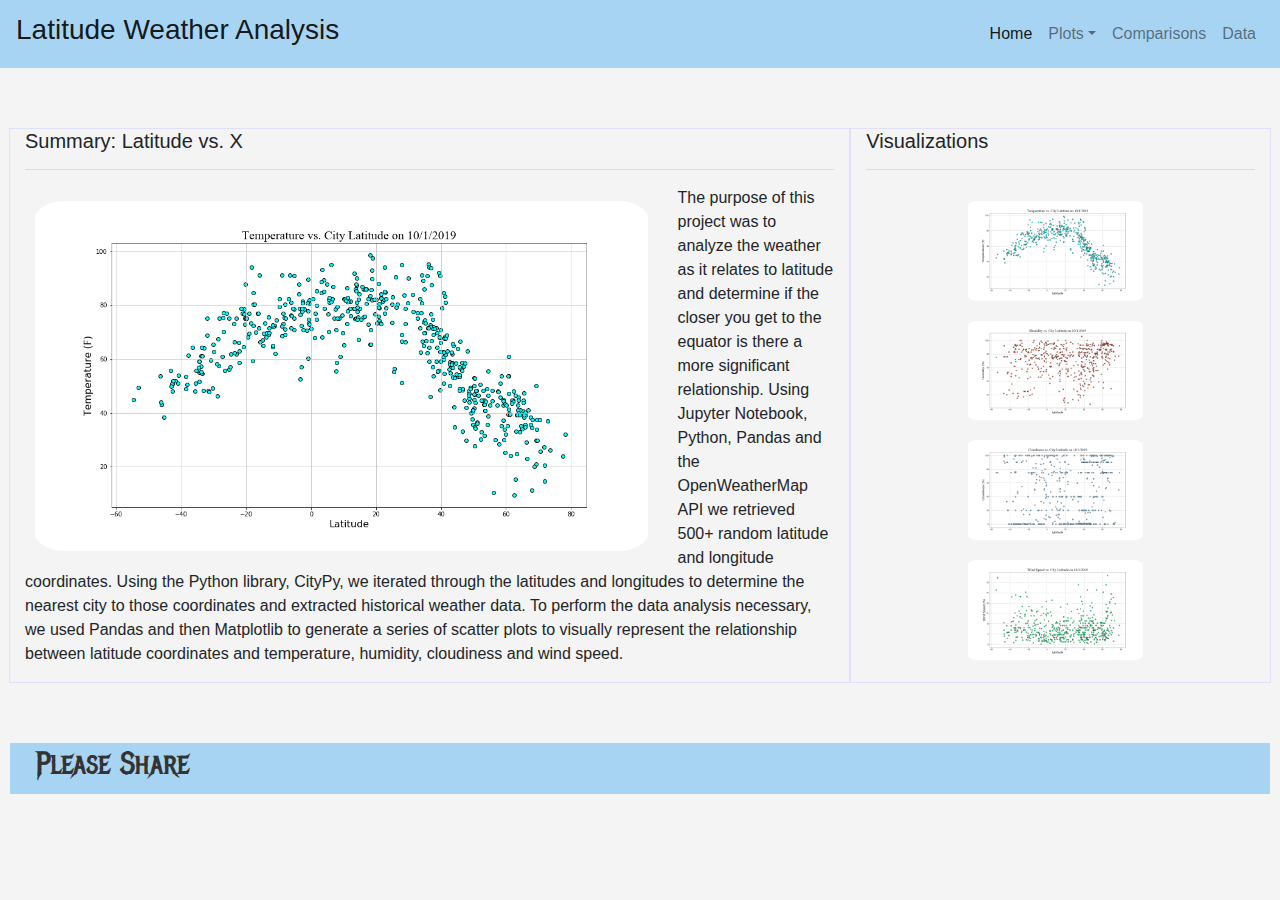
<file: Web_Visualizations/index.html>
<!doctype html>
<html lang="en">
  <head>
    <!-- Required meta tags -->
    <meta charset="utf-8">
    <meta name="viewport" content="width=device-width, initial-scale=1, shrink-to-fit=no">

    <link rel="stylesheet" href="reset.css">
        <!-- Bootstrap CDN -->
    <link rel="stylesheet" 
    href="https://stackpath.bootstrapcdn.com/bootstrap/4.3.1/css/bootstrap.min.css" 
    integrity="sha384-ggOyR0iXCbMQv3Xipma34MD+dH/1fQ784/j6cY/iJTQUOhcWr7x9JvoRxT2MZw1T" 
    crossorigin="anonymous">
    
    <link rel="stylesheet" href="maincss.css">

    <title>Weather Analysis Landing Page</title>

  </head>

<body>

  <!-- Below is a nav bar across the top of the page  -->
  <nav class="navbar navbar-expand-lg navbar-light sticky-top navcolor1">
      <a class="navbar-brand" href="index.html"><h3>Latitude Weather Analysis</h3></a>
      <button class="navbar-toggler" type="button" data-toggle="collapse" data-target="#navbarSupportedContent" aria-controls="navbarSupportedContent" aria-expanded="false" aria-label="Toggle navigation">
          <span class="navbar-toggler-icon"></span>
      </button>
      <div class="collapse navbar-collapse" id="navbarSupportedContent">
          <ul class="navbar-nav ml-auto">
              <li class="nav-item active">
                 <a class="nav-link waves-effect waves-light" href="index.html">Home <span class="sr-only">(current)</span></a>
              </li>
                        <li class="nav-item dropdown">
                  <a class="nav-link dropdown-toggle waves-effect waves-light" id="navbarDropdownMenuLink" data-toggle="dropdown" aria-haspopup="true" aria-expanded="false">Plots</a>
                  <div class="dropdown-menu dropdown-info" aria-labelledby="navbarDropdownMenuLink">
                      <a class="dropdown-item waves-effect waves-light" href="latvstemp.html">Max Temperature</a>
                      <a class="dropdown-item waves-effect waves-light" href="latvshumidity.html">Humidity</a>
                      <a class="dropdown-item waves-effect waves-light" href="latvscloudiness.html">Cloudiness</a>
                      <a class="dropdown-item waves-effect waves-light" href="latvswindspeed.html">Wind Speed</a>
                  </div>
              </li>  
            <li class="nav-item">
                  <a class="nav-link waves-effect waves-light" href="comparisons.html">Comparisons</a>
              </li>
              <li class="nav-item">
                  <a class="nav-link waves-effect waves-light" href="weather_data.html">Data</a>
              </li>
  
          </ul>
  
      </div>
  </nav>
  
      <div class="container" style="margin-top:60px;">
        
        <div class="row" style="margin-top:10px;">
            <div class="col-sm-8 col-md-6 col-lg-8">
              <h5>Summary: Latitude vs. X</h5>
              <hr>
              <p>
                <img src="images/lat_vs_temp.png" class="about_image1" alt="Latitude vs Temperature">
                The purpose of this project was to analyze the weather as it relates to latitude and determine if the closer you get to the equator is there a more significant relationship. Using Jupyter Notebook, Python, Pandas and the OpenWeatherMap API we retrieved 500+ random latitude and longitude coordinates. Using the Python library, CityPy, we iterated through the latitudes and longitudes to determine the nearest city to those coordinates and extracted historical weather data. To perform the data analysis necessary, we used Pandas and then Matplotlib to generate a series of scatter plots to visually represent the relationship between latitude coordinates and temperature, humidity, cloudiness and wind speed.            
              </p>
            </div>
            <div class="col-sm-4 col-md-6 col-lg-4">
              <h5>Visualizations</h5>
              <hr>
              <p class="text-center mx-auto">
                  <a href="latvstemp.html"><img class="about_image2 image_reduce" src="images/lat_vs_temp.png" alt="Latitude vs Temperature"></a>
                  <a href="latvshumidity.html"><img class="about_image2 image_reduce" src="images/lat_vs_humidity.png" alt="Latitude vs Temperature"></a>

                  <a href="latvscloudiness.html"><img class="about_image2 image_reduce" src="images/lat_vs_clouds.png" alt="Latitude vs Temperature"></a>

                  <a href="latvswindspeed.html"><img class="about_image2 image_reduce" src="images/lat_vs_wind.png" alt="Latitude vs Temperature"></a>
                </p>
            </div>
        </div>
    </div>


    <!--  JavaScript -->
<script src="https://code.jquery.com/jquery-3.3.1.slim.min.js" integrity="sha384-q8i/X+965DzO0rT7abK41JStQIAqVgRVzpbzo5smXKp4YfRvH+8abtTE1Pi6jizo" crossorigin="anonymous"></script>
<script src="https://cdnjs.cloudflare.com/ajax/libs/popper.js/1.14.7/umd/popper.min.js" integrity="sha384-UO2eT0CpHqdSJQ6hJty5KVphtPhzWj9WO1clHTMGa3JDZwrnQq4sF86dIHNDz0W1" crossorigin="anonymous"></script>
<script src="https://stackpath.bootstrapcdn.com/bootstrap/4.3.1/js/bootstrap.min.js" integrity="sha384-JjSmVgyd0p3pXB1rRibZUAYoIIy6OrQ6VrjIEaFf/nJGzIxFDsf4x0xIM+B07jRM" crossorigin="anonymous"></script>

</body>

<footer class="main_footer">
    <div class="container main-footer-container">
      <h3 class="footfont">Please Share &nbsp;&nbsp;</h3>
        <!-- share code -->
        <div class="a2a_kit a2a_kit_size_32 a2a_default_style">
            <a class="a2a_dd" href="https://www.addtoany.com/share"></a>
            <a class="a2a_button_facebook"></a>
            <a class="a2a_button_twitter"></a>
            <a class="a2a_button_email"></a>
          </div>
            <script>
            var a2a_config = a2a_config || {};
            a2a_config.onclick = 1;
            a2a_config.num_services = 4;
            </script>
            <script async src="https://static.addtoany.com/menu/page.js"></script>
            <!-- share code -->
      </div>
</footer>

</html>
</file>
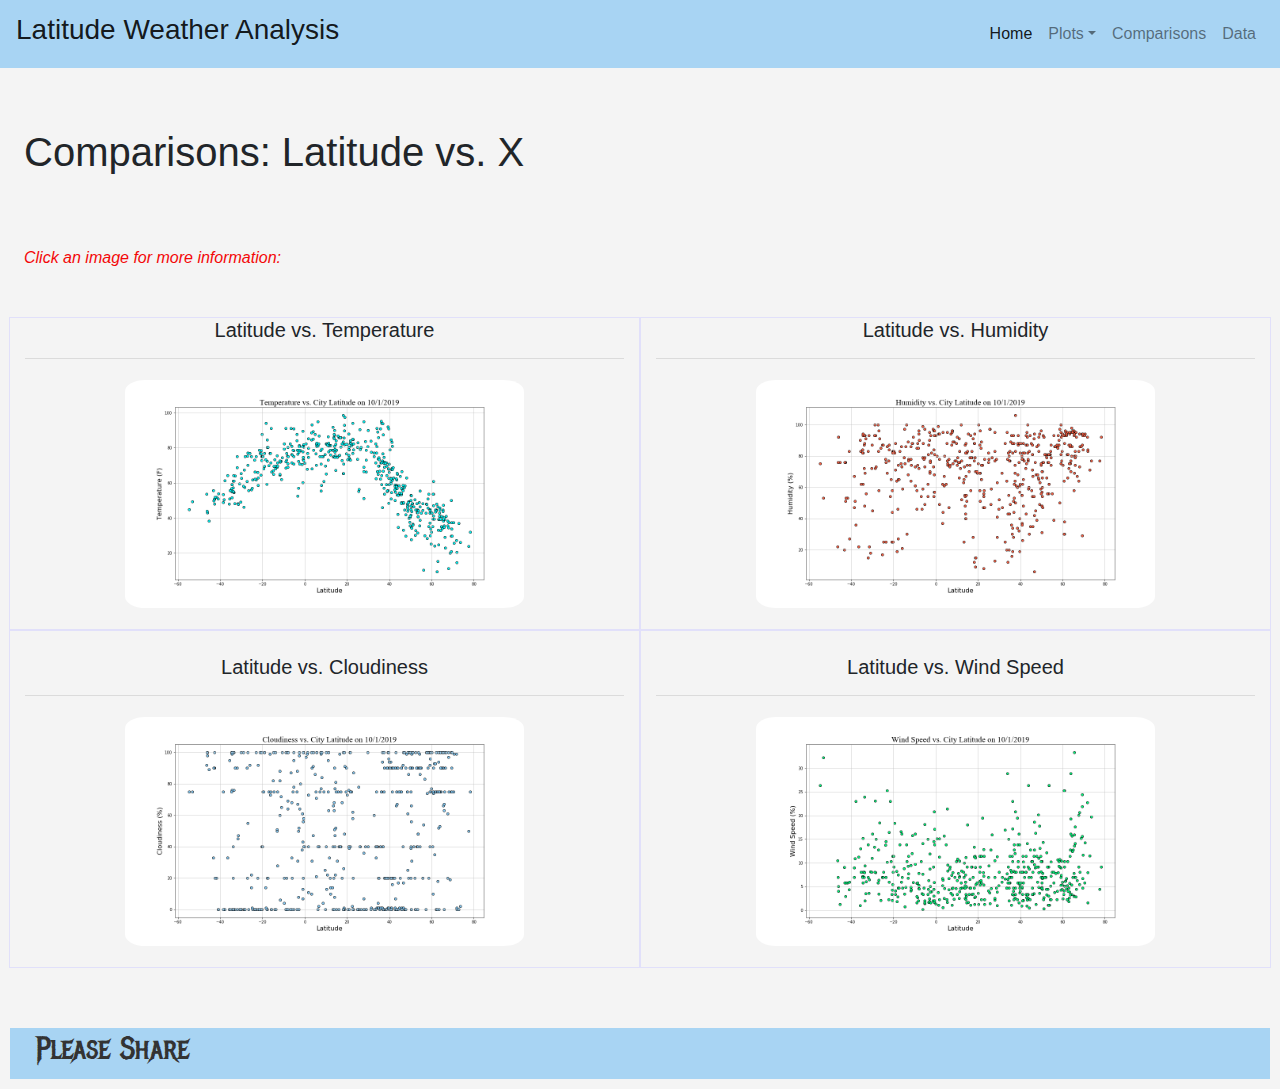
<file: Web_Visualizations/comparisons.html>
<!doctype html>
<html lang="en">
  <head>
    <!-- Required meta tags -->
    <meta charset="utf-8">
    <meta name="viewport" content="width=device-width, initial-scale=1, shrink-to-fit=no">

    <link rel="stylesheet" href="reset.css">
        <!-- Bootstrap CDN -->
    <link rel="stylesheet" 
    href="https://stackpath.bootstrapcdn.com/bootstrap/4.3.1/css/bootstrap.min.css" 
    integrity="sha384-ggOyR0iXCbMQv3Xipma34MD+dH/1fQ784/j6cY/iJTQUOhcWr7x9JvoRxT2MZw1T" 
    crossorigin="anonymous">
    
    <link rel="stylesheet" href="maincss.css">

    <title>Comparisons</title>

  </head>

<body>

  <!-- Below is a nav bar across the top of the page  -->
  <nav class="navbar navbar-expand-lg navbar-light sticky-top" style="background-color:#a8d4f3;">
      <a class="navbar-brand" href="index.html"><h3>Latitude Weather Analysis</h3></a>
      <button class="navbar-toggler" type="button" data-toggle="collapse" data-target="#navbarSupportedContent" aria-controls="navbarSupportedContent" aria-expanded="false" aria-label="Toggle navigation">
          <span class="navbar-toggler-icon"></span>
      </button>
      <div class="collapse navbar-collapse" id="navbarSupportedContent">
            <ul class="navbar-nav ml-auto">
                    <li class="nav-item active">
                       <a class="nav-link waves-effect waves-light" href="index.html">Home <span class="sr-only">(current)</span></a>
                    </li>
                              <li class="nav-item dropdown">
                        <a class="nav-link dropdown-toggle waves-effect waves-light" id="navbarDropdownMenuLink" data-toggle="dropdown" aria-haspopup="true" aria-expanded="false">Plots</a>
                        <div class="dropdown-menu dropdown-info" aria-labelledby="navbarDropdownMenuLink">
                            <a class="dropdown-item waves-effect waves-light" href="latvstemp.html">Max Temperature</a>
                            <a class="dropdown-item waves-effect waves-light" href="latvshumidity.html">Humidity</a>
                            <a class="dropdown-item waves-effect waves-light" href="latvscloudiness.html">Cloudiness</a>
                            <a class="dropdown-item waves-effect waves-light" href="latvswindspeed.html">Wind Speed</a>
                        </div>
                    </li>  
                  <li class="nav-item">
                        <a class="nav-link waves-effect waves-light" href="Comparisons.html">Comparisons</a>
                    </li>
                    <li class="nav-item">
                        <a class="nav-link waves-effect waves-light" href="weather_data.html">Data</a>
                    </li>
        
                </ul>
  
      </div>
  </nav>
  
      <div class="container" style="margin-top:60px;">
        <h1>Comparisons: Latitude vs. X</h1>
        <br>
        <br>
        <p><h6 class='italic_font'>Click an image for more information:</h6></p>
        <br>
        <div class="row" style="margin-top:10px;">
            <div class="col-sm-12 col-md-8 col-lg-6 text-center">
                <h5>Latitude vs. Temperature</h5>
                <hr>
                    <p class="text-center mx-auto"> <a href="latvstemp.html">
                    <img class="img-fluid about_image3" src="images/lat_vs_temp.png" alt="Latitude vs Temperature">
                    </a>
                    </p>
            </div>
            <div class="col-sm-12 col-md-8 col-lg-6 text-center">
                <h5>Latitude vs. Humidity</h5>
                <hr>
                    <p class="text-center mx-auto"><a href="latvshumidity.html">
                    <img class="img-fluid about_image3" src="images/lat_vs_humidity.png" alt="Latitude vs Humidity">
                    </a>
                    </p>
               </div>
               <div class="col-sm-12 col-md-8 col-lg-6 text-center">
                <br>
                <h5>Latitude vs. Cloudiness</h5>
                <hr>
                    <p class="text-center mx-auto"><a href="latvscloudiness.html">
                    <img class="img-fluid about_image3" src="images/lat_vs_clouds.png" alt="Latitude vs Cloudiness">
                    </a>
                    </p>
               </div>
               <div class="col-sm-12 col-md-8 col-lg-6 text-center">
                <br>
                <h5>Latitude vs. Wind Speed</h5>
                <hr>
                    <p class="text-center mx-auto"><a href="latvswindspeed.html">
                    <img class="img-fluid about_image3" src="images/lat_vs_wind.png" alt="Latitude vs Wind Speed">
                    </a>
                    </p>
               </div>
            


                
        </div>
    </div>


    <!--  JavaScript -->
<script src="https://code.jquery.com/jquery-3.3.1.slim.min.js" integrity="sha384-q8i/X+965DzO0rT7abK41JStQIAqVgRVzpbzo5smXKp4YfRvH+8abtTE1Pi6jizo" crossorigin="anonymous"></script>
<script src="https://cdnjs.cloudflare.com/ajax/libs/popper.js/1.14.7/umd/popper.min.js" integrity="sha384-UO2eT0CpHqdSJQ6hJty5KVphtPhzWj9WO1clHTMGa3JDZwrnQq4sF86dIHNDz0W1" crossorigin="anonymous"></script>
<script src="https://stackpath.bootstrapcdn.com/bootstrap/4.3.1/js/bootstrap.min.js" integrity="sha384-JjSmVgyd0p3pXB1rRibZUAYoIIy6OrQ6VrjIEaFf/nJGzIxFDsf4x0xIM+B07jRM" crossorigin="anonymous"></script>

</body>

<footer class="main_footer">
    <div class="container main-footer-container">
      <h3 class="footfont">Please Share &nbsp;&nbsp;</h3>
        <!-- share code -->
        <div class="a2a_kit a2a_kit_size_32 a2a_default_style">
            <a class="a2a_dd" href="https://www.addtoany.com/share"></a>
            <a class="a2a_button_facebook"></a>
            <a class="a2a_button_twitter"></a>
            <a class="a2a_button_email"></a>
          </div>
            <script>
            var a2a_config = a2a_config || {};
            a2a_config.onclick = 1;
            a2a_config.num_services = 4;
            </script>
            <script async src="https://static.addtoany.com/menu/page.js"></script>
            <!-- share code -->
      </div>
</footer>

</html>
</file>
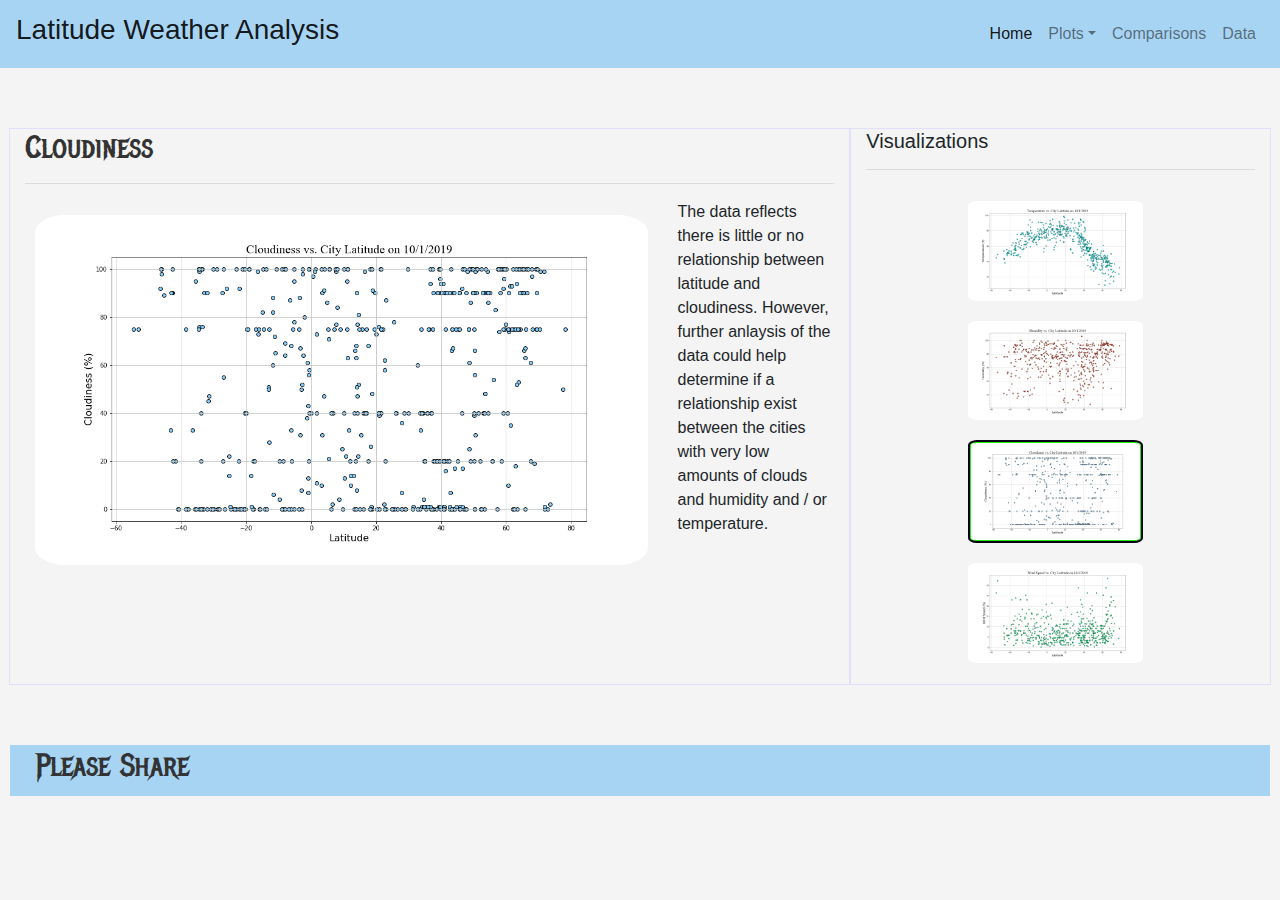
<file: Web_Visualizations/latvscloudiness.html>
<!doctype html>
<html lang="en">
  <head>
    <!-- Required meta tags -->
    <meta charset="utf-8">
    <meta name="viewport" content="width=device-width, initial-scale=1, shrink-to-fit=no">

    <link rel="stylesheet" href="reset.css">
        <!-- Bootstrap CDN -->
    <link rel="stylesheet" 
    href="https://stackpath.bootstrapcdn.com/bootstrap/4.3.1/css/bootstrap.min.css" 
    integrity="sha384-ggOyR0iXCbMQv3Xipma34MD+dH/1fQ784/j6cY/iJTQUOhcWr7x9JvoRxT2MZw1T" 
    crossorigin="anonymous">
    
    <link rel="stylesheet" href="maincss.css">

    <title>Latitude vs. Cloudiness</title>

  </head>

<body>

  <!-- Below is a nav bar across the top of the page  -->
  <nav class="navbar navbar-expand-lg navbar-light sticky-top" style="background-color:#a8d4f3;">
      <a class="navbar-brand" href="index.html"><h3>Latitude Weather Analysis</h3></a>
      <button class="navbar-toggler" type="button" data-toggle="collapse" data-target="#navbarSupportedContent" aria-controls="navbarSupportedContent" aria-expanded="false" aria-label="Toggle navigation">
          <span class="navbar-toggler-icon"></span>
      </button>
      <div class="collapse navbar-collapse" id="navbarSupportedContent">
            <ul class="navbar-nav ml-auto">
                    <li class="nav-item active">
                       <a class="nav-link waves-effect waves-light" href="index.html">Home <span class="sr-only">(current)</span></a>
                    </li>
                              <li class="nav-item dropdown">
                        <a class="nav-link dropdown-toggle waves-effect waves-light" id="navbarDropdownMenuLink" data-toggle="dropdown" aria-haspopup="true" aria-expanded="false">Plots</a>
                        <div class="dropdown-menu dropdown-info" aria-labelledby="navbarDropdownMenuLink">
                            <a class="dropdown-item waves-effect waves-light" href="latvstemp.html">Max Temperature</a>
                            <a class="dropdown-item waves-effect waves-light" href="latvshumidity.html">Humidity</a>
                            <a class="dropdown-item waves-effect waves-light" href="latvscloudiness.html">Cloudiness</a>
                            <a class="dropdown-item waves-effect waves-light" href="latvswindspeed.html">Wind Speed</a>
                        </div>
                    </li>  
                  <li class="nav-item">
                        <a class="nav-link waves-effect waves-light" href="comparisons.html">Comparisons</a>
                    </li>
                    <li class="nav-item">
                        <a class="nav-link waves-effect waves-light" href="weather_data.html">Data</a>
                    </li>
        
                </ul>
  
      </div>
  </nav>
  
      <div class="container" style="margin-top:60px;">
        
        <div class="row" style="margin-top:10px;">
            <div class="col-sm-8 col-md-6 col-lg-8">
              <h5 class="footfont2">Cloudiness</h5>
              <hr>
              <p>
                <img src="images/lat_vs_clouds.png" class="about_image1" alt="Latitude vs Humidity">
                The data reflects there is little or no relationship between latitude and cloudiness. However, further anlaysis of the data could help determine if a relationship exist between the cities with very low amounts of clouds and humidity and / or temperature.             
              </p>
            </div>
            <div class="col-sm-4 col-md-6 col-lg-4">
              <h5>Visualizations</h5>
              <hr>
              <p class="text-center mx-auto">
                    <a href="latvstemp.html"><img class="about_image2 image_reduce" src="images/lat_vs_temp.png" alt="Latitude vs Temperature"></a>
                    <a href="latvshumidity.html"><img class="about_image2 image_reduce" src="images/lat_vs_humidity.png" alt="Latitude vs Temperature"></a>
  
                    <a href="latvscloudiness.html"><img class="about_image2 image_reduce imgborder" src="images/lat_vs_clouds.png" alt="Latitude vs Temperature"></a>
  
                    <a href="latvswindspeed.html"><img class="about_image2 image_reduce" src="images/lat_vs_wind.png" alt="Latitude vs Temperature"></a>
                  </p>
            </div>
        </div>
    </div>


    <!--  JavaScript -->
<script src="https://code.jquery.com/jquery-3.3.1.slim.min.js" integrity="sha384-q8i/X+965DzO0rT7abK41JStQIAqVgRVzpbzo5smXKp4YfRvH+8abtTE1Pi6jizo" crossorigin="anonymous"></script>
<script src="https://cdnjs.cloudflare.com/ajax/libs/popper.js/1.14.7/umd/popper.min.js" integrity="sha384-UO2eT0CpHqdSJQ6hJty5KVphtPhzWj9WO1clHTMGa3JDZwrnQq4sF86dIHNDz0W1" crossorigin="anonymous"></script>
<script src="https://stackpath.bootstrapcdn.com/bootstrap/4.3.1/js/bootstrap.min.js" integrity="sha384-JjSmVgyd0p3pXB1rRibZUAYoIIy6OrQ6VrjIEaFf/nJGzIxFDsf4x0xIM+B07jRM" crossorigin="anonymous"></script>

</body>

<footer class="main_footer">
    <div class="container main-footer-container">
      <h3 class="footfont">Please Share &nbsp;&nbsp;</h3>
        <!-- share code -->
        <div class="a2a_kit a2a_kit_size_32 a2a_default_style">
            <a class="a2a_dd" href="https://www.addtoany.com/share"></a>
            <a class="a2a_button_facebook"></a>
            <a class="a2a_button_twitter"></a>
            <a class="a2a_button_email"></a>
          </div>
            <script>
            var a2a_config = a2a_config || {};
            a2a_config.onclick = 1;
            a2a_config.num_services = 4;
            </script>
            <script async src="https://static.addtoany.com/menu/page.js"></script>
            <!-- share code -->
      </div>
</footer>

</html>
</file>
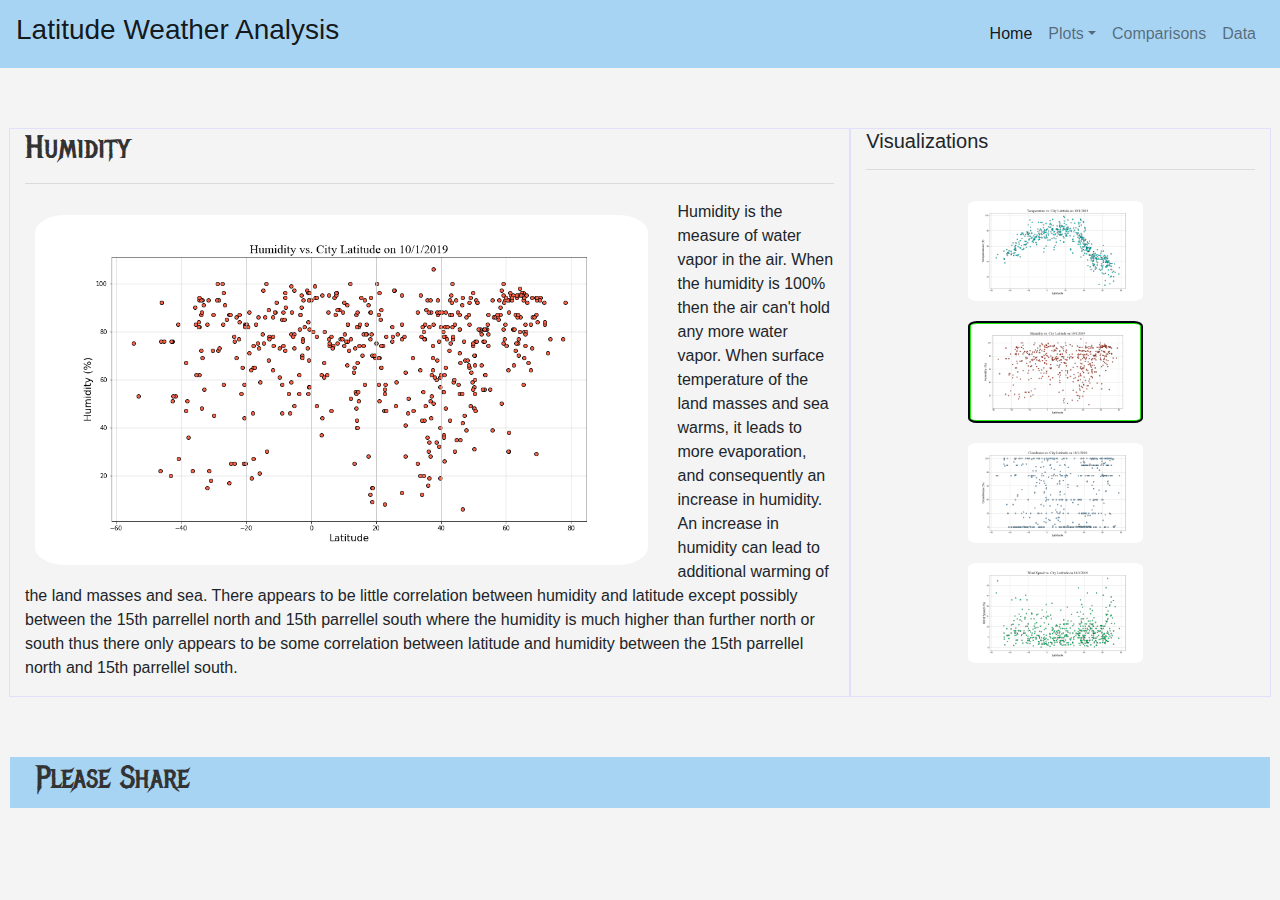
<file: Web_Visualizations/latvshumidity.html>
<!doctype html>
<html lang="en">
  <head>
    <!-- Required meta tags -->
    <meta charset="utf-8">
    <meta name="viewport" content="width=device-width, initial-scale=1, shrink-to-fit=no">

    <link rel="stylesheet" href="reset.css">
        <!-- Bootstrap CDN -->
    <link rel="stylesheet" 
    href="https://stackpath.bootstrapcdn.com/bootstrap/4.3.1/css/bootstrap.min.css" 
    integrity="sha384-ggOyR0iXCbMQv3Xipma34MD+dH/1fQ784/j6cY/iJTQUOhcWr7x9JvoRxT2MZw1T" 
    crossorigin="anonymous">
    
    <link rel="stylesheet" href="maincss.css">

    <title>Latitude vs. Humidity</title>

  </head>

<body>

  <!-- Below is a nav bar across the top of the page  -->
  <nav class="navbar navbar-expand-lg navbar-light sticky-top" style="background-color:#a8d4f3;">
      <a class="navbar-brand" href="index.html"><h3>Latitude Weather Analysis</h3></a>
      <button class="navbar-toggler" type="button" data-toggle="collapse" data-target="#navbarSupportedContent" aria-controls="navbarSupportedContent" aria-expanded="false" aria-label="Toggle navigation">
          <span class="navbar-toggler-icon"></span>
      </button>
      <div class="collapse navbar-collapse" id="navbarSupportedContent">
            <ul class="navbar-nav ml-auto">
                    <li class="nav-item active">
                       <a class="nav-link waves-effect waves-light" href="index.html">Home <span class="sr-only">(current)</span></a>
                    </li>
                              <li class="nav-item dropdown">
                        <a class="nav-link dropdown-toggle waves-effect waves-light" id="navbarDropdownMenuLink" data-toggle="dropdown" aria-haspopup="true" aria-expanded="false">Plots</a>
                        <div class="dropdown-menu dropdown-info" aria-labelledby="navbarDropdownMenuLink">
                            <a class="dropdown-item waves-effect waves-light" href="latvstemp.html">Max Temperature</a>
                            <a class="dropdown-item waves-effect waves-light" href="latvshumidity.html">Humidity</a>
                            <a class="dropdown-item waves-effect waves-light" href="latvscloudiness.html">Cloudiness</a>
                            <a class="dropdown-item waves-effect waves-light" href="latvswindspeed.html">Wind Speed</a>
                        </div>
                    </li>  
                  <li class="nav-item">
                        <a class="nav-link waves-effect waves-light" href="comparisons.html">Comparisons</a>
                    </li>
                    <li class="nav-item">
                        <a class="nav-link waves-effect waves-light" href="weather_data.html">Data</a>
                    </li>
        
                </ul>
  
      </div>
  </nav>
  
      <div class="container" style="margin-top:60px;">
        
        <div class="row" style="margin-top:10px;">
            <div class="col-sm-8 col-md-6 col-lg-8">
              <h5 class="footfont2">Humidity</h5>
              <hr>
              <p>
                <img src="images/lat_vs_humidity.png" class="about_image1" alt="Latitude vs Humidity">
                Humidity is the measure of water vapor in the air. When the humidity is 100% then the air can't hold any more water vapor. When surface temperature of the land masses and sea warms, it leads to more evaporation, and consequently an increase in humidity. An increase in humidity can lead to additional warming of the land masses and sea. There appears to be little correlation between humidity and latitude except possibly between the 15th parrellel north and 15th parrellel south where the humidity is much higher than further north or south thus there only appears to be some correlation between latitude and humidity between the 15th parrellel north and 15th parrellel south.              
              </p>
            </div>
            <div class="col-sm-4 col-md-6 col-lg-4">
              <h5>Visualizations</h5>
              <hr>
              <p class="text-center mx-auto">
                    <a href="latvstemp.html"><img class="about_image2 image_reduce" src="images/lat_vs_temp.png" alt="Latitude vs Temperature"></a>
                    <a href="latvshumidity.html"><img class="about_image2 image_reduce imgborder" src="images/lat_vs_humidity.png" alt="Latitude vs Temperature"></a>
  
                    <a href="latvscloudiness.html"><img class="about_image2 image_reduce" src="images/lat_vs_clouds.png" alt="Latitude vs Temperature"></a>
  
                    <a href="latvswindspeed.html"><img class="about_image2 image_reduce" src="images/lat_vs_wind.png" alt="Latitude vs Temperature"></a>
                  </p>
            </div>
        </div>
    </div>


    <!--  JavaScript -->
<script src="https://code.jquery.com/jquery-3.3.1.slim.min.js" integrity="sha384-q8i/X+965DzO0rT7abK41JStQIAqVgRVzpbzo5smXKp4YfRvH+8abtTE1Pi6jizo" crossorigin="anonymous"></script>
<script src="https://cdnjs.cloudflare.com/ajax/libs/popper.js/1.14.7/umd/popper.min.js" integrity="sha384-UO2eT0CpHqdSJQ6hJty5KVphtPhzWj9WO1clHTMGa3JDZwrnQq4sF86dIHNDz0W1" crossorigin="anonymous"></script>
<script src="https://stackpath.bootstrapcdn.com/bootstrap/4.3.1/js/bootstrap.min.js" integrity="sha384-JjSmVgyd0p3pXB1rRibZUAYoIIy6OrQ6VrjIEaFf/nJGzIxFDsf4x0xIM+B07jRM" crossorigin="anonymous"></script>

</body>

<footer class="main_footer">
    <div class="container main-footer-container">
      <h3 class="footfont">Please Share &nbsp;&nbsp;</h3>
        <!-- share code -->
        <div class="a2a_kit a2a_kit_size_32 a2a_default_style">
            <a class="a2a_dd" href="https://www.addtoany.com/share"></a>
            <a class="a2a_button_facebook"></a>
            <a class="a2a_button_twitter"></a>
            <a class="a2a_button_email"></a>
          </div>
            <script>
            var a2a_config = a2a_config || {};
            a2a_config.onclick = 1;
            a2a_config.num_services = 4;
            </script>
            <script async src="https://static.addtoany.com/menu/page.js"></script>
            <!-- share code -->
      </div>
</footer>

</html>
</file>
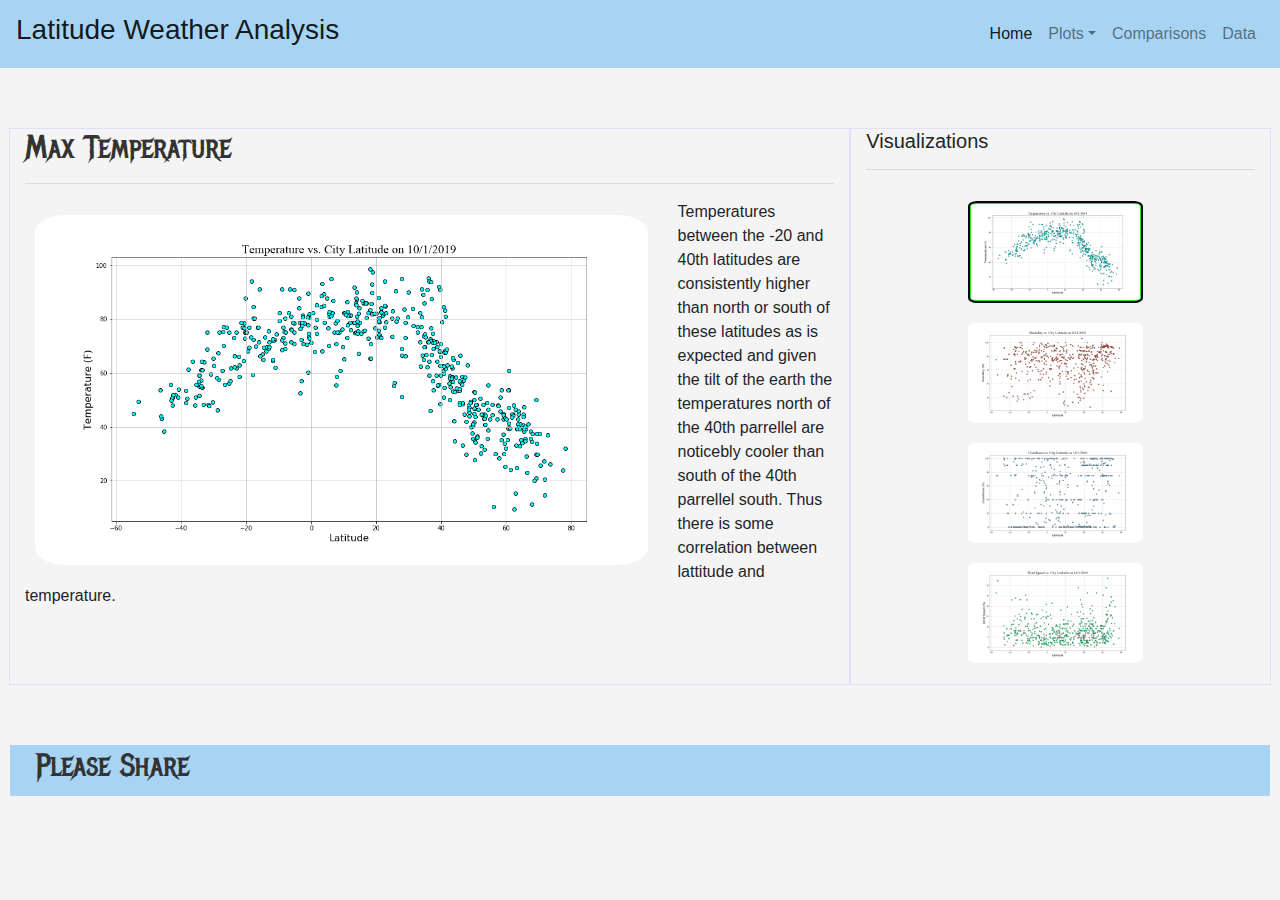
<file: Web_Visualizations/latvstemp.html>
<!doctype html>
<html lang="en">
  <head>
    <!-- Required meta tags -->
    <meta charset="utf-8">
    <meta name="viewport" content="width=device-width, initial-scale=1, shrink-to-fit=no">

    <link rel="stylesheet" href="reset.css">
        <!-- Bootstrap CDN -->
    <link rel="stylesheet" 
    href="https://stackpath.bootstrapcdn.com/bootstrap/4.3.1/css/bootstrap.min.css" 
    integrity="sha384-ggOyR0iXCbMQv3Xipma34MD+dH/1fQ784/j6cY/iJTQUOhcWr7x9JvoRxT2MZw1T" 
    crossorigin="anonymous">
    
    <link rel="stylesheet" href="maincss.css">

    <title>Latitude vs. Temperature</title>

  </head>

<body>

  <!-- Below is a nav bar across the top of the page  -->
  <nav class="navbar navbar-expand-lg navbar-light sticky-top" style="background-color:#a8d4f3;">
      <a class="navbar-brand" href="index.html"><h3>Latitude Weather Analysis</h3></a>
      <button class="navbar-toggler" type="button" data-toggle="collapse" data-target="#navbarSupportedContent" aria-controls="navbarSupportedContent" aria-expanded="false" aria-label="Toggle navigation">
          <span class="navbar-toggler-icon"></span>
      </button>
      <div class="collapse navbar-collapse" id="navbarSupportedContent">
            <ul class="navbar-nav ml-auto">
                    <li class="nav-item active">
                       <a class="nav-link waves-effect waves-light" href="index.html">Home <span class="sr-only">(current)</span></a>
                    </li>
                              <li class="nav-item dropdown">
                        <a class="nav-link dropdown-toggle waves-effect waves-light" id="navbarDropdownMenuLink" data-toggle="dropdown" aria-haspopup="true" aria-expanded="false">Plots</a>
                        <div class="dropdown-menu dropdown-info" aria-labelledby="navbarDropdownMenuLink">
                            <a class="dropdown-item waves-effect waves-light" href="latvstemp.html">Max Temperature</a>
                            <a class="dropdown-item waves-effect waves-light" href="latvshumidity.html">Humidity</a>
                            <a class="dropdown-item waves-effect waves-light" href="latvscloudiness.html">Cloudiness</a>
                            <a class="dropdown-item waves-effect waves-light" href="latvswindspeed.html">Wind Speed</a>
                        </div>
                    </li>  
                  <li class="nav-item">
                        <a class="nav-link waves-effect waves-light" href="comparisons.html">Comparisons</a>
                    </li>
                    <li class="nav-item">
                        <a class="nav-link waves-effect waves-light" href="weather_data.html">Data</a>
                    </li>
        
                </ul>
  
      </div>
  </nav>
  
      <div class="container" style="margin-top:60px;">
        
        <div class="row" style="margin-top:10px;">
            <div class="col-sm-8 col-md-6 col-lg-8">
              <h5 class="footfont2">Max Temperature</h5>
              <hr>
              <p>
                <img src="images/lat_vs_temp.png" class="about_image1" alt="Latitude vs Temperature">
                Temperatures between the -20 and 40th latitudes are consistently higher than north or south of these latitudes as is expected and given the tilt of the earth the temperatures north of the 40th parrellel are noticebly cooler than south of the 40th parrellel south. Thus there is some correlation between lattitude and temperature.               
              </p>
            </div>
            <div class="col-sm-4 col-md-6 col-lg-4">
              <h5>Visualizations</h5>
              <hr>
              <p class="text-center mx-auto">
                    <a href="latvstemp.html"><img class="about_image2 image_reduce imgborder" src="images/lat_vs_temp.png" alt="Latitude vs Temperature"></a>
                    <a href="latvshumidity.html"><img class="about_image2 image_reduce" src="images/lat_vs_humidity.png" alt="Latitude vs Temperature"></a>
  
                    <a href="latvscloudiness.html"><img class="about_image2 image_reduce" src="images/lat_vs_clouds.png" alt="Latitude vs Temperature"></a>
  
                    <a href="latvswindspeed.html"><img class="about_image2 image_reduce" src="images/lat_vs_wind.png" alt="Latitude vs Temperature"></a>
                  </p>
            </div>
        </div>
    </div>


    <!--  JavaScript -->
<script src="https://code.jquery.com/jquery-3.3.1.slim.min.js" integrity="sha384-q8i/X+965DzO0rT7abK41JStQIAqVgRVzpbzo5smXKp4YfRvH+8abtTE1Pi6jizo" crossorigin="anonymous"></script>
<script src="https://cdnjs.cloudflare.com/ajax/libs/popper.js/1.14.7/umd/popper.min.js" integrity="sha384-UO2eT0CpHqdSJQ6hJty5KVphtPhzWj9WO1clHTMGa3JDZwrnQq4sF86dIHNDz0W1" crossorigin="anonymous"></script>
<script src="https://stackpath.bootstrapcdn.com/bootstrap/4.3.1/js/bootstrap.min.js" integrity="sha384-JjSmVgyd0p3pXB1rRibZUAYoIIy6OrQ6VrjIEaFf/nJGzIxFDsf4x0xIM+B07jRM" crossorigin="anonymous"></script>

</body>

<footer class="main_footer">
    <div class="container main-footer-container">
      <h3 class="footfont">Please Share &nbsp;&nbsp;</h3>
        <!-- share code -->
        <div class="a2a_kit a2a_kit_size_32 a2a_default_style">
            <a class="a2a_dd" href="https://www.addtoany.com/share"></a>
            <a class="a2a_button_facebook"></a>
            <a class="a2a_button_twitter"></a>
            <a class="a2a_button_email"></a>
          </div>
            <script>
            var a2a_config = a2a_config || {};
            a2a_config.onclick = 1;
            a2a_config.num_services = 4;
            </script>
            <script async src="https://static.addtoany.com/menu/page.js"></script>
            <!-- share code -->
      </div>
</footer>

</html>
</file>
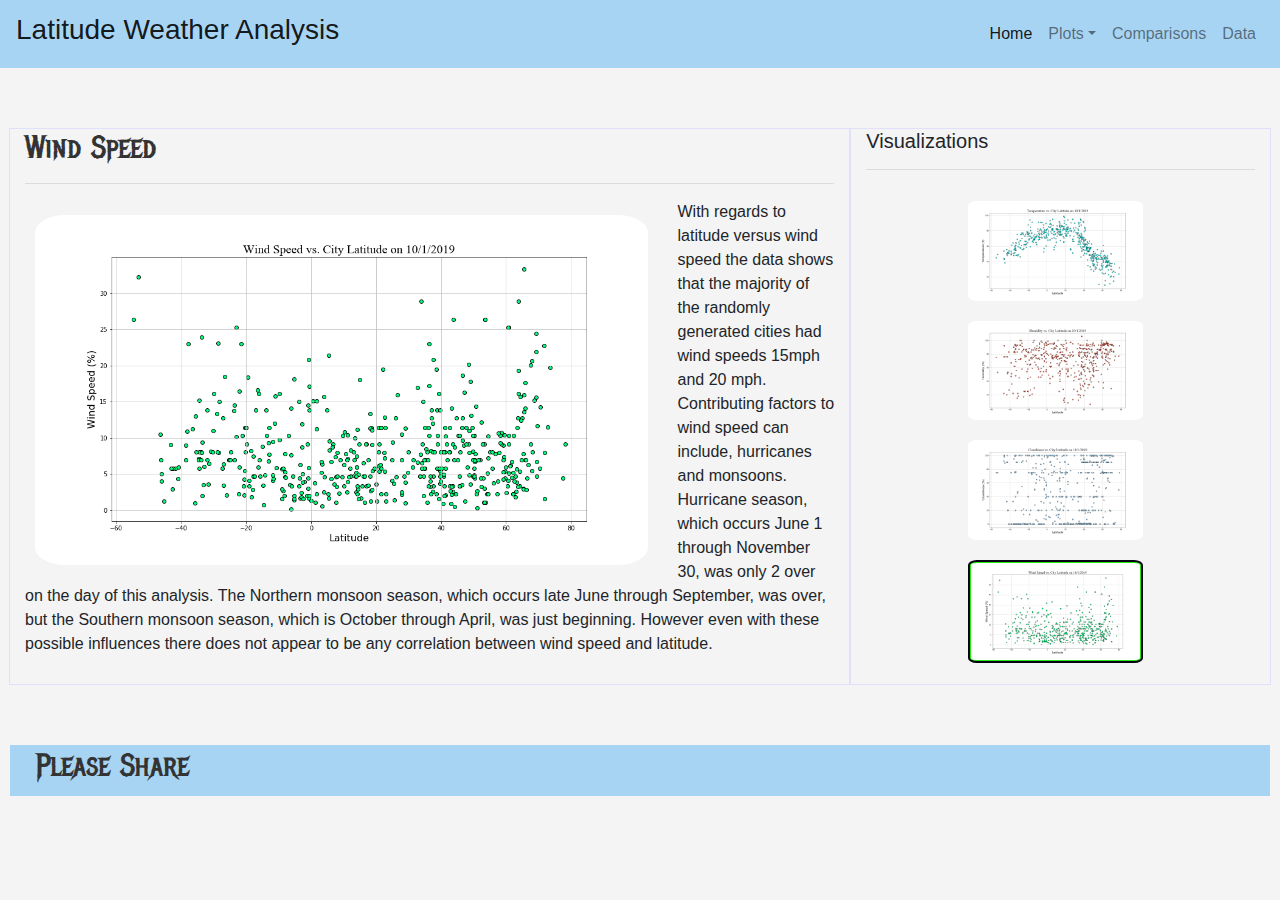
<file: Web_Visualizations/latvswindspeed.html>
<!doctype html>
<html lang="en">
  <head>
    <!-- Required meta tags -->
    <meta charset="utf-8">
    <meta name="viewport" content="width=device-width, initial-scale=1, shrink-to-fit=no">

    <link rel="stylesheet" href="reset.css">
        <!-- Bootstrap CDN -->
    <link rel="stylesheet" 
    href="https://stackpath.bootstrapcdn.com/bootstrap/4.3.1/css/bootstrap.min.css" 
    integrity="sha384-ggOyR0iXCbMQv3Xipma34MD+dH/1fQ784/j6cY/iJTQUOhcWr7x9JvoRxT2MZw1T" 
    crossorigin="anonymous">
    
    <link rel="stylesheet" href="maincss.css">

    <title>Latitude vs. Wind Speed</title>

  </head>

<body>

  <!-- Below is a nav bar across the top of the page  -->
  <nav class="navbar navbar-expand-lg navbar-light sticky-top" style="background-color:#a8d4f3;">
      <a class="navbar-brand" href="index.html"><h3>Latitude Weather Analysis</h3></a>
      <button class="navbar-toggler" type="button" data-toggle="collapse" data-target="#navbarSupportedContent" aria-controls="navbarSupportedContent" aria-expanded="false" aria-label="Toggle navigation">
          <span class="navbar-toggler-icon"></span>
      </button>
      <div class="collapse navbar-collapse" id="navbarSupportedContent">
          <ul class="navbar-nav ml-auto">
              <li class="nav-item active">
                 <a class="nav-link waves-effect waves-light" href="index.html">Home <span class="sr-only">(current)</span></a>
              </li>
                        <li class="nav-item dropdown">
                  <a class="nav-link dropdown-toggle waves-effect waves-light" id="navbarDropdownMenuLink" data-toggle="dropdown" aria-haspopup="true" aria-expanded="false">Plots</a>
                  <div class="dropdown-menu dropdown-info" aria-labelledby="navbarDropdownMenuLink">
                      <a class="dropdown-item waves-effect waves-light" href="latvstemp.html">Max Temperature</a>
                      <a class="dropdown-item waves-effect waves-light" href="latvshumidity.html">Humidity</a>
                      <a class="dropdown-item waves-effect waves-light" href="latvscloudiness.html">Cloudiness</a>
                      <a class="dropdown-item waves-effect waves-light" href="latvswindspeed.html">Wind Speed</a>
                  </div>
              </li>  
            <li class="nav-item">
                  <a class="nav-link waves-effect waves-light" href="comparisons.html">Comparisons</a>
              </li>
              <li class="nav-item">
                  <a class="nav-link waves-effect waves-light" href="weather_data.html">Data</a>
              </li>
  
          </ul>
  
      </div>
  </nav>
  
      <div class="container" style="margin-top:60px;">
        
        <div class="row" style="margin-top:10px;">
            <div class="col-sm-8 col-md-6 col-lg-8">
              <h5 class="footfont2">Wind Speed</h5>
              <hr>
              <p>
                <img src="images/lat_vs_wind.png" class="about_image1" alt="Latitude vs Humidity">
                With regards to latitude versus wind speed the data shows that the majority of the randomly generated cities had wind speeds 15mph and 20 mph. Contributing factors to wind speed can include, hurricanes and monsoons. Hurricane season, which occurs June 1 through November 30, was only 2 over on the day of this analysis. The Northern monsoon season, which occurs late June through September, was over, but the Southern monsoon season, which is October through April, was just beginning. However even with these possible influences there does not appear to be any correlation between wind speed and latitude.             
              </p>
            </div>
            <div class="col-sm-4 col-md-6 col-lg-4">
              <h5>Visualizations</h5>
              <hr>
              <p class="text-center mx-auto">
                    <a href="latvstemp.html"><img class="about_image2 image_reduce" src="images/lat_vs_temp.png" alt="Latitude vs Temperature"></a>
                    <a href="latvshumidity.html"><img class="about_image2 image_reduce" src="images/lat_vs_humidity.png" alt="Latitude vs Temperature"></a>
  
                    <a href="latvscloudiness.html"><img class="about_image2 image_reduce" src="images/lat_vs_clouds.png" alt="Latitude vs Temperature"></a>
  
                    <a href="latvswindspeed.html"><img class="about_image2 image_reduce imgborder" src="images/lat_vs_wind.png" alt="Latitude vs Temperature"></a>
                  </p>
            </div>
        </div>
    </div>


    <!--  JavaScript -->
<script src="https://code.jquery.com/jquery-3.3.1.slim.min.js" integrity="sha384-q8i/X+965DzO0rT7abK41JStQIAqVgRVzpbzo5smXKp4YfRvH+8abtTE1Pi6jizo" crossorigin="anonymous"></script>
<script src="https://cdnjs.cloudflare.com/ajax/libs/popper.js/1.14.7/umd/popper.min.js" integrity="sha384-UO2eT0CpHqdSJQ6hJty5KVphtPhzWj9WO1clHTMGa3JDZwrnQq4sF86dIHNDz0W1" crossorigin="anonymous"></script>
<script src="https://stackpath.bootstrapcdn.com/bootstrap/4.3.1/js/bootstrap.min.js" integrity="sha384-JjSmVgyd0p3pXB1rRibZUAYoIIy6OrQ6VrjIEaFf/nJGzIxFDsf4x0xIM+B07jRM" crossorigin="anonymous"></script>

</body>

<footer class="main_footer">
    <div class="container main-footer-container">
      <h3 class="footfont">Please Share &nbsp;&nbsp;</h3>
        <!-- share code -->
        <div class="a2a_kit a2a_kit_size_32 a2a_default_style">
            <a class="a2a_dd" href="https://www.addtoany.com/share"></a>
            <a class="a2a_button_facebook"></a>
            <a class="a2a_button_twitter"></a>
            <a class="a2a_button_email"></a>
          </div>
            <script>
            var a2a_config = a2a_config || {};
            a2a_config.onclick = 1;
            a2a_config.num_services = 4;
            </script>
            <script async src="https://static.addtoany.com/menu/page.js"></script>
            <!-- share code -->
      </div>
</footer>

</html>
</file>
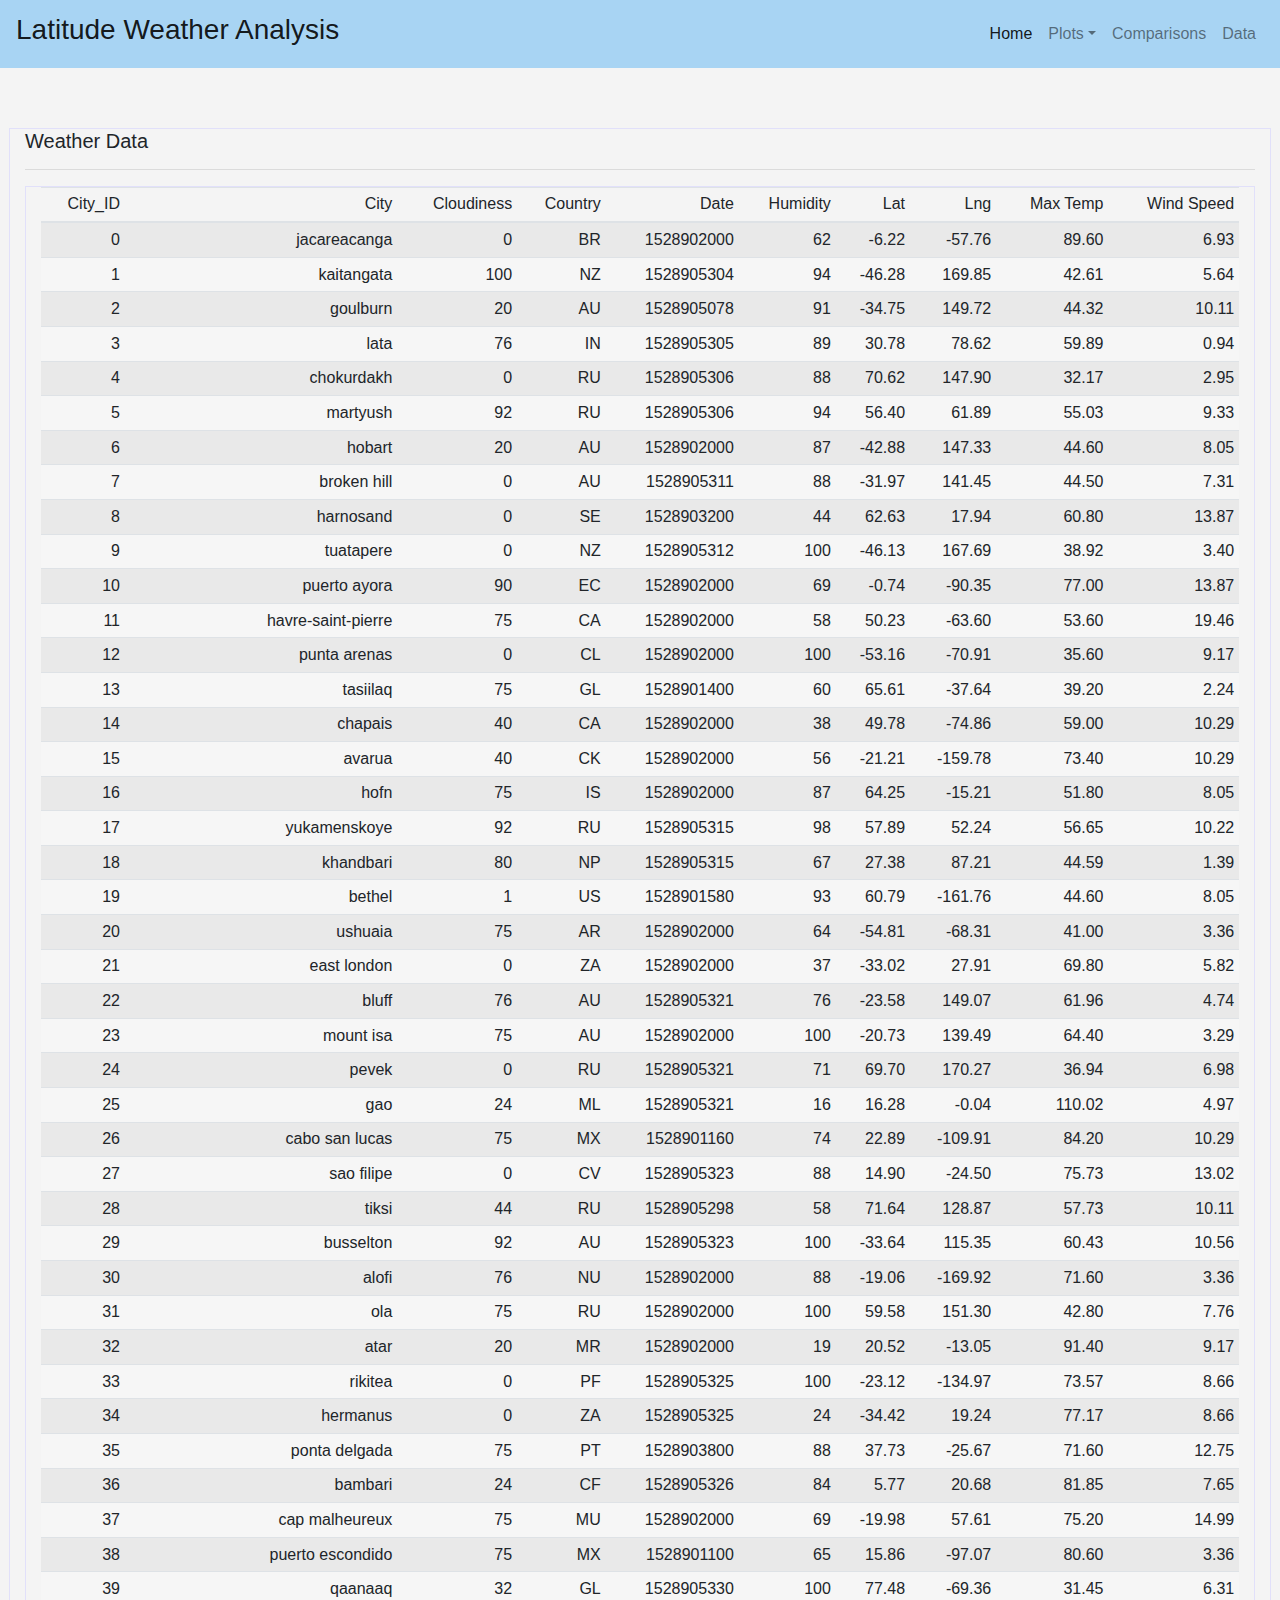
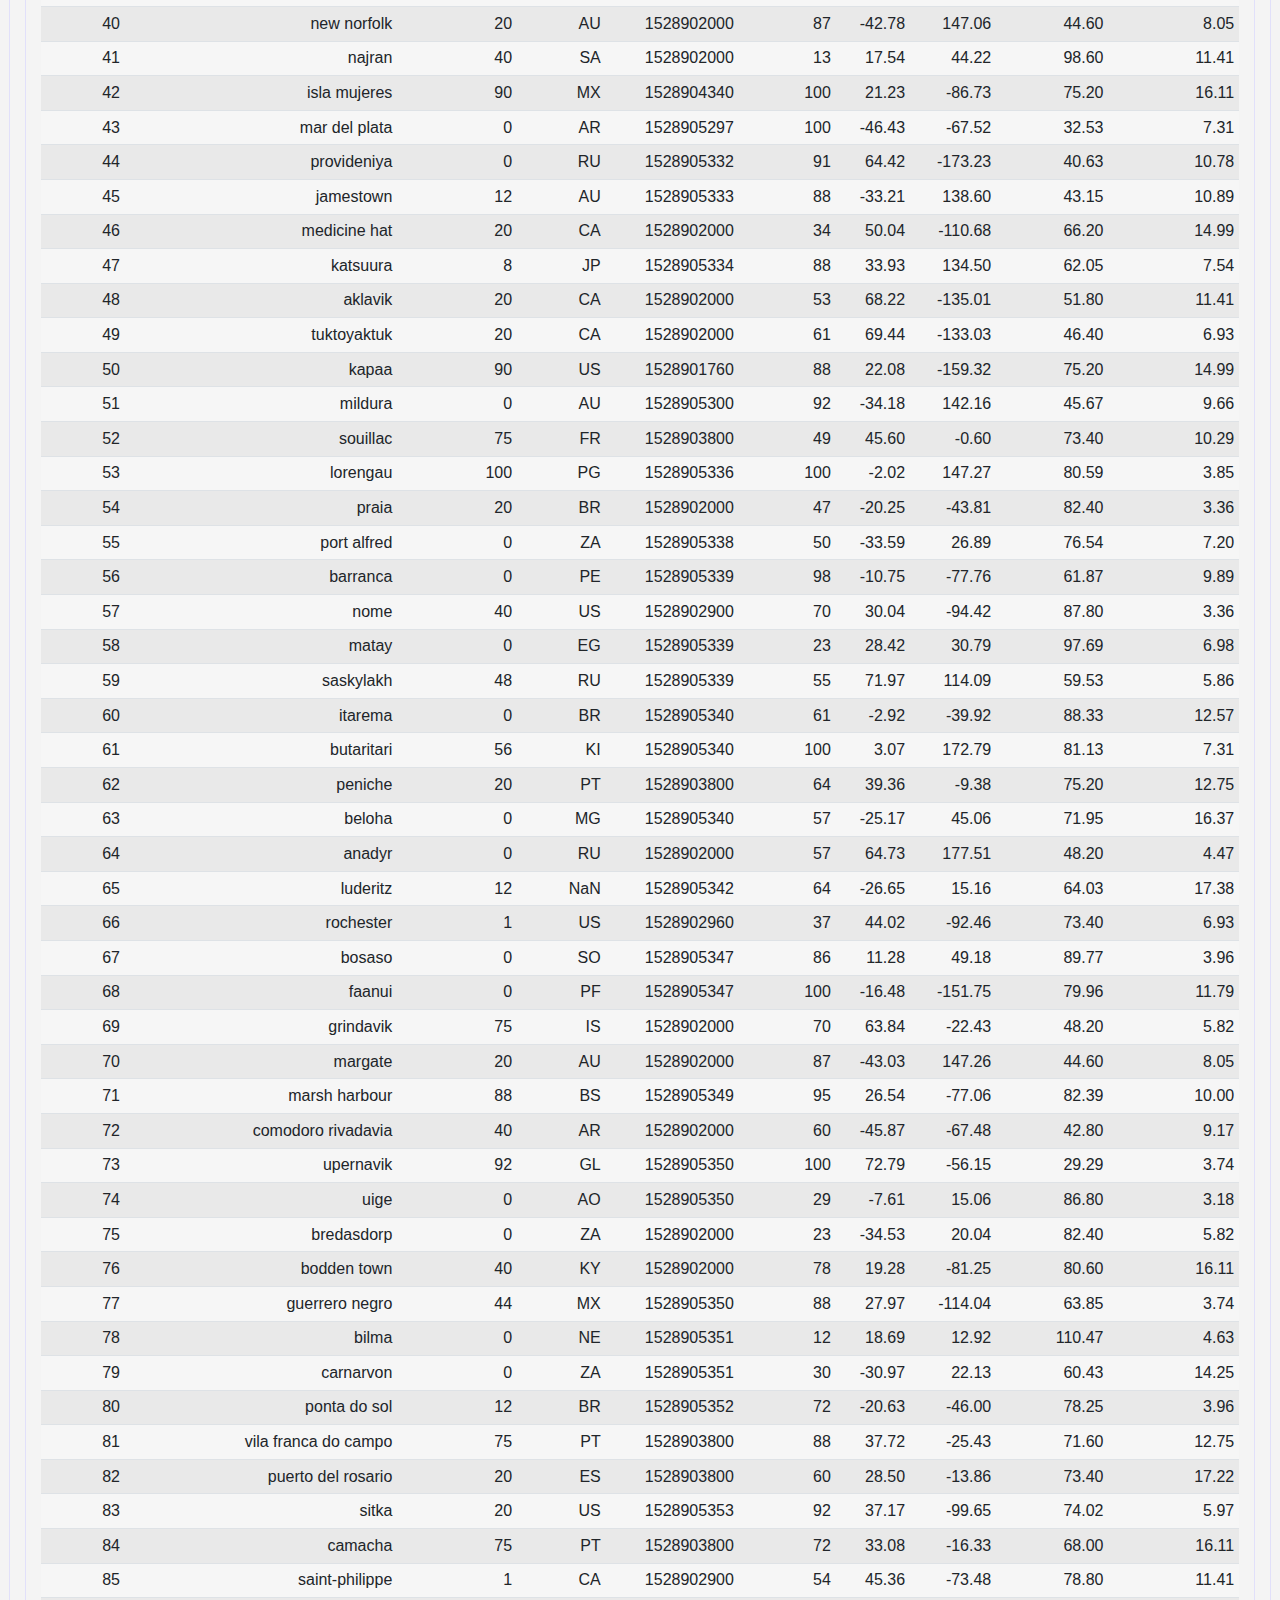
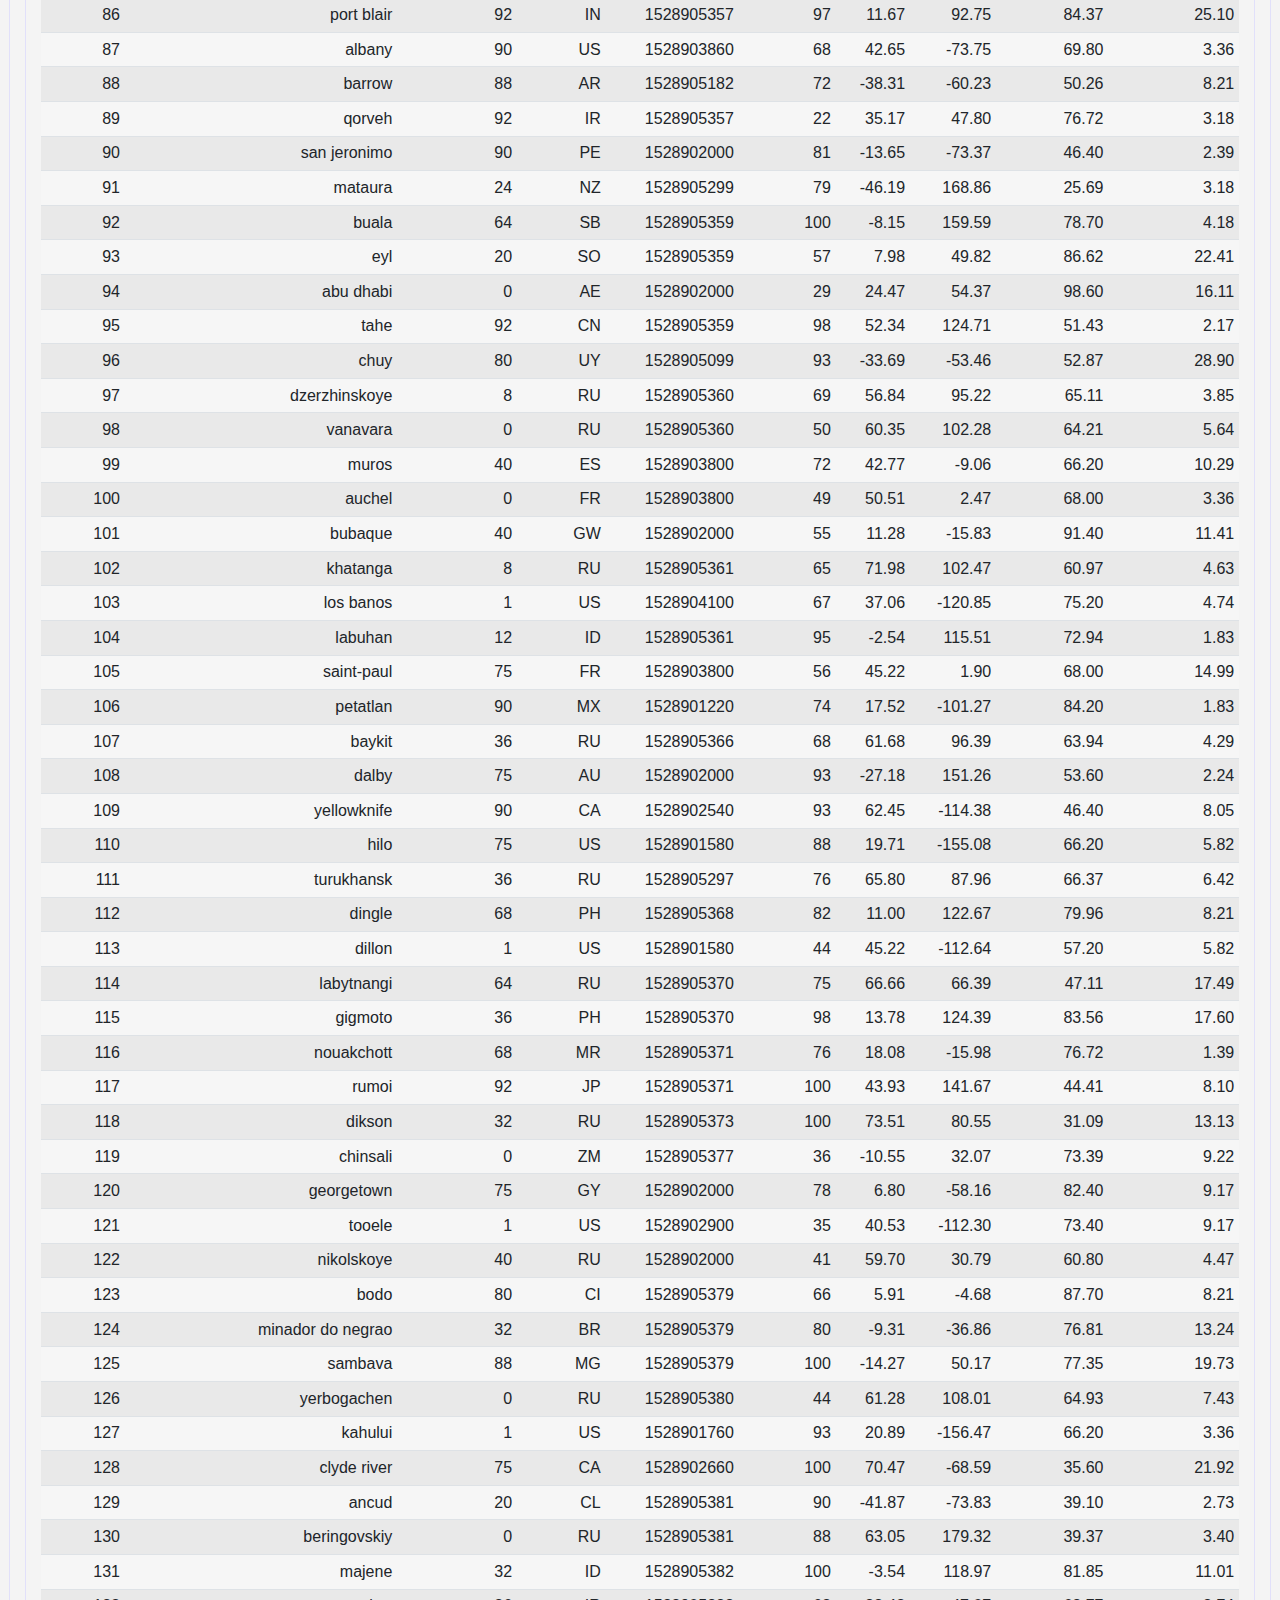
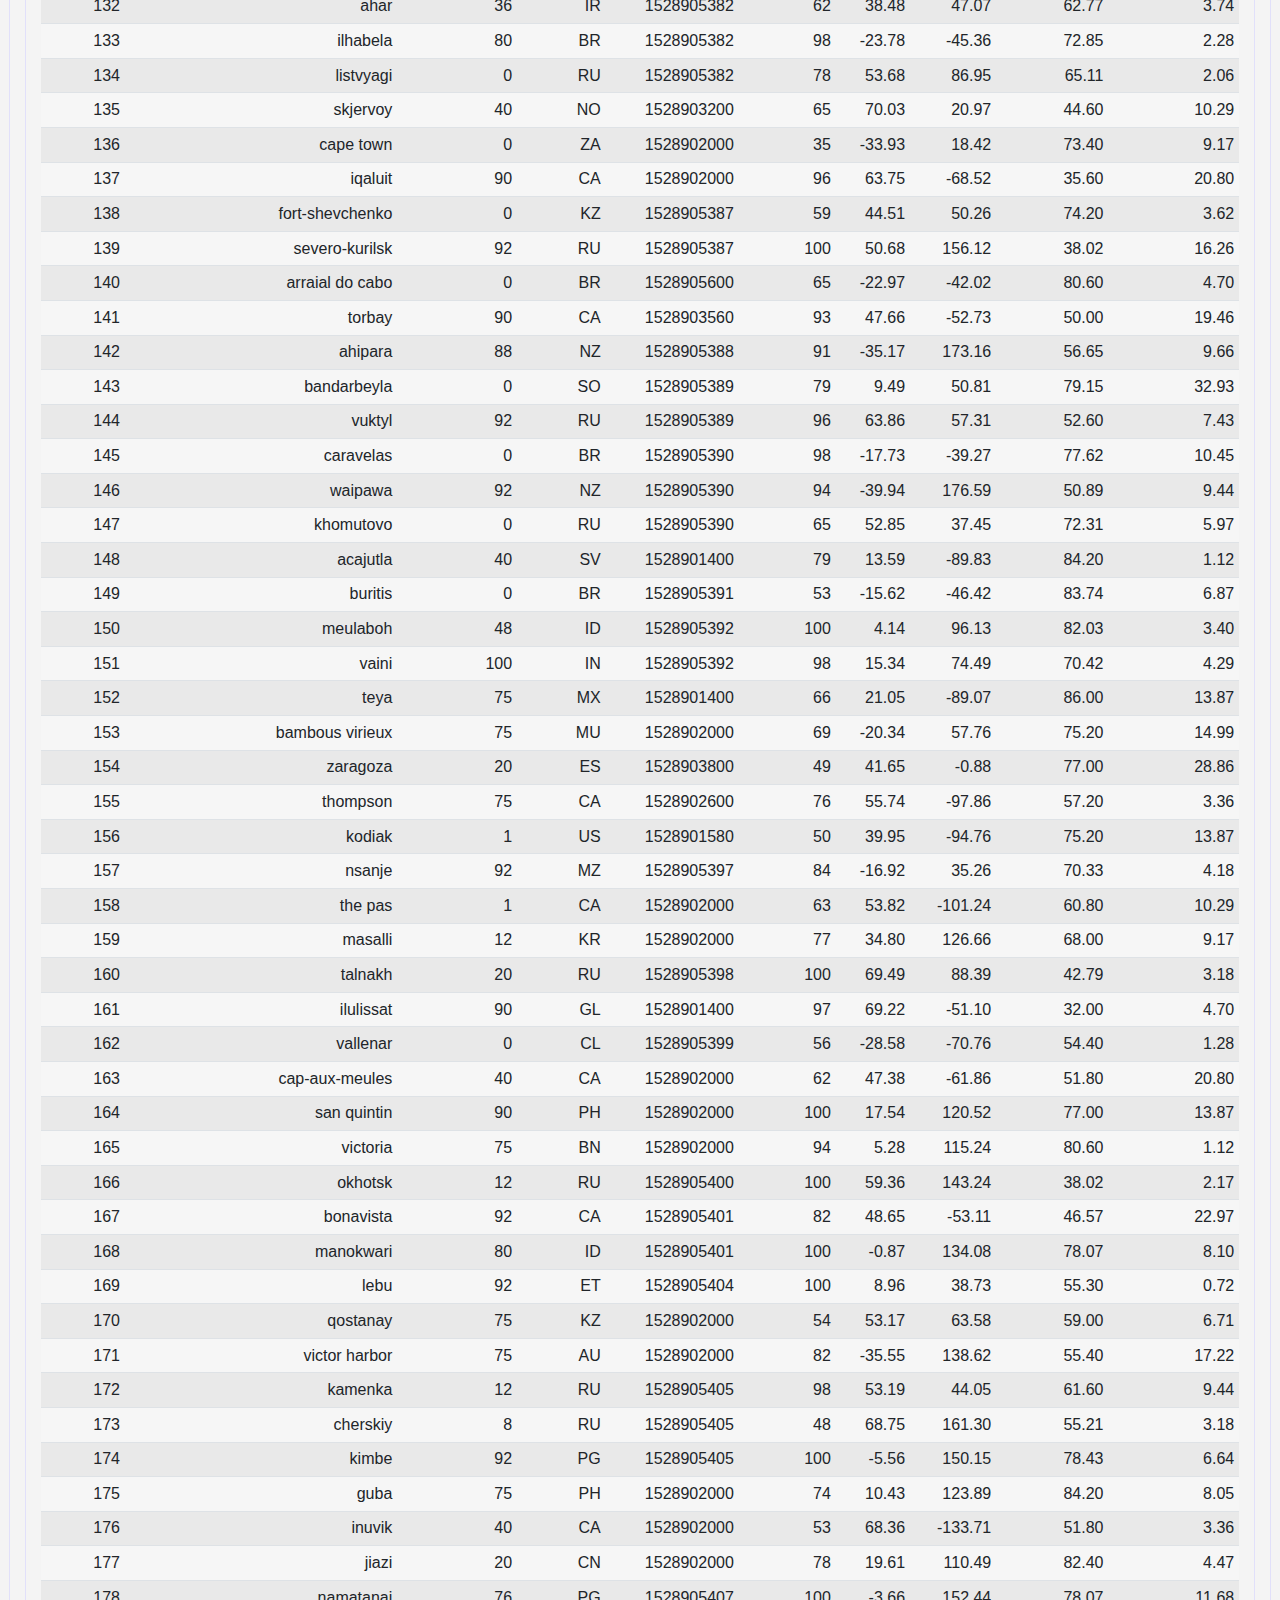
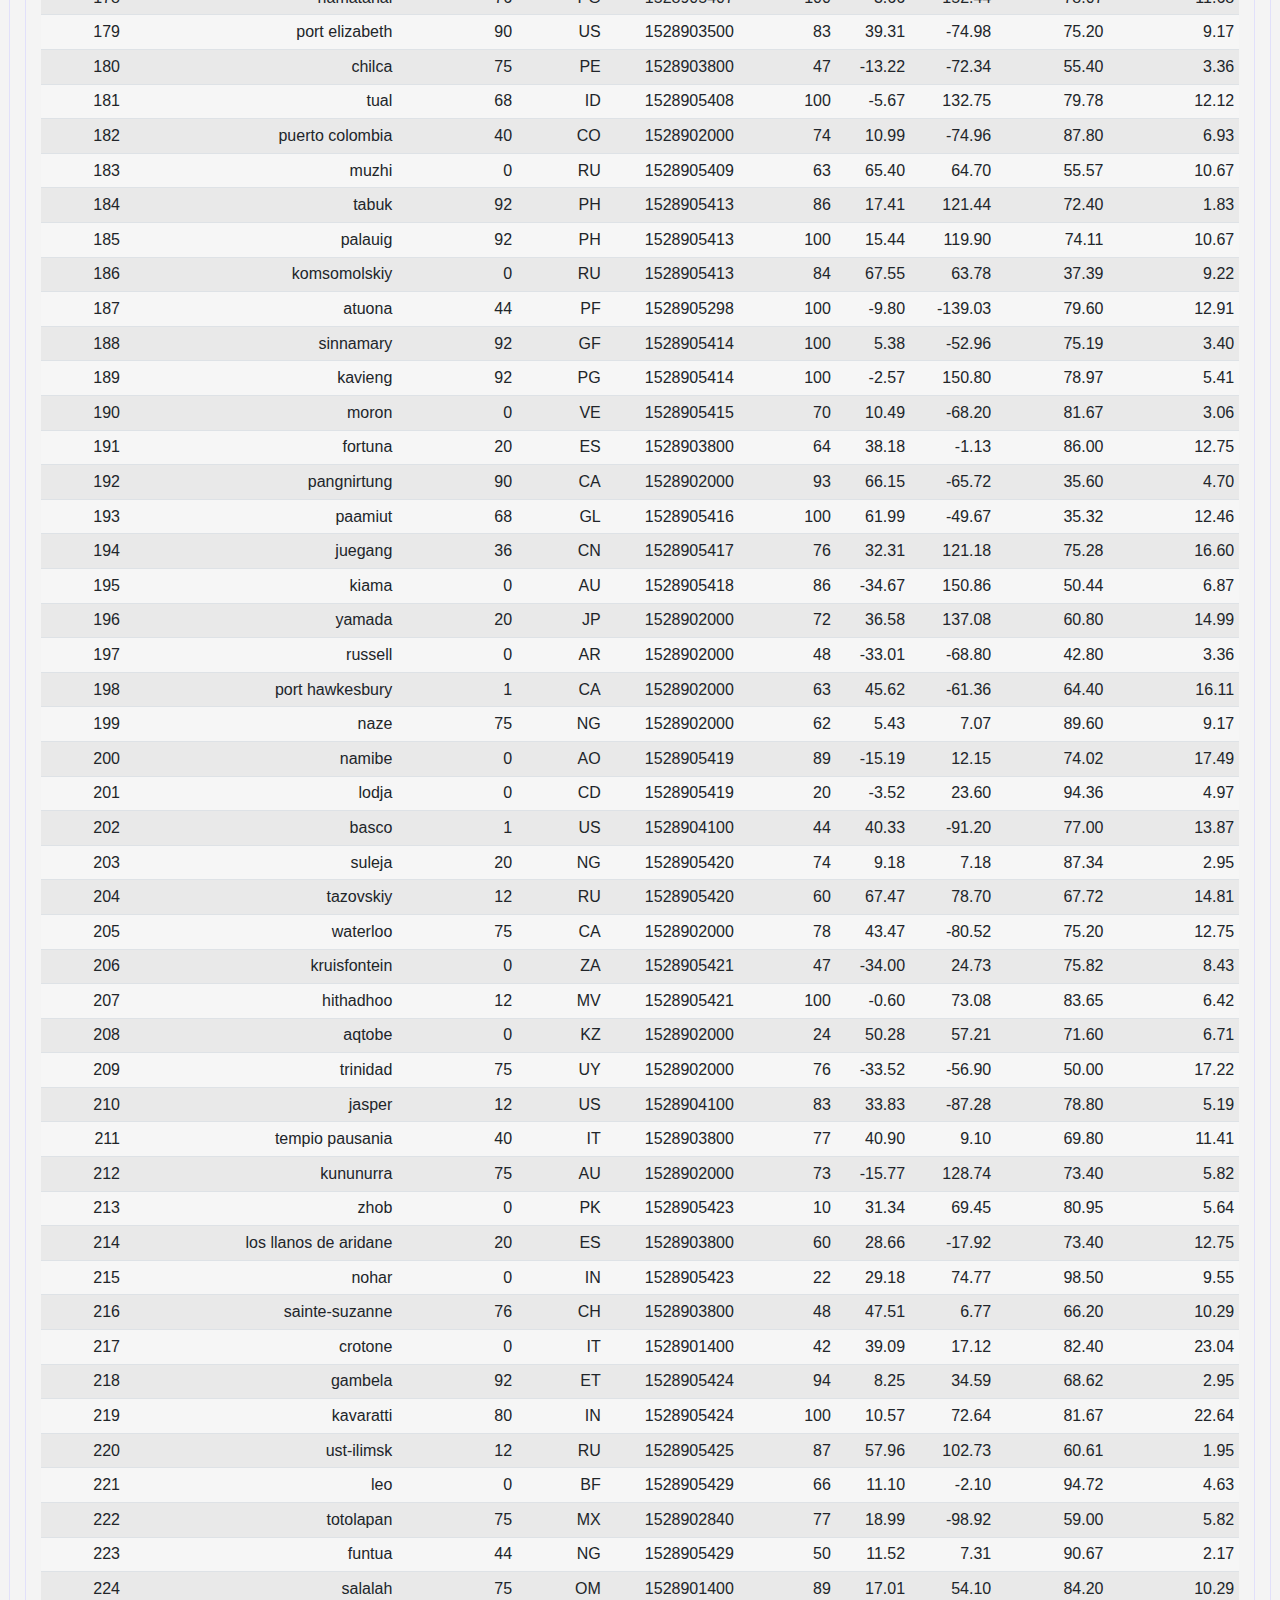
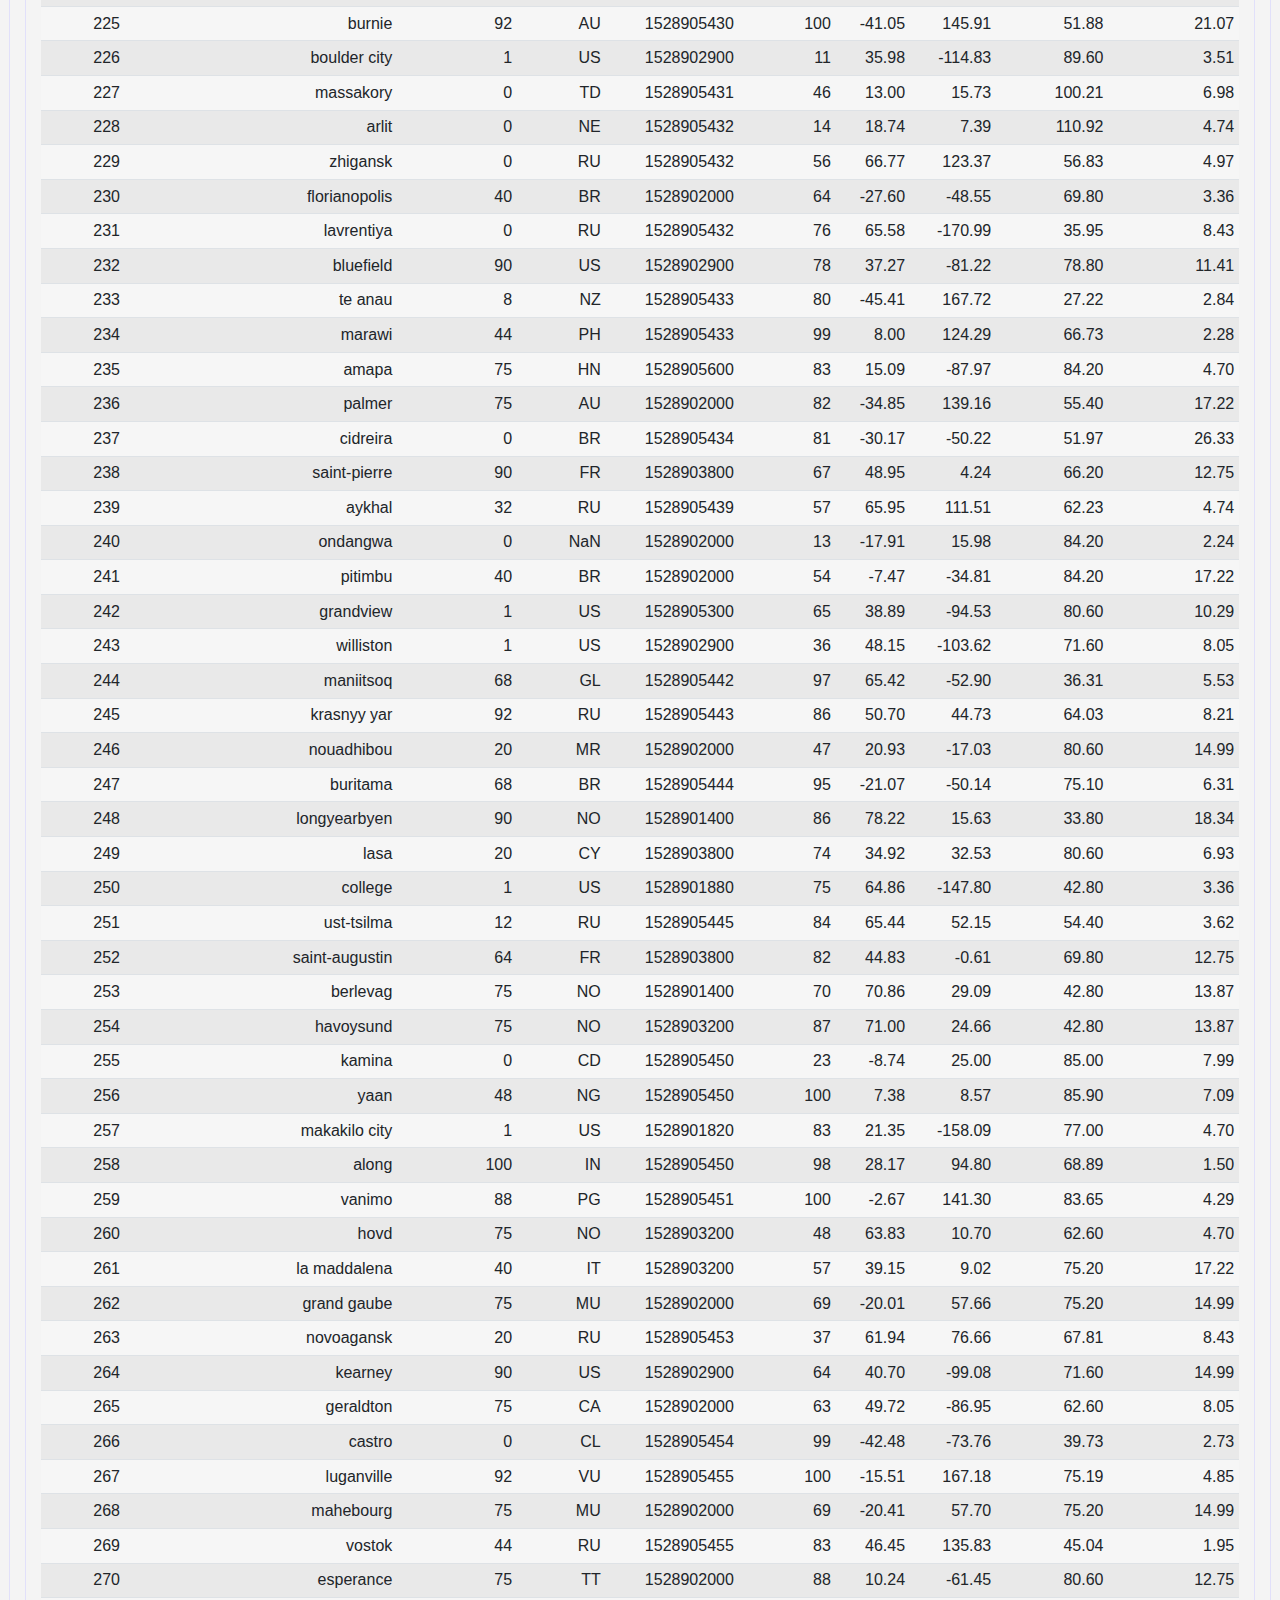
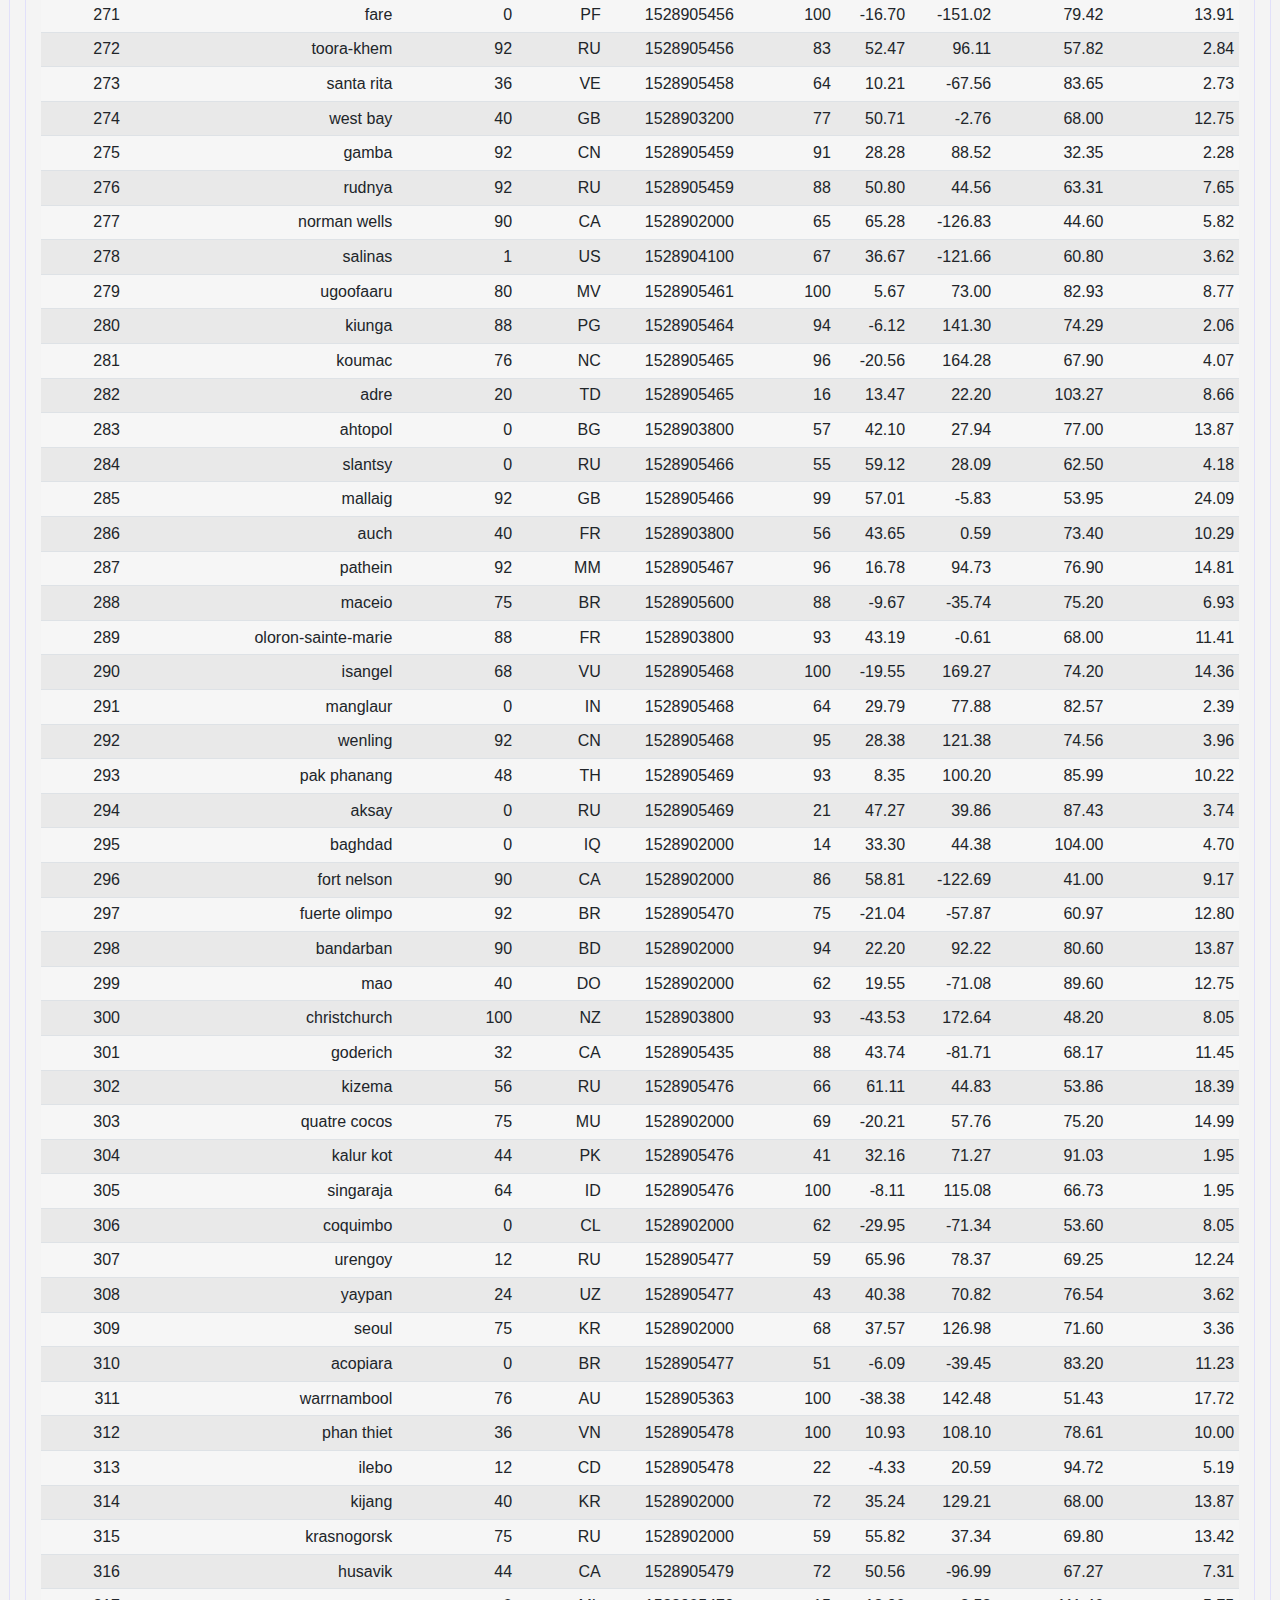
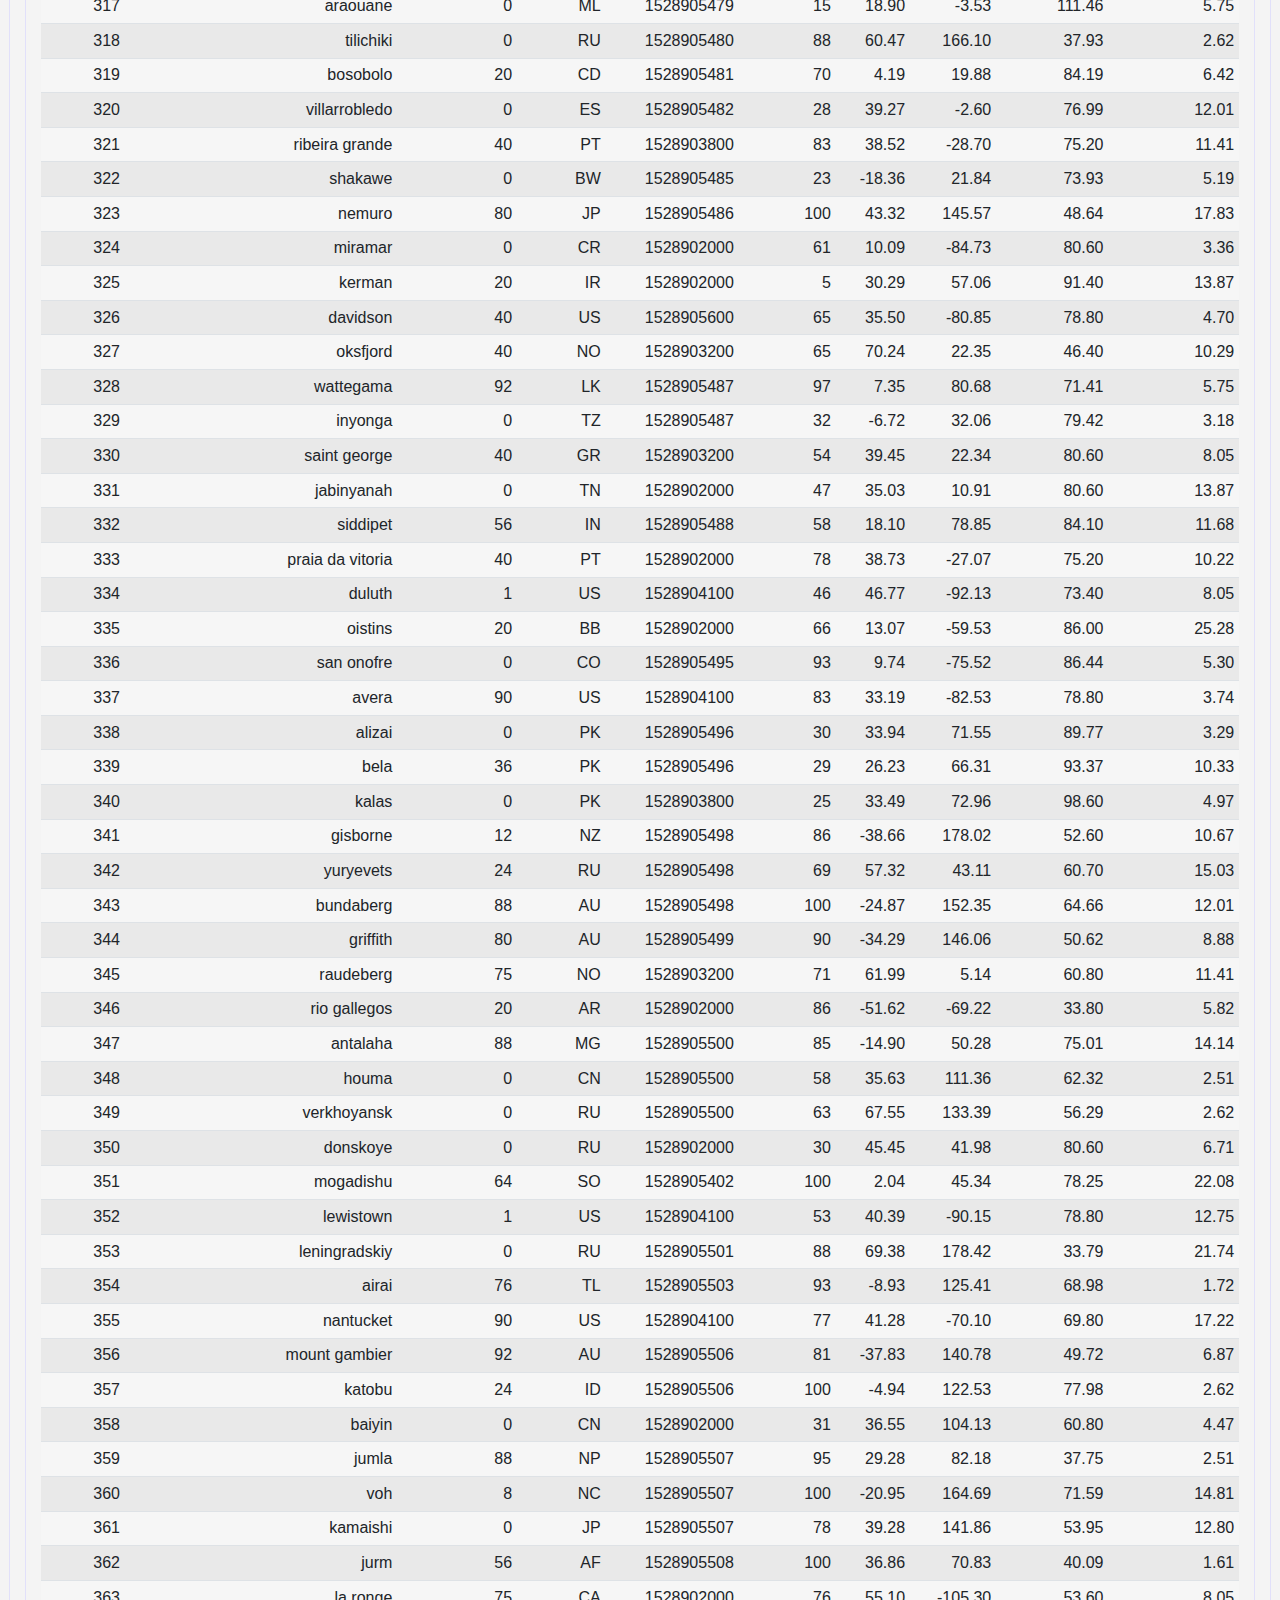
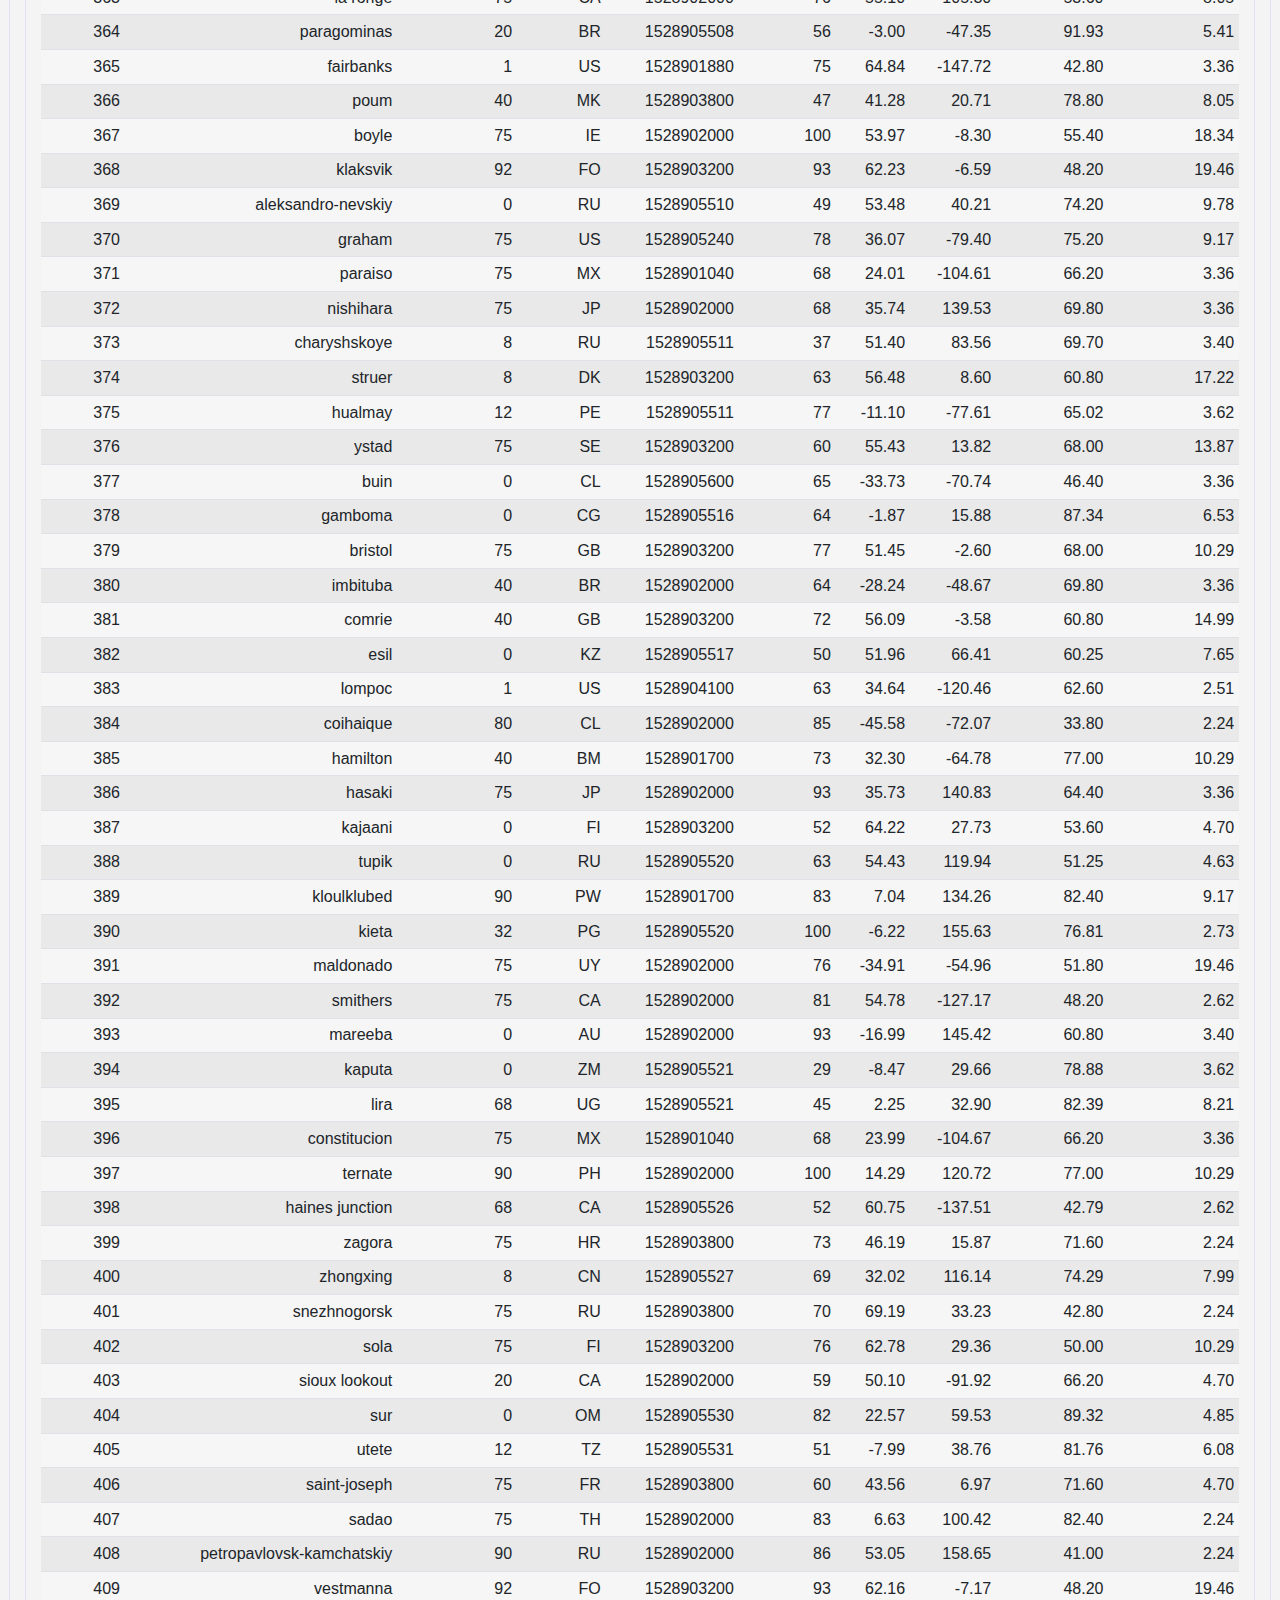
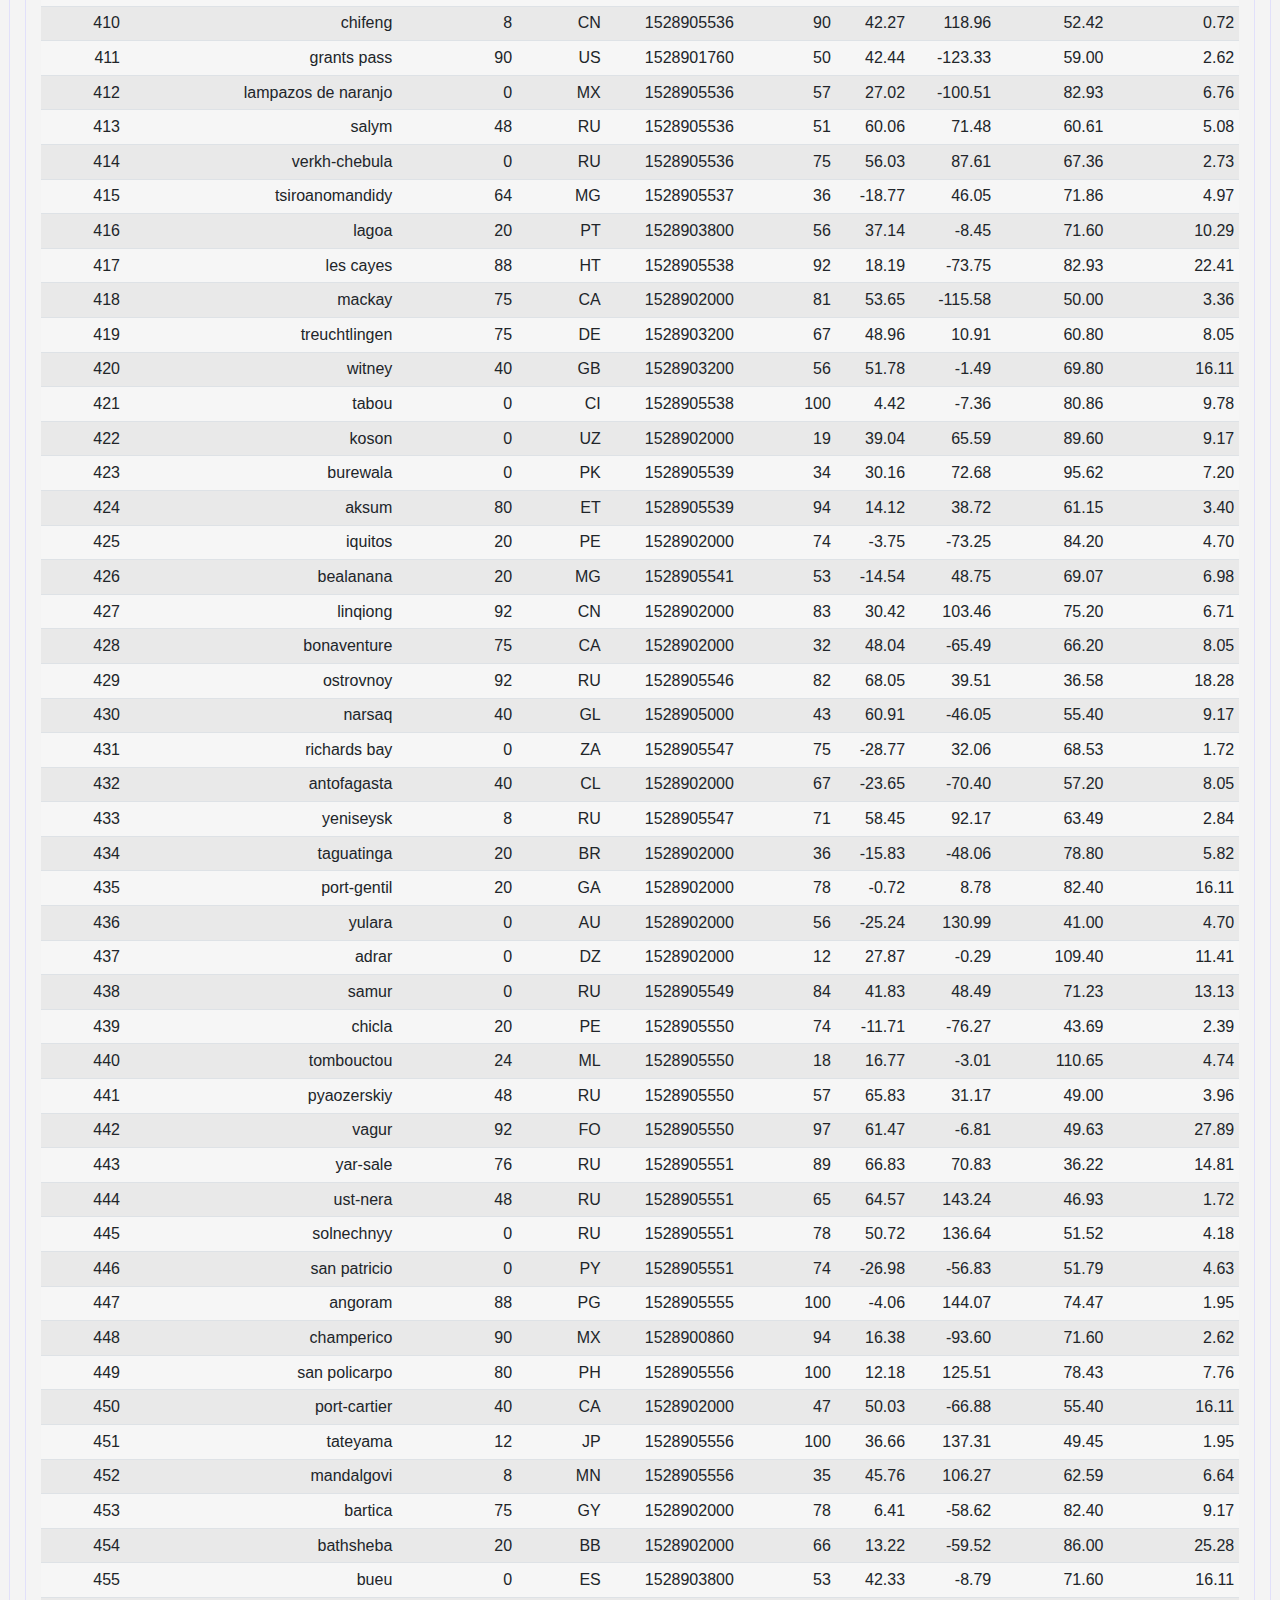
<file: Web_Visualizations/weather_data.html>
<!doctype html>
<html lang="en">
  <head>
    <!-- Required meta tags -->
    <meta charset="utf-8">
    <meta name="viewport" content="width=device-width, initial-scale=1, shrink-to-fit=no">

    <link rel="stylesheet" href="reset.css">
        <!-- Bootstrap CDN -->
    <link rel="stylesheet" 
    href="https://stackpath.bootstrapcdn.com/bootstrap/4.3.1/css/bootstrap.min.css" 
    integrity="sha384-ggOyR0iXCbMQv3Xipma34MD+dH/1fQ784/j6cY/iJTQUOhcWr7x9JvoRxT2MZw1T" 
    crossorigin="anonymous">
    
    <link rel="stylesheet" href="maincss.css">

    <title>Weather Data</title>


  </head>

<body>

  <!-- Below is a nav bar across the top of the page  -->
  <nav class="navbar navbar-expand-xl navbar-light sticky-top" style="background-color:#a8d4f3;">
      <a class="navbar-brand" href="index.html"><h3>Latitude Weather Analysis</h3></a>
      <button class="navbar-toggler" type="button" data-toggle="collapse" data-target="#navbarSupportedContent" aria-controls="navbarSupportedContent" aria-expanded="false" aria-label="Toggle navigation">
          <span class="navbar-toggler-icon"></span>
      </button>
      <div class="collapse navbar-collapse" id="navbarSupportedContent">
          <ul class="navbar-nav ml-auto">
              <li class="nav-item active">
                 <a class="nav-link waves-effect waves-light" href="index.html">Home <span class="sr-only">(current)</span></a>
              </li>
                        <li class="nav-item dropdown">
                  <a class="nav-link dropdown-toggle waves-effect waves-light" id="navbarDropdownMenuLink" data-toggle="dropdown" aria-haspopup="true" aria-expanded="false">Plots</a>
                  <div class="dropdown-menu dropdown-info" aria-labelledby="navbarDropdownMenuLink">
                      <a class="dropdown-item waves-effect waves-light" href="latvstemp.html">Max Temperature</a>
                      <a class="dropdown-item waves-effect waves-light" href="latvshumidity.html">Humidity</a>
                      <a class="dropdown-item waves-effect waves-light" href="latvscloudiness.html">Cloudiness</a>
                      <a class="dropdown-item waves-effect waves-light" href="latvswindspeed.html">Wind Speed</a>
                  </div>
              </li>  
            <li class="nav-item">
                  <a class="nav-link waves-effect waves-light" href="comparisons.html">Comparisons</a>
              </li>
              <li class="nav-item">
                  <a class="nav-link waves-effect waves-light" href="weather_data.html">Data</a>
              </li>
  
          </ul>
  
      </div>
  </nav>
      <div class="container" style="margin-top:60px;">
        
        <div class="row" style="margin-top:10px;">
            <div class="col-sm-12">
              <h5>Weather Data</h5>
              <hr>
              <p>
                  <div class="container-fluid table-responsive-lg table-scroll table-sm">
                    <table  class="table table-striped table-hover">
                            <thead>
                                    <tr style="text-align: right;">
                                      <th>City_ID</th>
                                      <th>City</th>
                                      <th>Cloudiness</th>
                                      <th>Country</th>
                                      <th>Date</th>
                                      <th>Humidity</th>
                                      <th>Lat</th>
                                      <th>Lng</th>
                                      <th>Max Temp</th>
                                      <th>Wind Speed</th>
                                    </tr>
                                  </thead>
                                  <tbody style="text-align: right; background-color: rgb(246, 246, 246);">
                                    <tr>
                                      <td>0</td>
                                      <td>jacareacanga</td>
                                      <td>0</td>
                                      <td>BR</td>
                                      <td>1528902000</td>
                                      <td>62</td>
                                      <td>-6.22</td>
                                      <td>-57.76</td>
                                      <td>89.60</td>
                                      <td>6.93</td>
                                    </tr>
                                    <tr>
                                      <td>1</td>
                                      <td>kaitangata</td>
                                      <td>100</td>
                                      <td>NZ</td>
                                      <td>1528905304</td>
                                      <td>94</td>
                                      <td>-46.28</td>
                                      <td>169.85</td>
                                      <td>42.61</td>
                                      <td>5.64</td>
                                    </tr>
                                    <tr>
                                      <td>2</td>
                                      <td>goulburn</td>
                                      <td>20</td>
                                      <td>AU</td>
                                      <td>1528905078</td>
                                      <td>91</td>
                                      <td>-34.75</td>
                                      <td>149.72</td>
                                      <td>44.32</td>
                                      <td>10.11</td>
                                    </tr>
                                    <tr>
                                      <td>3</td>
                                      <td>lata</td>
                                      <td>76</td>
                                      <td>IN</td>
                                      <td>1528905305</td>
                                      <td>89</td>
                                      <td>30.78</td>
                                      <td>78.62</td>
                                      <td>59.89</td>
                                      <td>0.94</td>
                                    </tr>
                                    <tr>
                                      <td>4</td>
                                      <td>chokurdakh</td>
                                      <td>0</td>
                                      <td>RU</td>
                                      <td>1528905306</td>
                                      <td>88</td>
                                      <td>70.62</td>
                                      <td>147.90</td>
                                      <td>32.17</td>
                                      <td>2.95</td>
                                    </tr>
                                    <tr>
                                      <td>5</td>
                                      <td>martyush</td>
                                      <td>92</td>
                                      <td>RU</td>
                                      <td>1528905306</td>
                                      <td>94</td>
                                      <td>56.40</td>
                                      <td>61.89</td>
                                      <td>55.03</td>
                                      <td>9.33</td>
                                    </tr>
                                    <tr>
                                      <td>6</td>
                                      <td>hobart</td>
                                      <td>20</td>
                                      <td>AU</td>
                                      <td>1528902000</td>
                                      <td>87</td>
                                      <td>-42.88</td>
                                      <td>147.33</td>
                                      <td>44.60</td>
                                      <td>8.05</td>
                                    </tr>
                                    <tr>
                                      <td>7</td>
                                      <td>broken hill</td>
                                      <td>0</td>
                                      <td>AU</td>
                                      <td>1528905311</td>
                                      <td>88</td>
                                      <td>-31.97</td>
                                      <td>141.45</td>
                                      <td>44.50</td>
                                      <td>7.31</td>
                                    </tr>
                                    <tr>
                                      <td>8</td>
                                      <td>harnosand</td>
                                      <td>0</td>
                                      <td>SE</td>
                                      <td>1528903200</td>
                                      <td>44</td>
                                      <td>62.63</td>
                                      <td>17.94</td>
                                      <td>60.80</td>
                                      <td>13.87</td>
                                    </tr>
                                    <tr>
                                      <td>9</td>
                                      <td>tuatapere</td>
                                      <td>0</td>
                                      <td>NZ</td>
                                      <td>1528905312</td>
                                      <td>100</td>
                                      <td>-46.13</td>
                                      <td>167.69</td>
                                      <td>38.92</td>
                                      <td>3.40</td>
                                    </tr>
                                    <tr>
                                      <td>10</td>
                                      <td>puerto ayora</td>
                                      <td>90</td>
                                      <td>EC</td>
                                      <td>1528902000</td>
                                      <td>69</td>
                                      <td>-0.74</td>
                                      <td>-90.35</td>
                                      <td>77.00</td>
                                      <td>13.87</td>
                                    </tr>
                                    <tr>
                                      <td>11</td>
                                      <td>havre-saint-pierre</td>
                                      <td>75</td>
                                      <td>CA</td>
                                      <td>1528902000</td>
                                      <td>58</td>
                                      <td>50.23</td>
                                      <td>-63.60</td>
                                      <td>53.60</td>
                                      <td>19.46</td>
                                    </tr>
                                    <tr>
                                      <td>12</td>
                                      <td>punta arenas</td>
                                      <td>0</td>
                                      <td>CL</td>
                                      <td>1528902000</td>
                                      <td>100</td>
                                      <td>-53.16</td>
                                      <td>-70.91</td>
                                      <td>35.60</td>
                                      <td>9.17</td>
                                    </tr>
                                    <tr>
                                      <td>13</td>
                                      <td>tasiilaq</td>
                                      <td>75</td>
                                      <td>GL</td>
                                      <td>1528901400</td>
                                      <td>60</td>
                                      <td>65.61</td>
                                      <td>-37.64</td>
                                      <td>39.20</td>
                                      <td>2.24</td>
                                    </tr>
                                    <tr>
                                      <td>14</td>
                                      <td>chapais</td>
                                      <td>40</td>
                                      <td>CA</td>
                                      <td>1528902000</td>
                                      <td>38</td>
                                      <td>49.78</td>
                                      <td>-74.86</td>
                                      <td>59.00</td>
                                      <td>10.29</td>
                                    </tr>
                                    <tr>
                                      <td>15</td>
                                      <td>avarua</td>
                                      <td>40</td>
                                      <td>CK</td>
                                      <td>1528902000</td>
                                      <td>56</td>
                                      <td>-21.21</td>
                                      <td>-159.78</td>
                                      <td>73.40</td>
                                      <td>10.29</td>
                                    </tr>
                                    <tr>
                                      <td>16</td>
                                      <td>hofn</td>
                                      <td>75</td>
                                      <td>IS</td>
                                      <td>1528902000</td>
                                      <td>87</td>
                                      <td>64.25</td>
                                      <td>-15.21</td>
                                      <td>51.80</td>
                                      <td>8.05</td>
                                    </tr>
                                    <tr>
                                      <td>17</td>
                                      <td>yukamenskoye</td>
                                      <td>92</td>
                                      <td>RU</td>
                                      <td>1528905315</td>
                                      <td>98</td>
                                      <td>57.89</td>
                                      <td>52.24</td>
                                      <td>56.65</td>
                                      <td>10.22</td>
                                    </tr>
                                    <tr>
                                      <td>18</td>
                                      <td>khandbari</td>
                                      <td>80</td>
                                      <td>NP</td>
                                      <td>1528905315</td>
                                      <td>67</td>
                                      <td>27.38</td>
                                      <td>87.21</td>
                                      <td>44.59</td>
                                      <td>1.39</td>
                                    </tr>
                                    <tr>
                                      <td>19</td>
                                      <td>bethel</td>
                                      <td>1</td>
                                      <td>US</td>
                                      <td>1528901580</td>
                                      <td>93</td>
                                      <td>60.79</td>
                                      <td>-161.76</td>
                                      <td>44.60</td>
                                      <td>8.05</td>
                                    </tr>
                                    <tr>
                                      <td>20</td>
                                      <td>ushuaia</td>
                                      <td>75</td>
                                      <td>AR</td>
                                      <td>1528902000</td>
                                      <td>64</td>
                                      <td>-54.81</td>
                                      <td>-68.31</td>
                                      <td>41.00</td>
                                      <td>3.36</td>
                                    </tr>
                                    <tr>
                                      <td>21</td>
                                      <td>east london</td>
                                      <td>0</td>
                                      <td>ZA</td>
                                      <td>1528902000</td>
                                      <td>37</td>
                                      <td>-33.02</td>
                                      <td>27.91</td>
                                      <td>69.80</td>
                                      <td>5.82</td>
                                    </tr>
                                    <tr>
                                      <td>22</td>
                                      <td>bluff</td>
                                      <td>76</td>
                                      <td>AU</td>
                                      <td>1528905321</td>
                                      <td>76</td>
                                      <td>-23.58</td>
                                      <td>149.07</td>
                                      <td>61.96</td>
                                      <td>4.74</td>
                                    </tr>
                                    <tr>
                                      <td>23</td>
                                      <td>mount isa</td>
                                      <td>75</td>
                                      <td>AU</td>
                                      <td>1528902000</td>
                                      <td>100</td>
                                      <td>-20.73</td>
                                      <td>139.49</td>
                                      <td>64.40</td>
                                      <td>3.29</td>
                                    </tr>
                                    <tr>
                                      <td>24</td>
                                      <td>pevek</td>
                                      <td>0</td>
                                      <td>RU</td>
                                      <td>1528905321</td>
                                      <td>71</td>
                                      <td>69.70</td>
                                      <td>170.27</td>
                                      <td>36.94</td>
                                      <td>6.98</td>
                                    </tr>
                                    <tr>
                                      <td>25</td>
                                      <td>gao</td>
                                      <td>24</td>
                                      <td>ML</td>
                                      <td>1528905321</td>
                                      <td>16</td>
                                      <td>16.28</td>
                                      <td>-0.04</td>
                                      <td>110.02</td>
                                      <td>4.97</td>
                                    </tr>
                                    <tr>
                                      <td>26</td>
                                      <td>cabo san lucas</td>
                                      <td>75</td>
                                      <td>MX</td>
                                      <td>1528901160</td>
                                      <td>74</td>
                                      <td>22.89</td>
                                      <td>-109.91</td>
                                      <td>84.20</td>
                                      <td>10.29</td>
                                    </tr>
                                    <tr>
                                      <td>27</td>
                                      <td>sao filipe</td>
                                      <td>0</td>
                                      <td>CV</td>
                                      <td>1528905323</td>
                                      <td>88</td>
                                      <td>14.90</td>
                                      <td>-24.50</td>
                                      <td>75.73</td>
                                      <td>13.02</td>
                                    </tr>
                                    <tr>
                                      <td>28</td>
                                      <td>tiksi</td>
                                      <td>44</td>
                                      <td>RU</td>
                                      <td>1528905298</td>
                                      <td>58</td>
                                      <td>71.64</td>
                                      <td>128.87</td>
                                      <td>57.73</td>
                                      <td>10.11</td>
                                    </tr>
                                    <tr>
                                      <td>29</td>
                                      <td>busselton</td>
                                      <td>92</td>
                                      <td>AU</td>
                                      <td>1528905323</td>
                                      <td>100</td>
                                      <td>-33.64</td>
                                      <td>115.35</td>
                                      <td>60.43</td>
                                      <td>10.56</td>
                                    </tr>
                                    <tr>
                                      <td>30</td>
                                      <td>alofi</td>
                                      <td>76</td>
                                      <td>NU</td>
                                      <td>1528902000</td>
                                      <td>88</td>
                                      <td>-19.06</td>
                                      <td>-169.92</td>
                                      <td>71.60</td>
                                      <td>3.36</td>
                                    </tr>
                                    <tr>
                                      <td>31</td>
                                      <td>ola</td>
                                      <td>75</td>
                                      <td>RU</td>
                                      <td>1528902000</td>
                                      <td>100</td>
                                      <td>59.58</td>
                                      <td>151.30</td>
                                      <td>42.80</td>
                                      <td>7.76</td>
                                    </tr>
                                    <tr>
                                      <td>32</td>
                                      <td>atar</td>
                                      <td>20</td>
                                      <td>MR</td>
                                      <td>1528902000</td>
                                      <td>19</td>
                                      <td>20.52</td>
                                      <td>-13.05</td>
                                      <td>91.40</td>
                                      <td>9.17</td>
                                    </tr>
                                    <tr>
                                      <td>33</td>
                                      <td>rikitea</td>
                                      <td>0</td>
                                      <td>PF</td>
                                      <td>1528905325</td>
                                      <td>100</td>
                                      <td>-23.12</td>
                                      <td>-134.97</td>
                                      <td>73.57</td>
                                      <td>8.66</td>
                                    </tr>
                                    <tr>
                                      <td>34</td>
                                      <td>hermanus</td>
                                      <td>0</td>
                                      <td>ZA</td>
                                      <td>1528905325</td>
                                      <td>24</td>
                                      <td>-34.42</td>
                                      <td>19.24</td>
                                      <td>77.17</td>
                                      <td>8.66</td>
                                    </tr>
                                    <tr>
                                      <td>35</td>
                                      <td>ponta delgada</td>
                                      <td>75</td>
                                      <td>PT</td>
                                      <td>1528903800</td>
                                      <td>88</td>
                                      <td>37.73</td>
                                      <td>-25.67</td>
                                      <td>71.60</td>
                                      <td>12.75</td>
                                    </tr>
                                    <tr>
                                      <td>36</td>
                                      <td>bambari</td>
                                      <td>24</td>
                                      <td>CF</td>
                                      <td>1528905326</td>
                                      <td>84</td>
                                      <td>5.77</td>
                                      <td>20.68</td>
                                      <td>81.85</td>
                                      <td>7.65</td>
                                    </tr>
                                    <tr>
                                      <td>37</td>
                                      <td>cap malheureux</td>
                                      <td>75</td>
                                      <td>MU</td>
                                      <td>1528902000</td>
                                      <td>69</td>
                                      <td>-19.98</td>
                                      <td>57.61</td>
                                      <td>75.20</td>
                                      <td>14.99</td>
                                    </tr>
                                    <tr>
                                      <td>38</td>
                                      <td>puerto escondido</td>
                                      <td>75</td>
                                      <td>MX</td>
                                      <td>1528901100</td>
                                      <td>65</td>
                                      <td>15.86</td>
                                      <td>-97.07</td>
                                      <td>80.60</td>
                                      <td>3.36</td>
                                    </tr>
                                    <tr>
                                      <td>39</td>
                                      <td>qaanaaq</td>
                                      <td>32</td>
                                      <td>GL</td>
                                      <td>1528905330</td>
                                      <td>100</td>
                                      <td>77.48</td>
                                      <td>-69.36</td>
                                      <td>31.45</td>
                                      <td>6.31</td>
                                    </tr>
                                    <tr>
                                      <td>40</td>
                                      <td>new norfolk</td>
                                      <td>20</td>
                                      <td>AU</td>
                                      <td>1528902000</td>
                                      <td>87</td>
                                      <td>-42.78</td>
                                      <td>147.06</td>
                                      <td>44.60</td>
                                      <td>8.05</td>
                                    </tr>
                                    <tr>
                                      <td>41</td>
                                      <td>najran</td>
                                      <td>40</td>
                                      <td>SA</td>
                                      <td>1528902000</td>
                                      <td>13</td>
                                      <td>17.54</td>
                                      <td>44.22</td>
                                      <td>98.60</td>
                                      <td>11.41</td>
                                    </tr>
                                    <tr>
                                      <td>42</td>
                                      <td>isla mujeres</td>
                                      <td>90</td>
                                      <td>MX</td>
                                      <td>1528904340</td>
                                      <td>100</td>
                                      <td>21.23</td>
                                      <td>-86.73</td>
                                      <td>75.20</td>
                                      <td>16.11</td>
                                    </tr>
                                    <tr>
                                      <td>43</td>
                                      <td>mar del plata</td>
                                      <td>0</td>
                                      <td>AR</td>
                                      <td>1528905297</td>
                                      <td>100</td>
                                      <td>-46.43</td>
                                      <td>-67.52</td>
                                      <td>32.53</td>
                                      <td>7.31</td>
                                    </tr>
                                    <tr>
                                      <td>44</td>
                                      <td>provideniya</td>
                                      <td>0</td>
                                      <td>RU</td>
                                      <td>1528905332</td>
                                      <td>91</td>
                                      <td>64.42</td>
                                      <td>-173.23</td>
                                      <td>40.63</td>
                                      <td>10.78</td>
                                    </tr>
                                    <tr>
                                      <td>45</td>
                                      <td>jamestown</td>
                                      <td>12</td>
                                      <td>AU</td>
                                      <td>1528905333</td>
                                      <td>88</td>
                                      <td>-33.21</td>
                                      <td>138.60</td>
                                      <td>43.15</td>
                                      <td>10.89</td>
                                    </tr>
                                    <tr>
                                      <td>46</td>
                                      <td>medicine hat</td>
                                      <td>20</td>
                                      <td>CA</td>
                                      <td>1528902000</td>
                                      <td>34</td>
                                      <td>50.04</td>
                                      <td>-110.68</td>
                                      <td>66.20</td>
                                      <td>14.99</td>
                                    </tr>
                                    <tr>
                                      <td>47</td>
                                      <td>katsuura</td>
                                      <td>8</td>
                                      <td>JP</td>
                                      <td>1528905334</td>
                                      <td>88</td>
                                      <td>33.93</td>
                                      <td>134.50</td>
                                      <td>62.05</td>
                                      <td>7.54</td>
                                    </tr>
                                    <tr>
                                      <td>48</td>
                                      <td>aklavik</td>
                                      <td>20</td>
                                      <td>CA</td>
                                      <td>1528902000</td>
                                      <td>53</td>
                                      <td>68.22</td>
                                      <td>-135.01</td>
                                      <td>51.80</td>
                                      <td>11.41</td>
                                    </tr>
                                    <tr>
                                      <td>49</td>
                                      <td>tuktoyaktuk</td>
                                      <td>20</td>
                                      <td>CA</td>
                                      <td>1528902000</td>
                                      <td>61</td>
                                      <td>69.44</td>
                                      <td>-133.03</td>
                                      <td>46.40</td>
                                      <td>6.93</td>
                                    </tr>
                                    <tr>
                                      <td>50</td>
                                      <td>kapaa</td>
                                      <td>90</td>
                                      <td>US</td>
                                      <td>1528901760</td>
                                      <td>88</td>
                                      <td>22.08</td>
                                      <td>-159.32</td>
                                      <td>75.20</td>
                                      <td>14.99</td>
                                    </tr>
                                    <tr>
                                      <td>51</td>
                                      <td>mildura</td>
                                      <td>0</td>
                                      <td>AU</td>
                                      <td>1528905300</td>
                                      <td>92</td>
                                      <td>-34.18</td>
                                      <td>142.16</td>
                                      <td>45.67</td>
                                      <td>9.66</td>
                                    </tr>
                                    <tr>
                                      <td>52</td>
                                      <td>souillac</td>
                                      <td>75</td>
                                      <td>FR</td>
                                      <td>1528903800</td>
                                      <td>49</td>
                                      <td>45.60</td>
                                      <td>-0.60</td>
                                      <td>73.40</td>
                                      <td>10.29</td>
                                    </tr>
                                    <tr>
                                      <td>53</td>
                                      <td>lorengau</td>
                                      <td>100</td>
                                      <td>PG</td>
                                      <td>1528905336</td>
                                      <td>100</td>
                                      <td>-2.02</td>
                                      <td>147.27</td>
                                      <td>80.59</td>
                                      <td>3.85</td>
                                    </tr>
                                    <tr>
                                      <td>54</td>
                                      <td>praia</td>
                                      <td>20</td>
                                      <td>BR</td>
                                      <td>1528902000</td>
                                      <td>47</td>
                                      <td>-20.25</td>
                                      <td>-43.81</td>
                                      <td>82.40</td>
                                      <td>3.36</td>
                                    </tr>
                                    <tr>
                                      <td>55</td>
                                      <td>port alfred</td>
                                      <td>0</td>
                                      <td>ZA</td>
                                      <td>1528905338</td>
                                      <td>50</td>
                                      <td>-33.59</td>
                                      <td>26.89</td>
                                      <td>76.54</td>
                                      <td>7.20</td>
                                    </tr>
                                    <tr>
                                      <td>56</td>
                                      <td>barranca</td>
                                      <td>0</td>
                                      <td>PE</td>
                                      <td>1528905339</td>
                                      <td>98</td>
                                      <td>-10.75</td>
                                      <td>-77.76</td>
                                      <td>61.87</td>
                                      <td>9.89</td>
                                    </tr>
                                    <tr>
                                      <td>57</td>
                                      <td>nome</td>
                                      <td>40</td>
                                      <td>US</td>
                                      <td>1528902900</td>
                                      <td>70</td>
                                      <td>30.04</td>
                                      <td>-94.42</td>
                                      <td>87.80</td>
                                      <td>3.36</td>
                                    </tr>
                                    <tr>
                                      <td>58</td>
                                      <td>matay</td>
                                      <td>0</td>
                                      <td>EG</td>
                                      <td>1528905339</td>
                                      <td>23</td>
                                      <td>28.42</td>
                                      <td>30.79</td>
                                      <td>97.69</td>
                                      <td>6.98</td>
                                    </tr>
                                    <tr>
                                      <td>59</td>
                                      <td>saskylakh</td>
                                      <td>48</td>
                                      <td>RU</td>
                                      <td>1528905339</td>
                                      <td>55</td>
                                      <td>71.97</td>
                                      <td>114.09</td>
                                      <td>59.53</td>
                                      <td>5.86</td>
                                    </tr>
                                    <tr>
                                      <td>60</td>
                                      <td>itarema</td>
                                      <td>0</td>
                                      <td>BR</td>
                                      <td>1528905340</td>
                                      <td>61</td>
                                      <td>-2.92</td>
                                      <td>-39.92</td>
                                      <td>88.33</td>
                                      <td>12.57</td>
                                    </tr>
                                    <tr>
                                      <td>61</td>
                                      <td>butaritari</td>
                                      <td>56</td>
                                      <td>KI</td>
                                      <td>1528905340</td>
                                      <td>100</td>
                                      <td>3.07</td>
                                      <td>172.79</td>
                                      <td>81.13</td>
                                      <td>7.31</td>
                                    </tr>
                                    <tr>
                                      <td>62</td>
                                      <td>peniche</td>
                                      <td>20</td>
                                      <td>PT</td>
                                      <td>1528903800</td>
                                      <td>64</td>
                                      <td>39.36</td>
                                      <td>-9.38</td>
                                      <td>75.20</td>
                                      <td>12.75</td>
                                    </tr>
                                    <tr>
                                      <td>63</td>
                                      <td>beloha</td>
                                      <td>0</td>
                                      <td>MG</td>
                                      <td>1528905340</td>
                                      <td>57</td>
                                      <td>-25.17</td>
                                      <td>45.06</td>
                                      <td>71.95</td>
                                      <td>16.37</td>
                                    </tr>
                                    <tr>
                                      <td>64</td>
                                      <td>anadyr</td>
                                      <td>0</td>
                                      <td>RU</td>
                                      <td>1528902000</td>
                                      <td>57</td>
                                      <td>64.73</td>
                                      <td>177.51</td>
                                      <td>48.20</td>
                                      <td>4.47</td>
                                    </tr>
                                    <tr>
                                      <td>65</td>
                                      <td>luderitz</td>
                                      <td>12</td>
                                      <td>NaN</td>
                                      <td>1528905342</td>
                                      <td>64</td>
                                      <td>-26.65</td>
                                      <td>15.16</td>
                                      <td>64.03</td>
                                      <td>17.38</td>
                                    </tr>
                                    <tr>
                                      <td>66</td>
                                      <td>rochester</td>
                                      <td>1</td>
                                      <td>US</td>
                                      <td>1528902960</td>
                                      <td>37</td>
                                      <td>44.02</td>
                                      <td>-92.46</td>
                                      <td>73.40</td>
                                      <td>6.93</td>
                                    </tr>
                                    <tr>
                                      <td>67</td>
                                      <td>bosaso</td>
                                      <td>0</td>
                                      <td>SO</td>
                                      <td>1528905347</td>
                                      <td>86</td>
                                      <td>11.28</td>
                                      <td>49.18</td>
                                      <td>89.77</td>
                                      <td>3.96</td>
                                    </tr>
                                    <tr>
                                      <td>68</td>
                                      <td>faanui</td>
                                      <td>0</td>
                                      <td>PF</td>
                                      <td>1528905347</td>
                                      <td>100</td>
                                      <td>-16.48</td>
                                      <td>-151.75</td>
                                      <td>79.96</td>
                                      <td>11.79</td>
                                    </tr>
                                    <tr>
                                      <td>69</td>
                                      <td>grindavik</td>
                                      <td>75</td>
                                      <td>IS</td>
                                      <td>1528902000</td>
                                      <td>70</td>
                                      <td>63.84</td>
                                      <td>-22.43</td>
                                      <td>48.20</td>
                                      <td>5.82</td>
                                    </tr>
                                    <tr>
                                      <td>70</td>
                                      <td>margate</td>
                                      <td>20</td>
                                      <td>AU</td>
                                      <td>1528902000</td>
                                      <td>87</td>
                                      <td>-43.03</td>
                                      <td>147.26</td>
                                      <td>44.60</td>
                                      <td>8.05</td>
                                    </tr>
                                    <tr>
                                      <td>71</td>
                                      <td>marsh harbour</td>
                                      <td>88</td>
                                      <td>BS</td>
                                      <td>1528905349</td>
                                      <td>95</td>
                                      <td>26.54</td>
                                      <td>-77.06</td>
                                      <td>82.39</td>
                                      <td>10.00</td>
                                    </tr>
                                    <tr>
                                      <td>72</td>
                                      <td>comodoro rivadavia</td>
                                      <td>40</td>
                                      <td>AR</td>
                                      <td>1528902000</td>
                                      <td>60</td>
                                      <td>-45.87</td>
                                      <td>-67.48</td>
                                      <td>42.80</td>
                                      <td>9.17</td>
                                    </tr>
                                    <tr>
                                      <td>73</td>
                                      <td>upernavik</td>
                                      <td>92</td>
                                      <td>GL</td>
                                      <td>1528905350</td>
                                      <td>100</td>
                                      <td>72.79</td>
                                      <td>-56.15</td>
                                      <td>29.29</td>
                                      <td>3.74</td>
                                    </tr>
                                    <tr>
                                      <td>74</td>
                                      <td>uige</td>
                                      <td>0</td>
                                      <td>AO</td>
                                      <td>1528905350</td>
                                      <td>29</td>
                                      <td>-7.61</td>
                                      <td>15.06</td>
                                      <td>86.80</td>
                                      <td>3.18</td>
                                    </tr>
                                    <tr>
                                      <td>75</td>
                                      <td>bredasdorp</td>
                                      <td>0</td>
                                      <td>ZA</td>
                                      <td>1528902000</td>
                                      <td>23</td>
                                      <td>-34.53</td>
                                      <td>20.04</td>
                                      <td>82.40</td>
                                      <td>5.82</td>
                                    </tr>
                                    <tr>
                                      <td>76</td>
                                      <td>bodden town</td>
                                      <td>40</td>
                                      <td>KY</td>
                                      <td>1528902000</td>
                                      <td>78</td>
                                      <td>19.28</td>
                                      <td>-81.25</td>
                                      <td>80.60</td>
                                      <td>16.11</td>
                                    </tr>
                                    <tr>
                                      <td>77</td>
                                      <td>guerrero negro</td>
                                      <td>44</td>
                                      <td>MX</td>
                                      <td>1528905350</td>
                                      <td>88</td>
                                      <td>27.97</td>
                                      <td>-114.04</td>
                                      <td>63.85</td>
                                      <td>3.74</td>
                                    </tr>
                                    <tr>
                                      <td>78</td>
                                      <td>bilma</td>
                                      <td>0</td>
                                      <td>NE</td>
                                      <td>1528905351</td>
                                      <td>12</td>
                                      <td>18.69</td>
                                      <td>12.92</td>
                                      <td>110.47</td>
                                      <td>4.63</td>
                                    </tr>
                                    <tr>
                                      <td>79</td>
                                      <td>carnarvon</td>
                                      <td>0</td>
                                      <td>ZA</td>
                                      <td>1528905351</td>
                                      <td>30</td>
                                      <td>-30.97</td>
                                      <td>22.13</td>
                                      <td>60.43</td>
                                      <td>14.25</td>
                                    </tr>
                                    <tr>
                                      <td>80</td>
                                      <td>ponta do sol</td>
                                      <td>12</td>
                                      <td>BR</td>
                                      <td>1528905352</td>
                                      <td>72</td>
                                      <td>-20.63</td>
                                      <td>-46.00</td>
                                      <td>78.25</td>
                                      <td>3.96</td>
                                    </tr>
                                    <tr>
                                      <td>81</td>
                                      <td>vila franca do campo</td>
                                      <td>75</td>
                                      <td>PT</td>
                                      <td>1528903800</td>
                                      <td>88</td>
                                      <td>37.72</td>
                                      <td>-25.43</td>
                                      <td>71.60</td>
                                      <td>12.75</td>
                                    </tr>
                                    <tr>
                                      <td>82</td>
                                      <td>puerto del rosario</td>
                                      <td>20</td>
                                      <td>ES</td>
                                      <td>1528903800</td>
                                      <td>60</td>
                                      <td>28.50</td>
                                      <td>-13.86</td>
                                      <td>73.40</td>
                                      <td>17.22</td>
                                    </tr>
                                    <tr>
                                      <td>83</td>
                                      <td>sitka</td>
                                      <td>20</td>
                                      <td>US</td>
                                      <td>1528905353</td>
                                      <td>92</td>
                                      <td>37.17</td>
                                      <td>-99.65</td>
                                      <td>74.02</td>
                                      <td>5.97</td>
                                    </tr>
                                    <tr>
                                      <td>84</td>
                                      <td>camacha</td>
                                      <td>75</td>
                                      <td>PT</td>
                                      <td>1528903800</td>
                                      <td>72</td>
                                      <td>33.08</td>
                                      <td>-16.33</td>
                                      <td>68.00</td>
                                      <td>16.11</td>
                                    </tr>
                                    <tr>
                                      <td>85</td>
                                      <td>saint-philippe</td>
                                      <td>1</td>
                                      <td>CA</td>
                                      <td>1528902900</td>
                                      <td>54</td>
                                      <td>45.36</td>
                                      <td>-73.48</td>
                                      <td>78.80</td>
                                      <td>11.41</td>
                                    </tr>
                                    <tr>
                                      <td>86</td>
                                      <td>port blair</td>
                                      <td>92</td>
                                      <td>IN</td>
                                      <td>1528905357</td>
                                      <td>97</td>
                                      <td>11.67</td>
                                      <td>92.75</td>
                                      <td>84.37</td>
                                      <td>25.10</td>
                                    </tr>
                                    <tr>
                                      <td>87</td>
                                      <td>albany</td>
                                      <td>90</td>
                                      <td>US</td>
                                      <td>1528903860</td>
                                      <td>68</td>
                                      <td>42.65</td>
                                      <td>-73.75</td>
                                      <td>69.80</td>
                                      <td>3.36</td>
                                    </tr>
                                    <tr>
                                      <td>88</td>
                                      <td>barrow</td>
                                      <td>88</td>
                                      <td>AR</td>
                                      <td>1528905182</td>
                                      <td>72</td>
                                      <td>-38.31</td>
                                      <td>-60.23</td>
                                      <td>50.26</td>
                                      <td>8.21</td>
                                    </tr>
                                    <tr>
                                      <td>89</td>
                                      <td>qorveh</td>
                                      <td>92</td>
                                      <td>IR</td>
                                      <td>1528905357</td>
                                      <td>22</td>
                                      <td>35.17</td>
                                      <td>47.80</td>
                                      <td>76.72</td>
                                      <td>3.18</td>
                                    </tr>
                                    <tr>
                                      <td>90</td>
                                      <td>san jeronimo</td>
                                      <td>90</td>
                                      <td>PE</td>
                                      <td>1528902000</td>
                                      <td>81</td>
                                      <td>-13.65</td>
                                      <td>-73.37</td>
                                      <td>46.40</td>
                                      <td>2.39</td>
                                    </tr>
                                    <tr>
                                      <td>91</td>
                                      <td>mataura</td>
                                      <td>24</td>
                                      <td>NZ</td>
                                      <td>1528905299</td>
                                      <td>79</td>
                                      <td>-46.19</td>
                                      <td>168.86</td>
                                      <td>25.69</td>
                                      <td>3.18</td>
                                    </tr>
                                    <tr>
                                      <td>92</td>
                                      <td>buala</td>
                                      <td>64</td>
                                      <td>SB</td>
                                      <td>1528905359</td>
                                      <td>100</td>
                                      <td>-8.15</td>
                                      <td>159.59</td>
                                      <td>78.70</td>
                                      <td>4.18</td>
                                    </tr>
                                    <tr>
                                      <td>93</td>
                                      <td>eyl</td>
                                      <td>20</td>
                                      <td>SO</td>
                                      <td>1528905359</td>
                                      <td>57</td>
                                      <td>7.98</td>
                                      <td>49.82</td>
                                      <td>86.62</td>
                                      <td>22.41</td>
                                    </tr>
                                    <tr>
                                      <td>94</td>
                                      <td>abu dhabi</td>
                                      <td>0</td>
                                      <td>AE</td>
                                      <td>1528902000</td>
                                      <td>29</td>
                                      <td>24.47</td>
                                      <td>54.37</td>
                                      <td>98.60</td>
                                      <td>16.11</td>
                                    </tr>
                                    <tr>
                                      <td>95</td>
                                      <td>tahe</td>
                                      <td>92</td>
                                      <td>CN</td>
                                      <td>1528905359</td>
                                      <td>98</td>
                                      <td>52.34</td>
                                      <td>124.71</td>
                                      <td>51.43</td>
                                      <td>2.17</td>
                                    </tr>
                                    <tr>
                                      <td>96</td>
                                      <td>chuy</td>
                                      <td>80</td>
                                      <td>UY</td>
                                      <td>1528905099</td>
                                      <td>93</td>
                                      <td>-33.69</td>
                                      <td>-53.46</td>
                                      <td>52.87</td>
                                      <td>28.90</td>
                                    </tr>
                                    <tr>
                                      <td>97</td>
                                      <td>dzerzhinskoye</td>
                                      <td>8</td>
                                      <td>RU</td>
                                      <td>1528905360</td>
                                      <td>69</td>
                                      <td>56.84</td>
                                      <td>95.22</td>
                                      <td>65.11</td>
                                      <td>3.85</td>
                                    </tr>
                                    <tr>
                                      <td>98</td>
                                      <td>vanavara</td>
                                      <td>0</td>
                                      <td>RU</td>
                                      <td>1528905360</td>
                                      <td>50</td>
                                      <td>60.35</td>
                                      <td>102.28</td>
                                      <td>64.21</td>
                                      <td>5.64</td>
                                    </tr>
                                    <tr>
                                      <td>99</td>
                                      <td>muros</td>
                                      <td>40</td>
                                      <td>ES</td>
                                      <td>1528903800</td>
                                      <td>72</td>
                                      <td>42.77</td>
                                      <td>-9.06</td>
                                      <td>66.20</td>
                                      <td>10.29</td>
                                    </tr>
                                    <tr>
                                      <td>100</td>
                                      <td>auchel</td>
                                      <td>0</td>
                                      <td>FR</td>
                                      <td>1528903800</td>
                                      <td>49</td>
                                      <td>50.51</td>
                                      <td>2.47</td>
                                      <td>68.00</td>
                                      <td>3.36</td>
                                    </tr>
                                    <tr>
                                      <td>101</td>
                                      <td>bubaque</td>
                                      <td>40</td>
                                      <td>GW</td>
                                      <td>1528902000</td>
                                      <td>55</td>
                                      <td>11.28</td>
                                      <td>-15.83</td>
                                      <td>91.40</td>
                                      <td>11.41</td>
                                    </tr>
                                    <tr>
                                      <td>102</td>
                                      <td>khatanga</td>
                                      <td>8</td>
                                      <td>RU</td>
                                      <td>1528905361</td>
                                      <td>65</td>
                                      <td>71.98</td>
                                      <td>102.47</td>
                                      <td>60.97</td>
                                      <td>4.63</td>
                                    </tr>
                                    <tr>
                                      <td>103</td>
                                      <td>los banos</td>
                                      <td>1</td>
                                      <td>US</td>
                                      <td>1528904100</td>
                                      <td>67</td>
                                      <td>37.06</td>
                                      <td>-120.85</td>
                                      <td>75.20</td>
                                      <td>4.74</td>
                                    </tr>
                                    <tr>
                                      <td>104</td>
                                      <td>labuhan</td>
                                      <td>12</td>
                                      <td>ID</td>
                                      <td>1528905361</td>
                                      <td>95</td>
                                      <td>-2.54</td>
                                      <td>115.51</td>
                                      <td>72.94</td>
                                      <td>1.83</td>
                                    </tr>
                                    <tr>
                                      <td>105</td>
                                      <td>saint-paul</td>
                                      <td>75</td>
                                      <td>FR</td>
                                      <td>1528903800</td>
                                      <td>56</td>
                                      <td>45.22</td>
                                      <td>1.90</td>
                                      <td>68.00</td>
                                      <td>14.99</td>
                                    </tr>
                                    <tr>
                                      <td>106</td>
                                      <td>petatlan</td>
                                      <td>90</td>
                                      <td>MX</td>
                                      <td>1528901220</td>
                                      <td>74</td>
                                      <td>17.52</td>
                                      <td>-101.27</td>
                                      <td>84.20</td>
                                      <td>1.83</td>
                                    </tr>
                                    <tr>
                                      <td>107</td>
                                      <td>baykit</td>
                                      <td>36</td>
                                      <td>RU</td>
                                      <td>1528905366</td>
                                      <td>68</td>
                                      <td>61.68</td>
                                      <td>96.39</td>
                                      <td>63.94</td>
                                      <td>4.29</td>
                                    </tr>
                                    <tr>
                                      <td>108</td>
                                      <td>dalby</td>
                                      <td>75</td>
                                      <td>AU</td>
                                      <td>1528902000</td>
                                      <td>93</td>
                                      <td>-27.18</td>
                                      <td>151.26</td>
                                      <td>53.60</td>
                                      <td>2.24</td>
                                    </tr>
                                    <tr>
                                      <td>109</td>
                                      <td>yellowknife</td>
                                      <td>90</td>
                                      <td>CA</td>
                                      <td>1528902540</td>
                                      <td>93</td>
                                      <td>62.45</td>
                                      <td>-114.38</td>
                                      <td>46.40</td>
                                      <td>8.05</td>
                                    </tr>
                                    <tr>
                                      <td>110</td>
                                      <td>hilo</td>
                                      <td>75</td>
                                      <td>US</td>
                                      <td>1528901580</td>
                                      <td>88</td>
                                      <td>19.71</td>
                                      <td>-155.08</td>
                                      <td>66.20</td>
                                      <td>5.82</td>
                                    </tr>
                                    <tr>
                                      <td>111</td>
                                      <td>turukhansk</td>
                                      <td>36</td>
                                      <td>RU</td>
                                      <td>1528905297</td>
                                      <td>76</td>
                                      <td>65.80</td>
                                      <td>87.96</td>
                                      <td>66.37</td>
                                      <td>6.42</td>
                                    </tr>
                                    <tr>
                                      <td>112</td>
                                      <td>dingle</td>
                                      <td>68</td>
                                      <td>PH</td>
                                      <td>1528905368</td>
                                      <td>82</td>
                                      <td>11.00</td>
                                      <td>122.67</td>
                                      <td>79.96</td>
                                      <td>8.21</td>
                                    </tr>
                                    <tr>
                                      <td>113</td>
                                      <td>dillon</td>
                                      <td>1</td>
                                      <td>US</td>
                                      <td>1528901580</td>
                                      <td>44</td>
                                      <td>45.22</td>
                                      <td>-112.64</td>
                                      <td>57.20</td>
                                      <td>5.82</td>
                                    </tr>
                                    <tr>
                                      <td>114</td>
                                      <td>labytnangi</td>
                                      <td>64</td>
                                      <td>RU</td>
                                      <td>1528905370</td>
                                      <td>75</td>
                                      <td>66.66</td>
                                      <td>66.39</td>
                                      <td>47.11</td>
                                      <td>17.49</td>
                                    </tr>
                                    <tr>
                                      <td>115</td>
                                      <td>gigmoto</td>
                                      <td>36</td>
                                      <td>PH</td>
                                      <td>1528905370</td>
                                      <td>98</td>
                                      <td>13.78</td>
                                      <td>124.39</td>
                                      <td>83.56</td>
                                      <td>17.60</td>
                                    </tr>
                                    <tr>
                                      <td>116</td>
                                      <td>nouakchott</td>
                                      <td>68</td>
                                      <td>MR</td>
                                      <td>1528905371</td>
                                      <td>76</td>
                                      <td>18.08</td>
                                      <td>-15.98</td>
                                      <td>76.72</td>
                                      <td>1.39</td>
                                    </tr>
                                    <tr>
                                      <td>117</td>
                                      <td>rumoi</td>
                                      <td>92</td>
                                      <td>JP</td>
                                      <td>1528905371</td>
                                      <td>100</td>
                                      <td>43.93</td>
                                      <td>141.67</td>
                                      <td>44.41</td>
                                      <td>8.10</td>
                                    </tr>
                                    <tr>
                                      <td>118</td>
                                      <td>dikson</td>
                                      <td>32</td>
                                      <td>RU</td>
                                      <td>1528905373</td>
                                      <td>100</td>
                                      <td>73.51</td>
                                      <td>80.55</td>
                                      <td>31.09</td>
                                      <td>13.13</td>
                                    </tr>
                                    <tr>
                                      <td>119</td>
                                      <td>chinsali</td>
                                      <td>0</td>
                                      <td>ZM</td>
                                      <td>1528905377</td>
                                      <td>36</td>
                                      <td>-10.55</td>
                                      <td>32.07</td>
                                      <td>73.39</td>
                                      <td>9.22</td>
                                    </tr>
                                    <tr>
                                      <td>120</td>
                                      <td>georgetown</td>
                                      <td>75</td>
                                      <td>GY</td>
                                      <td>1528902000</td>
                                      <td>78</td>
                                      <td>6.80</td>
                                      <td>-58.16</td>
                                      <td>82.40</td>
                                      <td>9.17</td>
                                    </tr>
                                    <tr>
                                      <td>121</td>
                                      <td>tooele</td>
                                      <td>1</td>
                                      <td>US</td>
                                      <td>1528902900</td>
                                      <td>35</td>
                                      <td>40.53</td>
                                      <td>-112.30</td>
                                      <td>73.40</td>
                                      <td>9.17</td>
                                    </tr>
                                    <tr>
                                      <td>122</td>
                                      <td>nikolskoye</td>
                                      <td>40</td>
                                      <td>RU</td>
                                      <td>1528902000</td>
                                      <td>41</td>
                                      <td>59.70</td>
                                      <td>30.79</td>
                                      <td>60.80</td>
                                      <td>4.47</td>
                                    </tr>
                                    <tr>
                                      <td>123</td>
                                      <td>bodo</td>
                                      <td>80</td>
                                      <td>CI</td>
                                      <td>1528905379</td>
                                      <td>66</td>
                                      <td>5.91</td>
                                      <td>-4.68</td>
                                      <td>87.70</td>
                                      <td>8.21</td>
                                    </tr>
                                    <tr>
                                      <td>124</td>
                                      <td>minador do negrao</td>
                                      <td>32</td>
                                      <td>BR</td>
                                      <td>1528905379</td>
                                      <td>80</td>
                                      <td>-9.31</td>
                                      <td>-36.86</td>
                                      <td>76.81</td>
                                      <td>13.24</td>
                                    </tr>
                                    <tr>
                                      <td>125</td>
                                      <td>sambava</td>
                                      <td>88</td>
                                      <td>MG</td>
                                      <td>1528905379</td>
                                      <td>100</td>
                                      <td>-14.27</td>
                                      <td>50.17</td>
                                      <td>77.35</td>
                                      <td>19.73</td>
                                    </tr>
                                    <tr>
                                      <td>126</td>
                                      <td>yerbogachen</td>
                                      <td>0</td>
                                      <td>RU</td>
                                      <td>1528905380</td>
                                      <td>44</td>
                                      <td>61.28</td>
                                      <td>108.01</td>
                                      <td>64.93</td>
                                      <td>7.43</td>
                                    </tr>
                                    <tr>
                                      <td>127</td>
                                      <td>kahului</td>
                                      <td>1</td>
                                      <td>US</td>
                                      <td>1528901760</td>
                                      <td>93</td>
                                      <td>20.89</td>
                                      <td>-156.47</td>
                                      <td>66.20</td>
                                      <td>3.36</td>
                                    </tr>
                                    <tr>
                                      <td>128</td>
                                      <td>clyde river</td>
                                      <td>75</td>
                                      <td>CA</td>
                                      <td>1528902660</td>
                                      <td>100</td>
                                      <td>70.47</td>
                                      <td>-68.59</td>
                                      <td>35.60</td>
                                      <td>21.92</td>
                                    </tr>
                                    <tr>
                                      <td>129</td>
                                      <td>ancud</td>
                                      <td>20</td>
                                      <td>CL</td>
                                      <td>1528905381</td>
                                      <td>90</td>
                                      <td>-41.87</td>
                                      <td>-73.83</td>
                                      <td>39.10</td>
                                      <td>2.73</td>
                                    </tr>
                                    <tr>
                                      <td>130</td>
                                      <td>beringovskiy</td>
                                      <td>0</td>
                                      <td>RU</td>
                                      <td>1528905381</td>
                                      <td>88</td>
                                      <td>63.05</td>
                                      <td>179.32</td>
                                      <td>39.37</td>
                                      <td>3.40</td>
                                    </tr>
                                    <tr>
                                      <td>131</td>
                                      <td>majene</td>
                                      <td>32</td>
                                      <td>ID</td>
                                      <td>1528905382</td>
                                      <td>100</td>
                                      <td>-3.54</td>
                                      <td>118.97</td>
                                      <td>81.85</td>
                                      <td>11.01</td>
                                    </tr>
                                    <tr>
                                      <td>132</td>
                                      <td>ahar</td>
                                      <td>36</td>
                                      <td>IR</td>
                                      <td>1528905382</td>
                                      <td>62</td>
                                      <td>38.48</td>
                                      <td>47.07</td>
                                      <td>62.77</td>
                                      <td>3.74</td>
                                    </tr>
                                    <tr>
                                      <td>133</td>
                                      <td>ilhabela</td>
                                      <td>80</td>
                                      <td>BR</td>
                                      <td>1528905382</td>
                                      <td>98</td>
                                      <td>-23.78</td>
                                      <td>-45.36</td>
                                      <td>72.85</td>
                                      <td>2.28</td>
                                    </tr>
                                    <tr>
                                      <td>134</td>
                                      <td>listvyagi</td>
                                      <td>0</td>
                                      <td>RU</td>
                                      <td>1528905382</td>
                                      <td>78</td>
                                      <td>53.68</td>
                                      <td>86.95</td>
                                      <td>65.11</td>
                                      <td>2.06</td>
                                    </tr>
                                    <tr>
                                      <td>135</td>
                                      <td>skjervoy</td>
                                      <td>40</td>
                                      <td>NO</td>
                                      <td>1528903200</td>
                                      <td>65</td>
                                      <td>70.03</td>
                                      <td>20.97</td>
                                      <td>44.60</td>
                                      <td>10.29</td>
                                    </tr>
                                    <tr>
                                      <td>136</td>
                                      <td>cape town</td>
                                      <td>0</td>
                                      <td>ZA</td>
                                      <td>1528902000</td>
                                      <td>35</td>
                                      <td>-33.93</td>
                                      <td>18.42</td>
                                      <td>73.40</td>
                                      <td>9.17</td>
                                    </tr>
                                    <tr>
                                      <td>137</td>
                                      <td>iqaluit</td>
                                      <td>90</td>
                                      <td>CA</td>
                                      <td>1528902000</td>
                                      <td>96</td>
                                      <td>63.75</td>
                                      <td>-68.52</td>
                                      <td>35.60</td>
                                      <td>20.80</td>
                                    </tr>
                                    <tr>
                                      <td>138</td>
                                      <td>fort-shevchenko</td>
                                      <td>0</td>
                                      <td>KZ</td>
                                      <td>1528905387</td>
                                      <td>59</td>
                                      <td>44.51</td>
                                      <td>50.26</td>
                                      <td>74.20</td>
                                      <td>3.62</td>
                                    </tr>
                                    <tr>
                                      <td>139</td>
                                      <td>severo-kurilsk</td>
                                      <td>92</td>
                                      <td>RU</td>
                                      <td>1528905387</td>
                                      <td>100</td>
                                      <td>50.68</td>
                                      <td>156.12</td>
                                      <td>38.02</td>
                                      <td>16.26</td>
                                    </tr>
                                    <tr>
                                      <td>140</td>
                                      <td>arraial do cabo</td>
                                      <td>0</td>
                                      <td>BR</td>
                                      <td>1528905600</td>
                                      <td>65</td>
                                      <td>-22.97</td>
                                      <td>-42.02</td>
                                      <td>80.60</td>
                                      <td>4.70</td>
                                    </tr>
                                    <tr>
                                      <td>141</td>
                                      <td>torbay</td>
                                      <td>90</td>
                                      <td>CA</td>
                                      <td>1528903560</td>
                                      <td>93</td>
                                      <td>47.66</td>
                                      <td>-52.73</td>
                                      <td>50.00</td>
                                      <td>19.46</td>
                                    </tr>
                                    <tr>
                                      <td>142</td>
                                      <td>ahipara</td>
                                      <td>88</td>
                                      <td>NZ</td>
                                      <td>1528905388</td>
                                      <td>91</td>
                                      <td>-35.17</td>
                                      <td>173.16</td>
                                      <td>56.65</td>
                                      <td>9.66</td>
                                    </tr>
                                    <tr>
                                      <td>143</td>
                                      <td>bandarbeyla</td>
                                      <td>0</td>
                                      <td>SO</td>
                                      <td>1528905389</td>
                                      <td>79</td>
                                      <td>9.49</td>
                                      <td>50.81</td>
                                      <td>79.15</td>
                                      <td>32.93</td>
                                    </tr>
                                    <tr>
                                      <td>144</td>
                                      <td>vuktyl</td>
                                      <td>92</td>
                                      <td>RU</td>
                                      <td>1528905389</td>
                                      <td>96</td>
                                      <td>63.86</td>
                                      <td>57.31</td>
                                      <td>52.60</td>
                                      <td>7.43</td>
                                    </tr>
                                    <tr>
                                      <td>145</td>
                                      <td>caravelas</td>
                                      <td>0</td>
                                      <td>BR</td>
                                      <td>1528905390</td>
                                      <td>98</td>
                                      <td>-17.73</td>
                                      <td>-39.27</td>
                                      <td>77.62</td>
                                      <td>10.45</td>
                                    </tr>
                                    <tr>
                                      <td>146</td>
                                      <td>waipawa</td>
                                      <td>92</td>
                                      <td>NZ</td>
                                      <td>1528905390</td>
                                      <td>94</td>
                                      <td>-39.94</td>
                                      <td>176.59</td>
                                      <td>50.89</td>
                                      <td>9.44</td>
                                    </tr>
                                    <tr>
                                      <td>147</td>
                                      <td>khomutovo</td>
                                      <td>0</td>
                                      <td>RU</td>
                                      <td>1528905390</td>
                                      <td>65</td>
                                      <td>52.85</td>
                                      <td>37.45</td>
                                      <td>72.31</td>
                                      <td>5.97</td>
                                    </tr>
                                    <tr>
                                      <td>148</td>
                                      <td>acajutla</td>
                                      <td>40</td>
                                      <td>SV</td>
                                      <td>1528901400</td>
                                      <td>79</td>
                                      <td>13.59</td>
                                      <td>-89.83</td>
                                      <td>84.20</td>
                                      <td>1.12</td>
                                    </tr>
                                    <tr>
                                      <td>149</td>
                                      <td>buritis</td>
                                      <td>0</td>
                                      <td>BR</td>
                                      <td>1528905391</td>
                                      <td>53</td>
                                      <td>-15.62</td>
                                      <td>-46.42</td>
                                      <td>83.74</td>
                                      <td>6.87</td>
                                    </tr>
                                    <tr>
                                      <td>150</td>
                                      <td>meulaboh</td>
                                      <td>48</td>
                                      <td>ID</td>
                                      <td>1528905392</td>
                                      <td>100</td>
                                      <td>4.14</td>
                                      <td>96.13</td>
                                      <td>82.03</td>
                                      <td>3.40</td>
                                    </tr>
                                    <tr>
                                      <td>151</td>
                                      <td>vaini</td>
                                      <td>100</td>
                                      <td>IN</td>
                                      <td>1528905392</td>
                                      <td>98</td>
                                      <td>15.34</td>
                                      <td>74.49</td>
                                      <td>70.42</td>
                                      <td>4.29</td>
                                    </tr>
                                    <tr>
                                      <td>152</td>
                                      <td>teya</td>
                                      <td>75</td>
                                      <td>MX</td>
                                      <td>1528901400</td>
                                      <td>66</td>
                                      <td>21.05</td>
                                      <td>-89.07</td>
                                      <td>86.00</td>
                                      <td>13.87</td>
                                    </tr>
                                    <tr>
                                      <td>153</td>
                                      <td>bambous virieux</td>
                                      <td>75</td>
                                      <td>MU</td>
                                      <td>1528902000</td>
                                      <td>69</td>
                                      <td>-20.34</td>
                                      <td>57.76</td>
                                      <td>75.20</td>
                                      <td>14.99</td>
                                    </tr>
                                    <tr>
                                      <td>154</td>
                                      <td>zaragoza</td>
                                      <td>20</td>
                                      <td>ES</td>
                                      <td>1528903800</td>
                                      <td>49</td>
                                      <td>41.65</td>
                                      <td>-0.88</td>
                                      <td>77.00</td>
                                      <td>28.86</td>
                                    </tr>
                                    <tr>
                                      <td>155</td>
                                      <td>thompson</td>
                                      <td>75</td>
                                      <td>CA</td>
                                      <td>1528902600</td>
                                      <td>76</td>
                                      <td>55.74</td>
                                      <td>-97.86</td>
                                      <td>57.20</td>
                                      <td>3.36</td>
                                    </tr>
                                    <tr>
                                      <td>156</td>
                                      <td>kodiak</td>
                                      <td>1</td>
                                      <td>US</td>
                                      <td>1528901580</td>
                                      <td>50</td>
                                      <td>39.95</td>
                                      <td>-94.76</td>
                                      <td>75.20</td>
                                      <td>13.87</td>
                                    </tr>
                                    <tr>
                                      <td>157</td>
                                      <td>nsanje</td>
                                      <td>92</td>
                                      <td>MZ</td>
                                      <td>1528905397</td>
                                      <td>84</td>
                                      <td>-16.92</td>
                                      <td>35.26</td>
                                      <td>70.33</td>
                                      <td>4.18</td>
                                    </tr>
                                    <tr>
                                      <td>158</td>
                                      <td>the pas</td>
                                      <td>1</td>
                                      <td>CA</td>
                                      <td>1528902000</td>
                                      <td>63</td>
                                      <td>53.82</td>
                                      <td>-101.24</td>
                                      <td>60.80</td>
                                      <td>10.29</td>
                                    </tr>
                                    <tr>
                                      <td>159</td>
                                      <td>masalli</td>
                                      <td>12</td>
                                      <td>KR</td>
                                      <td>1528902000</td>
                                      <td>77</td>
                                      <td>34.80</td>
                                      <td>126.66</td>
                                      <td>68.00</td>
                                      <td>9.17</td>
                                    </tr>
                                    <tr>
                                      <td>160</td>
                                      <td>talnakh</td>
                                      <td>20</td>
                                      <td>RU</td>
                                      <td>1528905398</td>
                                      <td>100</td>
                                      <td>69.49</td>
                                      <td>88.39</td>
                                      <td>42.79</td>
                                      <td>3.18</td>
                                    </tr>
                                    <tr>
                                      <td>161</td>
                                      <td>ilulissat</td>
                                      <td>90</td>
                                      <td>GL</td>
                                      <td>1528901400</td>
                                      <td>97</td>
                                      <td>69.22</td>
                                      <td>-51.10</td>
                                      <td>32.00</td>
                                      <td>4.70</td>
                                    </tr>
                                    <tr>
                                      <td>162</td>
                                      <td>vallenar</td>
                                      <td>0</td>
                                      <td>CL</td>
                                      <td>1528905399</td>
                                      <td>56</td>
                                      <td>-28.58</td>
                                      <td>-70.76</td>
                                      <td>54.40</td>
                                      <td>1.28</td>
                                    </tr>
                                    <tr>
                                      <td>163</td>
                                      <td>cap-aux-meules</td>
                                      <td>40</td>
                                      <td>CA</td>
                                      <td>1528902000</td>
                                      <td>62</td>
                                      <td>47.38</td>
                                      <td>-61.86</td>
                                      <td>51.80</td>
                                      <td>20.80</td>
                                    </tr>
                                    <tr>
                                      <td>164</td>
                                      <td>san quintin</td>
                                      <td>90</td>
                                      <td>PH</td>
                                      <td>1528902000</td>
                                      <td>100</td>
                                      <td>17.54</td>
                                      <td>120.52</td>
                                      <td>77.00</td>
                                      <td>13.87</td>
                                    </tr>
                                    <tr>
                                      <td>165</td>
                                      <td>victoria</td>
                                      <td>75</td>
                                      <td>BN</td>
                                      <td>1528902000</td>
                                      <td>94</td>
                                      <td>5.28</td>
                                      <td>115.24</td>
                                      <td>80.60</td>
                                      <td>1.12</td>
                                    </tr>
                                    <tr>
                                      <td>166</td>
                                      <td>okhotsk</td>
                                      <td>12</td>
                                      <td>RU</td>
                                      <td>1528905400</td>
                                      <td>100</td>
                                      <td>59.36</td>
                                      <td>143.24</td>
                                      <td>38.02</td>
                                      <td>2.17</td>
                                    </tr>
                                    <tr>
                                      <td>167</td>
                                      <td>bonavista</td>
                                      <td>92</td>
                                      <td>CA</td>
                                      <td>1528905401</td>
                                      <td>82</td>
                                      <td>48.65</td>
                                      <td>-53.11</td>
                                      <td>46.57</td>
                                      <td>22.97</td>
                                    </tr>
                                    <tr>
                                      <td>168</td>
                                      <td>manokwari</td>
                                      <td>80</td>
                                      <td>ID</td>
                                      <td>1528905401</td>
                                      <td>100</td>
                                      <td>-0.87</td>
                                      <td>134.08</td>
                                      <td>78.07</td>
                                      <td>8.10</td>
                                    </tr>
                                    <tr>
                                      <td>169</td>
                                      <td>lebu</td>
                                      <td>92</td>
                                      <td>ET</td>
                                      <td>1528905404</td>
                                      <td>100</td>
                                      <td>8.96</td>
                                      <td>38.73</td>
                                      <td>55.30</td>
                                      <td>0.72</td>
                                    </tr>
                                    <tr>
                                      <td>170</td>
                                      <td>qostanay</td>
                                      <td>75</td>
                                      <td>KZ</td>
                                      <td>1528902000</td>
                                      <td>54</td>
                                      <td>53.17</td>
                                      <td>63.58</td>
                                      <td>59.00</td>
                                      <td>6.71</td>
                                    </tr>
                                    <tr>
                                      <td>171</td>
                                      <td>victor harbor</td>
                                      <td>75</td>
                                      <td>AU</td>
                                      <td>1528902000</td>
                                      <td>82</td>
                                      <td>-35.55</td>
                                      <td>138.62</td>
                                      <td>55.40</td>
                                      <td>17.22</td>
                                    </tr>
                                    <tr>
                                      <td>172</td>
                                      <td>kamenka</td>
                                      <td>12</td>
                                      <td>RU</td>
                                      <td>1528905405</td>
                                      <td>98</td>
                                      <td>53.19</td>
                                      <td>44.05</td>
                                      <td>61.60</td>
                                      <td>9.44</td>
                                    </tr>
                                    <tr>
                                      <td>173</td>
                                      <td>cherskiy</td>
                                      <td>8</td>
                                      <td>RU</td>
                                      <td>1528905405</td>
                                      <td>48</td>
                                      <td>68.75</td>
                                      <td>161.30</td>
                                      <td>55.21</td>
                                      <td>3.18</td>
                                    </tr>
                                    <tr>
                                      <td>174</td>
                                      <td>kimbe</td>
                                      <td>92</td>
                                      <td>PG</td>
                                      <td>1528905405</td>
                                      <td>100</td>
                                      <td>-5.56</td>
                                      <td>150.15</td>
                                      <td>78.43</td>
                                      <td>6.64</td>
                                    </tr>
                                    <tr>
                                      <td>175</td>
                                      <td>guba</td>
                                      <td>75</td>
                                      <td>PH</td>
                                      <td>1528902000</td>
                                      <td>74</td>
                                      <td>10.43</td>
                                      <td>123.89</td>
                                      <td>84.20</td>
                                      <td>8.05</td>
                                    </tr>
                                    <tr>
                                      <td>176</td>
                                      <td>inuvik</td>
                                      <td>40</td>
                                      <td>CA</td>
                                      <td>1528902000</td>
                                      <td>53</td>
                                      <td>68.36</td>
                                      <td>-133.71</td>
                                      <td>51.80</td>
                                      <td>3.36</td>
                                    </tr>
                                    <tr>
                                      <td>177</td>
                                      <td>jiazi</td>
                                      <td>20</td>
                                      <td>CN</td>
                                      <td>1528902000</td>
                                      <td>78</td>
                                      <td>19.61</td>
                                      <td>110.49</td>
                                      <td>82.40</td>
                                      <td>4.47</td>
                                    </tr>
                                    <tr>
                                      <td>178</td>
                                      <td>namatanai</td>
                                      <td>76</td>
                                      <td>PG</td>
                                      <td>1528905407</td>
                                      <td>100</td>
                                      <td>-3.66</td>
                                      <td>152.44</td>
                                      <td>78.07</td>
                                      <td>11.68</td>
                                    </tr>
                                    <tr>
                                      <td>179</td>
                                      <td>port elizabeth</td>
                                      <td>90</td>
                                      <td>US</td>
                                      <td>1528903500</td>
                                      <td>83</td>
                                      <td>39.31</td>
                                      <td>-74.98</td>
                                      <td>75.20</td>
                                      <td>9.17</td>
                                    </tr>
                                    <tr>
                                      <td>180</td>
                                      <td>chilca</td>
                                      <td>75</td>
                                      <td>PE</td>
                                      <td>1528903800</td>
                                      <td>47</td>
                                      <td>-13.22</td>
                                      <td>-72.34</td>
                                      <td>55.40</td>
                                      <td>3.36</td>
                                    </tr>
                                    <tr>
                                      <td>181</td>
                                      <td>tual</td>
                                      <td>68</td>
                                      <td>ID</td>
                                      <td>1528905408</td>
                                      <td>100</td>
                                      <td>-5.67</td>
                                      <td>132.75</td>
                                      <td>79.78</td>
                                      <td>12.12</td>
                                    </tr>
                                    <tr>
                                      <td>182</td>
                                      <td>puerto colombia</td>
                                      <td>40</td>
                                      <td>CO</td>
                                      <td>1528902000</td>
                                      <td>74</td>
                                      <td>10.99</td>
                                      <td>-74.96</td>
                                      <td>87.80</td>
                                      <td>6.93</td>
                                    </tr>
                                    <tr>
                                      <td>183</td>
                                      <td>muzhi</td>
                                      <td>0</td>
                                      <td>RU</td>
                                      <td>1528905409</td>
                                      <td>63</td>
                                      <td>65.40</td>
                                      <td>64.70</td>
                                      <td>55.57</td>
                                      <td>10.67</td>
                                    </tr>
                                    <tr>
                                      <td>184</td>
                                      <td>tabuk</td>
                                      <td>92</td>
                                      <td>PH</td>
                                      <td>1528905413</td>
                                      <td>86</td>
                                      <td>17.41</td>
                                      <td>121.44</td>
                                      <td>72.40</td>
                                      <td>1.83</td>
                                    </tr>
                                    <tr>
                                      <td>185</td>
                                      <td>palauig</td>
                                      <td>92</td>
                                      <td>PH</td>
                                      <td>1528905413</td>
                                      <td>100</td>
                                      <td>15.44</td>
                                      <td>119.90</td>
                                      <td>74.11</td>
                                      <td>10.67</td>
                                    </tr>
                                    <tr>
                                      <td>186</td>
                                      <td>komsomolskiy</td>
                                      <td>0</td>
                                      <td>RU</td>
                                      <td>1528905413</td>
                                      <td>84</td>
                                      <td>67.55</td>
                                      <td>63.78</td>
                                      <td>37.39</td>
                                      <td>9.22</td>
                                    </tr>
                                    <tr>
                                      <td>187</td>
                                      <td>atuona</td>
                                      <td>44</td>
                                      <td>PF</td>
                                      <td>1528905298</td>
                                      <td>100</td>
                                      <td>-9.80</td>
                                      <td>-139.03</td>
                                      <td>79.60</td>
                                      <td>12.91</td>
                                    </tr>
                                    <tr>
                                      <td>188</td>
                                      <td>sinnamary</td>
                                      <td>92</td>
                                      <td>GF</td>
                                      <td>1528905414</td>
                                      <td>100</td>
                                      <td>5.38</td>
                                      <td>-52.96</td>
                                      <td>75.19</td>
                                      <td>3.40</td>
                                    </tr>
                                    <tr>
                                      <td>189</td>
                                      <td>kavieng</td>
                                      <td>92</td>
                                      <td>PG</td>
                                      <td>1528905414</td>
                                      <td>100</td>
                                      <td>-2.57</td>
                                      <td>150.80</td>
                                      <td>78.97</td>
                                      <td>5.41</td>
                                    </tr>
                                    <tr>
                                      <td>190</td>
                                      <td>moron</td>
                                      <td>0</td>
                                      <td>VE</td>
                                      <td>1528905415</td>
                                      <td>70</td>
                                      <td>10.49</td>
                                      <td>-68.20</td>
                                      <td>81.67</td>
                                      <td>3.06</td>
                                    </tr>
                                    <tr>
                                      <td>191</td>
                                      <td>fortuna</td>
                                      <td>20</td>
                                      <td>ES</td>
                                      <td>1528903800</td>
                                      <td>64</td>
                                      <td>38.18</td>
                                      <td>-1.13</td>
                                      <td>86.00</td>
                                      <td>12.75</td>
                                    </tr>
                                    <tr>
                                      <td>192</td>
                                      <td>pangnirtung</td>
                                      <td>90</td>
                                      <td>CA</td>
                                      <td>1528902000</td>
                                      <td>93</td>
                                      <td>66.15</td>
                                      <td>-65.72</td>
                                      <td>35.60</td>
                                      <td>4.70</td>
                                    </tr>
                                    <tr>
                                      <td>193</td>
                                      <td>paamiut</td>
                                      <td>68</td>
                                      <td>GL</td>
                                      <td>1528905416</td>
                                      <td>100</td>
                                      <td>61.99</td>
                                      <td>-49.67</td>
                                      <td>35.32</td>
                                      <td>12.46</td>
                                    </tr>
                                    <tr>
                                      <td>194</td>
                                      <td>juegang</td>
                                      <td>36</td>
                                      <td>CN</td>
                                      <td>1528905417</td>
                                      <td>76</td>
                                      <td>32.31</td>
                                      <td>121.18</td>
                                      <td>75.28</td>
                                      <td>16.60</td>
                                    </tr>
                                    <tr>
                                      <td>195</td>
                                      <td>kiama</td>
                                      <td>0</td>
                                      <td>AU</td>
                                      <td>1528905418</td>
                                      <td>86</td>
                                      <td>-34.67</td>
                                      <td>150.86</td>
                                      <td>50.44</td>
                                      <td>6.87</td>
                                    </tr>
                                    <tr>
                                      <td>196</td>
                                      <td>yamada</td>
                                      <td>20</td>
                                      <td>JP</td>
                                      <td>1528902000</td>
                                      <td>72</td>
                                      <td>36.58</td>
                                      <td>137.08</td>
                                      <td>60.80</td>
                                      <td>14.99</td>
                                    </tr>
                                    <tr>
                                      <td>197</td>
                                      <td>russell</td>
                                      <td>0</td>
                                      <td>AR</td>
                                      <td>1528902000</td>
                                      <td>48</td>
                                      <td>-33.01</td>
                                      <td>-68.80</td>
                                      <td>42.80</td>
                                      <td>3.36</td>
                                    </tr>
                                    <tr>
                                      <td>198</td>
                                      <td>port hawkesbury</td>
                                      <td>1</td>
                                      <td>CA</td>
                                      <td>1528902000</td>
                                      <td>63</td>
                                      <td>45.62</td>
                                      <td>-61.36</td>
                                      <td>64.40</td>
                                      <td>16.11</td>
                                    </tr>
                                    <tr>
                                      <td>199</td>
                                      <td>naze</td>
                                      <td>75</td>
                                      <td>NG</td>
                                      <td>1528902000</td>
                                      <td>62</td>
                                      <td>5.43</td>
                                      <td>7.07</td>
                                      <td>89.60</td>
                                      <td>9.17</td>
                                    </tr>
                                    <tr>
                                      <td>200</td>
                                      <td>namibe</td>
                                      <td>0</td>
                                      <td>AO</td>
                                      <td>1528905419</td>
                                      <td>89</td>
                                      <td>-15.19</td>
                                      <td>12.15</td>
                                      <td>74.02</td>
                                      <td>17.49</td>
                                    </tr>
                                    <tr>
                                      <td>201</td>
                                      <td>lodja</td>
                                      <td>0</td>
                                      <td>CD</td>
                                      <td>1528905419</td>
                                      <td>20</td>
                                      <td>-3.52</td>
                                      <td>23.60</td>
                                      <td>94.36</td>
                                      <td>4.97</td>
                                    </tr>
                                    <tr>
                                      <td>202</td>
                                      <td>basco</td>
                                      <td>1</td>
                                      <td>US</td>
                                      <td>1528904100</td>
                                      <td>44</td>
                                      <td>40.33</td>
                                      <td>-91.20</td>
                                      <td>77.00</td>
                                      <td>13.87</td>
                                    </tr>
                                    <tr>
                                      <td>203</td>
                                      <td>suleja</td>
                                      <td>20</td>
                                      <td>NG</td>
                                      <td>1528905420</td>
                                      <td>74</td>
                                      <td>9.18</td>
                                      <td>7.18</td>
                                      <td>87.34</td>
                                      <td>2.95</td>
                                    </tr>
                                    <tr>
                                      <td>204</td>
                                      <td>tazovskiy</td>
                                      <td>12</td>
                                      <td>RU</td>
                                      <td>1528905420</td>
                                      <td>60</td>
                                      <td>67.47</td>
                                      <td>78.70</td>
                                      <td>67.72</td>
                                      <td>14.81</td>
                                    </tr>
                                    <tr>
                                      <td>205</td>
                                      <td>waterloo</td>
                                      <td>75</td>
                                      <td>CA</td>
                                      <td>1528902000</td>
                                      <td>78</td>
                                      <td>43.47</td>
                                      <td>-80.52</td>
                                      <td>75.20</td>
                                      <td>12.75</td>
                                    </tr>
                                    <tr>
                                      <td>206</td>
                                      <td>kruisfontein</td>
                                      <td>0</td>
                                      <td>ZA</td>
                                      <td>1528905421</td>
                                      <td>47</td>
                                      <td>-34.00</td>
                                      <td>24.73</td>
                                      <td>75.82</td>
                                      <td>8.43</td>
                                    </tr>
                                    <tr>
                                      <td>207</td>
                                      <td>hithadhoo</td>
                                      <td>12</td>
                                      <td>MV</td>
                                      <td>1528905421</td>
                                      <td>100</td>
                                      <td>-0.60</td>
                                      <td>73.08</td>
                                      <td>83.65</td>
                                      <td>6.42</td>
                                    </tr>
                                    <tr>
                                      <td>208</td>
                                      <td>aqtobe</td>
                                      <td>0</td>
                                      <td>KZ</td>
                                      <td>1528902000</td>
                                      <td>24</td>
                                      <td>50.28</td>
                                      <td>57.21</td>
                                      <td>71.60</td>
                                      <td>6.71</td>
                                    </tr>
                                    <tr>
                                      <td>209</td>
                                      <td>trinidad</td>
                                      <td>75</td>
                                      <td>UY</td>
                                      <td>1528902000</td>
                                      <td>76</td>
                                      <td>-33.52</td>
                                      <td>-56.90</td>
                                      <td>50.00</td>
                                      <td>17.22</td>
                                    </tr>
                                    <tr>
                                      <td>210</td>
                                      <td>jasper</td>
                                      <td>12</td>
                                      <td>US</td>
                                      <td>1528904100</td>
                                      <td>83</td>
                                      <td>33.83</td>
                                      <td>-87.28</td>
                                      <td>78.80</td>
                                      <td>5.19</td>
                                    </tr>
                                    <tr>
                                      <td>211</td>
                                      <td>tempio pausania</td>
                                      <td>40</td>
                                      <td>IT</td>
                                      <td>1528903800</td>
                                      <td>77</td>
                                      <td>40.90</td>
                                      <td>9.10</td>
                                      <td>69.80</td>
                                      <td>11.41</td>
                                    </tr>
                                    <tr>
                                      <td>212</td>
                                      <td>kununurra</td>
                                      <td>75</td>
                                      <td>AU</td>
                                      <td>1528902000</td>
                                      <td>73</td>
                                      <td>-15.77</td>
                                      <td>128.74</td>
                                      <td>73.40</td>
                                      <td>5.82</td>
                                    </tr>
                                    <tr>
                                      <td>213</td>
                                      <td>zhob</td>
                                      <td>0</td>
                                      <td>PK</td>
                                      <td>1528905423</td>
                                      <td>10</td>
                                      <td>31.34</td>
                                      <td>69.45</td>
                                      <td>80.95</td>
                                      <td>5.64</td>
                                    </tr>
                                    <tr>
                                      <td>214</td>
                                      <td>los llanos de aridane</td>
                                      <td>20</td>
                                      <td>ES</td>
                                      <td>1528903800</td>
                                      <td>60</td>
                                      <td>28.66</td>
                                      <td>-17.92</td>
                                      <td>73.40</td>
                                      <td>12.75</td>
                                    </tr>
                                    <tr>
                                      <td>215</td>
                                      <td>nohar</td>
                                      <td>0</td>
                                      <td>IN</td>
                                      <td>1528905423</td>
                                      <td>22</td>
                                      <td>29.18</td>
                                      <td>74.77</td>
                                      <td>98.50</td>
                                      <td>9.55</td>
                                    </tr>
                                    <tr>
                                      <td>216</td>
                                      <td>sainte-suzanne</td>
                                      <td>76</td>
                                      <td>CH</td>
                                      <td>1528903800</td>
                                      <td>48</td>
                                      <td>47.51</td>
                                      <td>6.77</td>
                                      <td>66.20</td>
                                      <td>10.29</td>
                                    </tr>
                                    <tr>
                                      <td>217</td>
                                      <td>crotone</td>
                                      <td>0</td>
                                      <td>IT</td>
                                      <td>1528901400</td>
                                      <td>42</td>
                                      <td>39.09</td>
                                      <td>17.12</td>
                                      <td>82.40</td>
                                      <td>23.04</td>
                                    </tr>
                                    <tr>
                                      <td>218</td>
                                      <td>gambela</td>
                                      <td>92</td>
                                      <td>ET</td>
                                      <td>1528905424</td>
                                      <td>94</td>
                                      <td>8.25</td>
                                      <td>34.59</td>
                                      <td>68.62</td>
                                      <td>2.95</td>
                                    </tr>
                                    <tr>
                                      <td>219</td>
                                      <td>kavaratti</td>
                                      <td>80</td>
                                      <td>IN</td>
                                      <td>1528905424</td>
                                      <td>100</td>
                                      <td>10.57</td>
                                      <td>72.64</td>
                                      <td>81.67</td>
                                      <td>22.64</td>
                                    </tr>
                                    <tr>
                                      <td>220</td>
                                      <td>ust-ilimsk</td>
                                      <td>12</td>
                                      <td>RU</td>
                                      <td>1528905425</td>
                                      <td>87</td>
                                      <td>57.96</td>
                                      <td>102.73</td>
                                      <td>60.61</td>
                                      <td>1.95</td>
                                    </tr>
                                    <tr>
                                      <td>221</td>
                                      <td>leo</td>
                                      <td>0</td>
                                      <td>BF</td>
                                      <td>1528905429</td>
                                      <td>66</td>
                                      <td>11.10</td>
                                      <td>-2.10</td>
                                      <td>94.72</td>
                                      <td>4.63</td>
                                    </tr>
                                    <tr>
                                      <td>222</td>
                                      <td>totolapan</td>
                                      <td>75</td>
                                      <td>MX</td>
                                      <td>1528902840</td>
                                      <td>77</td>
                                      <td>18.99</td>
                                      <td>-98.92</td>
                                      <td>59.00</td>
                                      <td>5.82</td>
                                    </tr>
                                    <tr>
                                      <td>223</td>
                                      <td>funtua</td>
                                      <td>44</td>
                                      <td>NG</td>
                                      <td>1528905429</td>
                                      <td>50</td>
                                      <td>11.52</td>
                                      <td>7.31</td>
                                      <td>90.67</td>
                                      <td>2.17</td>
                                    </tr>
                                    <tr>
                                      <td>224</td>
                                      <td>salalah</td>
                                      <td>75</td>
                                      <td>OM</td>
                                      <td>1528901400</td>
                                      <td>89</td>
                                      <td>17.01</td>
                                      <td>54.10</td>
                                      <td>84.20</td>
                                      <td>10.29</td>
                                    </tr>
                                    <tr>
                                      <td>225</td>
                                      <td>burnie</td>
                                      <td>92</td>
                                      <td>AU</td>
                                      <td>1528905430</td>
                                      <td>100</td>
                                      <td>-41.05</td>
                                      <td>145.91</td>
                                      <td>51.88</td>
                                      <td>21.07</td>
                                    </tr>
                                    <tr>
                                      <td>226</td>
                                      <td>boulder city</td>
                                      <td>1</td>
                                      <td>US</td>
                                      <td>1528902900</td>
                                      <td>11</td>
                                      <td>35.98</td>
                                      <td>-114.83</td>
                                      <td>89.60</td>
                                      <td>3.51</td>
                                    </tr>
                                    <tr>
                                      <td>227</td>
                                      <td>massakory</td>
                                      <td>0</td>
                                      <td>TD</td>
                                      <td>1528905431</td>
                                      <td>46</td>
                                      <td>13.00</td>
                                      <td>15.73</td>
                                      <td>100.21</td>
                                      <td>6.98</td>
                                    </tr>
                                    <tr>
                                      <td>228</td>
                                      <td>arlit</td>
                                      <td>0</td>
                                      <td>NE</td>
                                      <td>1528905432</td>
                                      <td>14</td>
                                      <td>18.74</td>
                                      <td>7.39</td>
                                      <td>110.92</td>
                                      <td>4.74</td>
                                    </tr>
                                    <tr>
                                      <td>229</td>
                                      <td>zhigansk</td>
                                      <td>0</td>
                                      <td>RU</td>
                                      <td>1528905432</td>
                                      <td>56</td>
                                      <td>66.77</td>
                                      <td>123.37</td>
                                      <td>56.83</td>
                                      <td>4.97</td>
                                    </tr>
                                    <tr>
                                      <td>230</td>
                                      <td>florianopolis</td>
                                      <td>40</td>
                                      <td>BR</td>
                                      <td>1528902000</td>
                                      <td>64</td>
                                      <td>-27.60</td>
                                      <td>-48.55</td>
                                      <td>69.80</td>
                                      <td>3.36</td>
                                    </tr>
                                    <tr>
                                      <td>231</td>
                                      <td>lavrentiya</td>
                                      <td>0</td>
                                      <td>RU</td>
                                      <td>1528905432</td>
                                      <td>76</td>
                                      <td>65.58</td>
                                      <td>-170.99</td>
                                      <td>35.95</td>
                                      <td>8.43</td>
                                    </tr>
                                    <tr>
                                      <td>232</td>
                                      <td>bluefield</td>
                                      <td>90</td>
                                      <td>US</td>
                                      <td>1528902900</td>
                                      <td>78</td>
                                      <td>37.27</td>
                                      <td>-81.22</td>
                                      <td>78.80</td>
                                      <td>11.41</td>
                                    </tr>
                                    <tr>
                                      <td>233</td>
                                      <td>te anau</td>
                                      <td>8</td>
                                      <td>NZ</td>
                                      <td>1528905433</td>
                                      <td>80</td>
                                      <td>-45.41</td>
                                      <td>167.72</td>
                                      <td>27.22</td>
                                      <td>2.84</td>
                                    </tr>
                                    <tr>
                                      <td>234</td>
                                      <td>marawi</td>
                                      <td>44</td>
                                      <td>PH</td>
                                      <td>1528905433</td>
                                      <td>99</td>
                                      <td>8.00</td>
                                      <td>124.29</td>
                                      <td>66.73</td>
                                      <td>2.28</td>
                                    </tr>
                                    <tr>
                                      <td>235</td>
                                      <td>amapa</td>
                                      <td>75</td>
                                      <td>HN</td>
                                      <td>1528905600</td>
                                      <td>83</td>
                                      <td>15.09</td>
                                      <td>-87.97</td>
                                      <td>84.20</td>
                                      <td>4.70</td>
                                    </tr>
                                    <tr>
                                      <td>236</td>
                                      <td>palmer</td>
                                      <td>75</td>
                                      <td>AU</td>
                                      <td>1528902000</td>
                                      <td>82</td>
                                      <td>-34.85</td>
                                      <td>139.16</td>
                                      <td>55.40</td>
                                      <td>17.22</td>
                                    </tr>
                                    <tr>
                                      <td>237</td>
                                      <td>cidreira</td>
                                      <td>0</td>
                                      <td>BR</td>
                                      <td>1528905434</td>
                                      <td>81</td>
                                      <td>-30.17</td>
                                      <td>-50.22</td>
                                      <td>51.97</td>
                                      <td>26.33</td>
                                    </tr>
                                    <tr>
                                      <td>238</td>
                                      <td>saint-pierre</td>
                                      <td>90</td>
                                      <td>FR</td>
                                      <td>1528903800</td>
                                      <td>67</td>
                                      <td>48.95</td>
                                      <td>4.24</td>
                                      <td>66.20</td>
                                      <td>12.75</td>
                                    </tr>
                                    <tr>
                                      <td>239</td>
                                      <td>aykhal</td>
                                      <td>32</td>
                                      <td>RU</td>
                                      <td>1528905439</td>
                                      <td>57</td>
                                      <td>65.95</td>
                                      <td>111.51</td>
                                      <td>62.23</td>
                                      <td>4.74</td>
                                    </tr>
                                    <tr>
                                      <td>240</td>
                                      <td>ondangwa</td>
                                      <td>0</td>
                                      <td>NaN</td>
                                      <td>1528902000</td>
                                      <td>13</td>
                                      <td>-17.91</td>
                                      <td>15.98</td>
                                      <td>84.20</td>
                                      <td>2.24</td>
                                    </tr>
                                    <tr>
                                      <td>241</td>
                                      <td>pitimbu</td>
                                      <td>40</td>
                                      <td>BR</td>
                                      <td>1528902000</td>
                                      <td>54</td>
                                      <td>-7.47</td>
                                      <td>-34.81</td>
                                      <td>84.20</td>
                                      <td>17.22</td>
                                    </tr>
                                    <tr>
                                      <td>242</td>
                                      <td>grandview</td>
                                      <td>1</td>
                                      <td>US</td>
                                      <td>1528905300</td>
                                      <td>65</td>
                                      <td>38.89</td>
                                      <td>-94.53</td>
                                      <td>80.60</td>
                                      <td>10.29</td>
                                    </tr>
                                    <tr>
                                      <td>243</td>
                                      <td>williston</td>
                                      <td>1</td>
                                      <td>US</td>
                                      <td>1528902900</td>
                                      <td>36</td>
                                      <td>48.15</td>
                                      <td>-103.62</td>
                                      <td>71.60</td>
                                      <td>8.05</td>
                                    </tr>
                                    <tr>
                                      <td>244</td>
                                      <td>maniitsoq</td>
                                      <td>68</td>
                                      <td>GL</td>
                                      <td>1528905442</td>
                                      <td>97</td>
                                      <td>65.42</td>
                                      <td>-52.90</td>
                                      <td>36.31</td>
                                      <td>5.53</td>
                                    </tr>
                                    <tr>
                                      <td>245</td>
                                      <td>krasnyy yar</td>
                                      <td>92</td>
                                      <td>RU</td>
                                      <td>1528905443</td>
                                      <td>86</td>
                                      <td>50.70</td>
                                      <td>44.73</td>
                                      <td>64.03</td>
                                      <td>8.21</td>
                                    </tr>
                                    <tr>
                                      <td>246</td>
                                      <td>nouadhibou</td>
                                      <td>20</td>
                                      <td>MR</td>
                                      <td>1528902000</td>
                                      <td>47</td>
                                      <td>20.93</td>
                                      <td>-17.03</td>
                                      <td>80.60</td>
                                      <td>14.99</td>
                                    </tr>
                                    <tr>
                                      <td>247</td>
                                      <td>buritama</td>
                                      <td>68</td>
                                      <td>BR</td>
                                      <td>1528905444</td>
                                      <td>95</td>
                                      <td>-21.07</td>
                                      <td>-50.14</td>
                                      <td>75.10</td>
                                      <td>6.31</td>
                                    </tr>
                                    <tr>
                                      <td>248</td>
                                      <td>longyearbyen</td>
                                      <td>90</td>
                                      <td>NO</td>
                                      <td>1528901400</td>
                                      <td>86</td>
                                      <td>78.22</td>
                                      <td>15.63</td>
                                      <td>33.80</td>
                                      <td>18.34</td>
                                    </tr>
                                    <tr>
                                      <td>249</td>
                                      <td>lasa</td>
                                      <td>20</td>
                                      <td>CY</td>
                                      <td>1528903800</td>
                                      <td>74</td>
                                      <td>34.92</td>
                                      <td>32.53</td>
                                      <td>80.60</td>
                                      <td>6.93</td>
                                    </tr>
                                    <tr>
                                      <td>250</td>
                                      <td>college</td>
                                      <td>1</td>
                                      <td>US</td>
                                      <td>1528901880</td>
                                      <td>75</td>
                                      <td>64.86</td>
                                      <td>-147.80</td>
                                      <td>42.80</td>
                                      <td>3.36</td>
                                    </tr>
                                    <tr>
                                      <td>251</td>
                                      <td>ust-tsilma</td>
                                      <td>12</td>
                                      <td>RU</td>
                                      <td>1528905445</td>
                                      <td>84</td>
                                      <td>65.44</td>
                                      <td>52.15</td>
                                      <td>54.40</td>
                                      <td>3.62</td>
                                    </tr>
                                    <tr>
                                      <td>252</td>
                                      <td>saint-augustin</td>
                                      <td>64</td>
                                      <td>FR</td>
                                      <td>1528903800</td>
                                      <td>82</td>
                                      <td>44.83</td>
                                      <td>-0.61</td>
                                      <td>69.80</td>
                                      <td>12.75</td>
                                    </tr>
                                    <tr>
                                      <td>253</td>
                                      <td>berlevag</td>
                                      <td>75</td>
                                      <td>NO</td>
                                      <td>1528901400</td>
                                      <td>70</td>
                                      <td>70.86</td>
                                      <td>29.09</td>
                                      <td>42.80</td>
                                      <td>13.87</td>
                                    </tr>
                                    <tr>
                                      <td>254</td>
                                      <td>havoysund</td>
                                      <td>75</td>
                                      <td>NO</td>
                                      <td>1528903200</td>
                                      <td>87</td>
                                      <td>71.00</td>
                                      <td>24.66</td>
                                      <td>42.80</td>
                                      <td>13.87</td>
                                    </tr>
                                    <tr>
                                      <td>255</td>
                                      <td>kamina</td>
                                      <td>0</td>
                                      <td>CD</td>
                                      <td>1528905450</td>
                                      <td>23</td>
                                      <td>-8.74</td>
                                      <td>25.00</td>
                                      <td>85.00</td>
                                      <td>7.99</td>
                                    </tr>
                                    <tr>
                                      <td>256</td>
                                      <td>yaan</td>
                                      <td>48</td>
                                      <td>NG</td>
                                      <td>1528905450</td>
                                      <td>100</td>
                                      <td>7.38</td>
                                      <td>8.57</td>
                                      <td>85.90</td>
                                      <td>7.09</td>
                                    </tr>
                                    <tr>
                                      <td>257</td>
                                      <td>makakilo city</td>
                                      <td>1</td>
                                      <td>US</td>
                                      <td>1528901820</td>
                                      <td>83</td>
                                      <td>21.35</td>
                                      <td>-158.09</td>
                                      <td>77.00</td>
                                      <td>4.70</td>
                                    </tr>
                                    <tr>
                                      <td>258</td>
                                      <td>along</td>
                                      <td>100</td>
                                      <td>IN</td>
                                      <td>1528905450</td>
                                      <td>98</td>
                                      <td>28.17</td>
                                      <td>94.80</td>
                                      <td>68.89</td>
                                      <td>1.50</td>
                                    </tr>
                                    <tr>
                                      <td>259</td>
                                      <td>vanimo</td>
                                      <td>88</td>
                                      <td>PG</td>
                                      <td>1528905451</td>
                                      <td>100</td>
                                      <td>-2.67</td>
                                      <td>141.30</td>
                                      <td>83.65</td>
                                      <td>4.29</td>
                                    </tr>
                                    <tr>
                                      <td>260</td>
                                      <td>hovd</td>
                                      <td>75</td>
                                      <td>NO</td>
                                      <td>1528903200</td>
                                      <td>48</td>
                                      <td>63.83</td>
                                      <td>10.70</td>
                                      <td>62.60</td>
                                      <td>4.70</td>
                                    </tr>
                                    <tr>
                                      <td>261</td>
                                      <td>la maddalena</td>
                                      <td>40</td>
                                      <td>IT</td>
                                      <td>1528903200</td>
                                      <td>57</td>
                                      <td>39.15</td>
                                      <td>9.02</td>
                                      <td>75.20</td>
                                      <td>17.22</td>
                                    </tr>
                                    <tr>
                                      <td>262</td>
                                      <td>grand gaube</td>
                                      <td>75</td>
                                      <td>MU</td>
                                      <td>1528902000</td>
                                      <td>69</td>
                                      <td>-20.01</td>
                                      <td>57.66</td>
                                      <td>75.20</td>
                                      <td>14.99</td>
                                    </tr>
                                    <tr>
                                      <td>263</td>
                                      <td>novoagansk</td>
                                      <td>20</td>
                                      <td>RU</td>
                                      <td>1528905453</td>
                                      <td>37</td>
                                      <td>61.94</td>
                                      <td>76.66</td>
                                      <td>67.81</td>
                                      <td>8.43</td>
                                    </tr>
                                    <tr>
                                      <td>264</td>
                                      <td>kearney</td>
                                      <td>90</td>
                                      <td>US</td>
                                      <td>1528902900</td>
                                      <td>64</td>
                                      <td>40.70</td>
                                      <td>-99.08</td>
                                      <td>71.60</td>
                                      <td>14.99</td>
                                    </tr>
                                    <tr>
                                      <td>265</td>
                                      <td>geraldton</td>
                                      <td>75</td>
                                      <td>CA</td>
                                      <td>1528902000</td>
                                      <td>63</td>
                                      <td>49.72</td>
                                      <td>-86.95</td>
                                      <td>62.60</td>
                                      <td>8.05</td>
                                    </tr>
                                    <tr>
                                      <td>266</td>
                                      <td>castro</td>
                                      <td>0</td>
                                      <td>CL</td>
                                      <td>1528905454</td>
                                      <td>99</td>
                                      <td>-42.48</td>
                                      <td>-73.76</td>
                                      <td>39.73</td>
                                      <td>2.73</td>
                                    </tr>
                                    <tr>
                                      <td>267</td>
                                      <td>luganville</td>
                                      <td>92</td>
                                      <td>VU</td>
                                      <td>1528905455</td>
                                      <td>100</td>
                                      <td>-15.51</td>
                                      <td>167.18</td>
                                      <td>75.19</td>
                                      <td>4.85</td>
                                    </tr>
                                    <tr>
                                      <td>268</td>
                                      <td>mahebourg</td>
                                      <td>75</td>
                                      <td>MU</td>
                                      <td>1528902000</td>
                                      <td>69</td>
                                      <td>-20.41</td>
                                      <td>57.70</td>
                                      <td>75.20</td>
                                      <td>14.99</td>
                                    </tr>
                                    <tr>
                                      <td>269</td>
                                      <td>vostok</td>
                                      <td>44</td>
                                      <td>RU</td>
                                      <td>1528905455</td>
                                      <td>83</td>
                                      <td>46.45</td>
                                      <td>135.83</td>
                                      <td>45.04</td>
                                      <td>1.95</td>
                                    </tr>
                                    <tr>
                                      <td>270</td>
                                      <td>esperance</td>
                                      <td>75</td>
                                      <td>TT</td>
                                      <td>1528902000</td>
                                      <td>88</td>
                                      <td>10.24</td>
                                      <td>-61.45</td>
                                      <td>80.60</td>
                                      <td>12.75</td>
                                    </tr>
                                    <tr>
                                      <td>271</td>
                                      <td>fare</td>
                                      <td>0</td>
                                      <td>PF</td>
                                      <td>1528905456</td>
                                      <td>100</td>
                                      <td>-16.70</td>
                                      <td>-151.02</td>
                                      <td>79.42</td>
                                      <td>13.91</td>
                                    </tr>
                                    <tr>
                                      <td>272</td>
                                      <td>toora-khem</td>
                                      <td>92</td>
                                      <td>RU</td>
                                      <td>1528905456</td>
                                      <td>83</td>
                                      <td>52.47</td>
                                      <td>96.11</td>
                                      <td>57.82</td>
                                      <td>2.84</td>
                                    </tr>
                                    <tr>
                                      <td>273</td>
                                      <td>santa rita</td>
                                      <td>36</td>
                                      <td>VE</td>
                                      <td>1528905458</td>
                                      <td>64</td>
                                      <td>10.21</td>
                                      <td>-67.56</td>
                                      <td>83.65</td>
                                      <td>2.73</td>
                                    </tr>
                                    <tr>
                                      <td>274</td>
                                      <td>west bay</td>
                                      <td>40</td>
                                      <td>GB</td>
                                      <td>1528903200</td>
                                      <td>77</td>
                                      <td>50.71</td>
                                      <td>-2.76</td>
                                      <td>68.00</td>
                                      <td>12.75</td>
                                    </tr>
                                    <tr>
                                      <td>275</td>
                                      <td>gamba</td>
                                      <td>92</td>
                                      <td>CN</td>
                                      <td>1528905459</td>
                                      <td>91</td>
                                      <td>28.28</td>
                                      <td>88.52</td>
                                      <td>32.35</td>
                                      <td>2.28</td>
                                    </tr>
                                    <tr>
                                      <td>276</td>
                                      <td>rudnya</td>
                                      <td>92</td>
                                      <td>RU</td>
                                      <td>1528905459</td>
                                      <td>88</td>
                                      <td>50.80</td>
                                      <td>44.56</td>
                                      <td>63.31</td>
                                      <td>7.65</td>
                                    </tr>
                                    <tr>
                                      <td>277</td>
                                      <td>norman wells</td>
                                      <td>90</td>
                                      <td>CA</td>
                                      <td>1528902000</td>
                                      <td>65</td>
                                      <td>65.28</td>
                                      <td>-126.83</td>
                                      <td>44.60</td>
                                      <td>5.82</td>
                                    </tr>
                                    <tr>
                                      <td>278</td>
                                      <td>salinas</td>
                                      <td>1</td>
                                      <td>US</td>
                                      <td>1528904100</td>
                                      <td>67</td>
                                      <td>36.67</td>
                                      <td>-121.66</td>
                                      <td>60.80</td>
                                      <td>3.62</td>
                                    </tr>
                                    <tr>
                                      <td>279</td>
                                      <td>ugoofaaru</td>
                                      <td>80</td>
                                      <td>MV</td>
                                      <td>1528905461</td>
                                      <td>100</td>
                                      <td>5.67</td>
                                      <td>73.00</td>
                                      <td>82.93</td>
                                      <td>8.77</td>
                                    </tr>
                                    <tr>
                                      <td>280</td>
                                      <td>kiunga</td>
                                      <td>88</td>
                                      <td>PG</td>
                                      <td>1528905464</td>
                                      <td>94</td>
                                      <td>-6.12</td>
                                      <td>141.30</td>
                                      <td>74.29</td>
                                      <td>2.06</td>
                                    </tr>
                                    <tr>
                                      <td>281</td>
                                      <td>koumac</td>
                                      <td>76</td>
                                      <td>NC</td>
                                      <td>1528905465</td>
                                      <td>96</td>
                                      <td>-20.56</td>
                                      <td>164.28</td>
                                      <td>67.90</td>
                                      <td>4.07</td>
                                    </tr>
                                    <tr>
                                      <td>282</td>
                                      <td>adre</td>
                                      <td>20</td>
                                      <td>TD</td>
                                      <td>1528905465</td>
                                      <td>16</td>
                                      <td>13.47</td>
                                      <td>22.20</td>
                                      <td>103.27</td>
                                      <td>8.66</td>
                                    </tr>
                                    <tr>
                                      <td>283</td>
                                      <td>ahtopol</td>
                                      <td>0</td>
                                      <td>BG</td>
                                      <td>1528903800</td>
                                      <td>57</td>
                                      <td>42.10</td>
                                      <td>27.94</td>
                                      <td>77.00</td>
                                      <td>13.87</td>
                                    </tr>
                                    <tr>
                                      <td>284</td>
                                      <td>slantsy</td>
                                      <td>0</td>
                                      <td>RU</td>
                                      <td>1528905466</td>
                                      <td>55</td>
                                      <td>59.12</td>
                                      <td>28.09</td>
                                      <td>62.50</td>
                                      <td>4.18</td>
                                    </tr>
                                    <tr>
                                      <td>285</td>
                                      <td>mallaig</td>
                                      <td>92</td>
                                      <td>GB</td>
                                      <td>1528905466</td>
                                      <td>99</td>
                                      <td>57.01</td>
                                      <td>-5.83</td>
                                      <td>53.95</td>
                                      <td>24.09</td>
                                    </tr>
                                    <tr>
                                      <td>286</td>
                                      <td>auch</td>
                                      <td>40</td>
                                      <td>FR</td>
                                      <td>1528903800</td>
                                      <td>56</td>
                                      <td>43.65</td>
                                      <td>0.59</td>
                                      <td>73.40</td>
                                      <td>10.29</td>
                                    </tr>
                                    <tr>
                                      <td>287</td>
                                      <td>pathein</td>
                                      <td>92</td>
                                      <td>MM</td>
                                      <td>1528905467</td>
                                      <td>96</td>
                                      <td>16.78</td>
                                      <td>94.73</td>
                                      <td>76.90</td>
                                      <td>14.81</td>
                                    </tr>
                                    <tr>
                                      <td>288</td>
                                      <td>maceio</td>
                                      <td>75</td>
                                      <td>BR</td>
                                      <td>1528905600</td>
                                      <td>88</td>
                                      <td>-9.67</td>
                                      <td>-35.74</td>
                                      <td>75.20</td>
                                      <td>6.93</td>
                                    </tr>
                                    <tr>
                                      <td>289</td>
                                      <td>oloron-sainte-marie</td>
                                      <td>88</td>
                                      <td>FR</td>
                                      <td>1528903800</td>
                                      <td>93</td>
                                      <td>43.19</td>
                                      <td>-0.61</td>
                                      <td>68.00</td>
                                      <td>11.41</td>
                                    </tr>
                                    <tr>
                                      <td>290</td>
                                      <td>isangel</td>
                                      <td>68</td>
                                      <td>VU</td>
                                      <td>1528905468</td>
                                      <td>100</td>
                                      <td>-19.55</td>
                                      <td>169.27</td>
                                      <td>74.20</td>
                                      <td>14.36</td>
                                    </tr>
                                    <tr>
                                      <td>291</td>
                                      <td>manglaur</td>
                                      <td>0</td>
                                      <td>IN</td>
                                      <td>1528905468</td>
                                      <td>64</td>
                                      <td>29.79</td>
                                      <td>77.88</td>
                                      <td>82.57</td>
                                      <td>2.39</td>
                                    </tr>
                                    <tr>
                                      <td>292</td>
                                      <td>wenling</td>
                                      <td>92</td>
                                      <td>CN</td>
                                      <td>1528905468</td>
                                      <td>95</td>
                                      <td>28.38</td>
                                      <td>121.38</td>
                                      <td>74.56</td>
                                      <td>3.96</td>
                                    </tr>
                                    <tr>
                                      <td>293</td>
                                      <td>pak phanang</td>
                                      <td>48</td>
                                      <td>TH</td>
                                      <td>1528905469</td>
                                      <td>93</td>
                                      <td>8.35</td>
                                      <td>100.20</td>
                                      <td>85.99</td>
                                      <td>10.22</td>
                                    </tr>
                                    <tr>
                                      <td>294</td>
                                      <td>aksay</td>
                                      <td>0</td>
                                      <td>RU</td>
                                      <td>1528905469</td>
                                      <td>21</td>
                                      <td>47.27</td>
                                      <td>39.86</td>
                                      <td>87.43</td>
                                      <td>3.74</td>
                                    </tr>
                                    <tr>
                                      <td>295</td>
                                      <td>baghdad</td>
                                      <td>0</td>
                                      <td>IQ</td>
                                      <td>1528902000</td>
                                      <td>14</td>
                                      <td>33.30</td>
                                      <td>44.38</td>
                                      <td>104.00</td>
                                      <td>4.70</td>
                                    </tr>
                                    <tr>
                                      <td>296</td>
                                      <td>fort nelson</td>
                                      <td>90</td>
                                      <td>CA</td>
                                      <td>1528902000</td>
                                      <td>86</td>
                                      <td>58.81</td>
                                      <td>-122.69</td>
                                      <td>41.00</td>
                                      <td>9.17</td>
                                    </tr>
                                    <tr>
                                      <td>297</td>
                                      <td>fuerte olimpo</td>
                                      <td>92</td>
                                      <td>BR</td>
                                      <td>1528905470</td>
                                      <td>75</td>
                                      <td>-21.04</td>
                                      <td>-57.87</td>
                                      <td>60.97</td>
                                      <td>12.80</td>
                                    </tr>
                                    <tr>
                                      <td>298</td>
                                      <td>bandarban</td>
                                      <td>90</td>
                                      <td>BD</td>
                                      <td>1528902000</td>
                                      <td>94</td>
                                      <td>22.20</td>
                                      <td>92.22</td>
                                      <td>80.60</td>
                                      <td>13.87</td>
                                    </tr>
                                    <tr>
                                      <td>299</td>
                                      <td>mao</td>
                                      <td>40</td>
                                      <td>DO</td>
                                      <td>1528902000</td>
                                      <td>62</td>
                                      <td>19.55</td>
                                      <td>-71.08</td>
                                      <td>89.60</td>
                                      <td>12.75</td>
                                    </tr>
                                    <tr>
                                      <td>300</td>
                                      <td>christchurch</td>
                                      <td>100</td>
                                      <td>NZ</td>
                                      <td>1528903800</td>
                                      <td>93</td>
                                      <td>-43.53</td>
                                      <td>172.64</td>
                                      <td>48.20</td>
                                      <td>8.05</td>
                                    </tr>
                                    <tr>
                                      <td>301</td>
                                      <td>goderich</td>
                                      <td>32</td>
                                      <td>CA</td>
                                      <td>1528905435</td>
                                      <td>88</td>
                                      <td>43.74</td>
                                      <td>-81.71</td>
                                      <td>68.17</td>
                                      <td>11.45</td>
                                    </tr>
                                    <tr>
                                      <td>302</td>
                                      <td>kizema</td>
                                      <td>56</td>
                                      <td>RU</td>
                                      <td>1528905476</td>
                                      <td>66</td>
                                      <td>61.11</td>
                                      <td>44.83</td>
                                      <td>53.86</td>
                                      <td>18.39</td>
                                    </tr>
                                    <tr>
                                      <td>303</td>
                                      <td>quatre cocos</td>
                                      <td>75</td>
                                      <td>MU</td>
                                      <td>1528902000</td>
                                      <td>69</td>
                                      <td>-20.21</td>
                                      <td>57.76</td>
                                      <td>75.20</td>
                                      <td>14.99</td>
                                    </tr>
                                    <tr>
                                      <td>304</td>
                                      <td>kalur kot</td>
                                      <td>44</td>
                                      <td>PK</td>
                                      <td>1528905476</td>
                                      <td>41</td>
                                      <td>32.16</td>
                                      <td>71.27</td>
                                      <td>91.03</td>
                                      <td>1.95</td>
                                    </tr>
                                    <tr>
                                      <td>305</td>
                                      <td>singaraja</td>
                                      <td>64</td>
                                      <td>ID</td>
                                      <td>1528905476</td>
                                      <td>100</td>
                                      <td>-8.11</td>
                                      <td>115.08</td>
                                      <td>66.73</td>
                                      <td>1.95</td>
                                    </tr>
                                    <tr>
                                      <td>306</td>
                                      <td>coquimbo</td>
                                      <td>0</td>
                                      <td>CL</td>
                                      <td>1528902000</td>
                                      <td>62</td>
                                      <td>-29.95</td>
                                      <td>-71.34</td>
                                      <td>53.60</td>
                                      <td>8.05</td>
                                    </tr>
                                    <tr>
                                      <td>307</td>
                                      <td>urengoy</td>
                                      <td>12</td>
                                      <td>RU</td>
                                      <td>1528905477</td>
                                      <td>59</td>
                                      <td>65.96</td>
                                      <td>78.37</td>
                                      <td>69.25</td>
                                      <td>12.24</td>
                                    </tr>
                                    <tr>
                                      <td>308</td>
                                      <td>yaypan</td>
                                      <td>24</td>
                                      <td>UZ</td>
                                      <td>1528905477</td>
                                      <td>43</td>
                                      <td>40.38</td>
                                      <td>70.82</td>
                                      <td>76.54</td>
                                      <td>3.62</td>
                                    </tr>
                                    <tr>
                                      <td>309</td>
                                      <td>seoul</td>
                                      <td>75</td>
                                      <td>KR</td>
                                      <td>1528902000</td>
                                      <td>68</td>
                                      <td>37.57</td>
                                      <td>126.98</td>
                                      <td>71.60</td>
                                      <td>3.36</td>
                                    </tr>
                                    <tr>
                                      <td>310</td>
                                      <td>acopiara</td>
                                      <td>0</td>
                                      <td>BR</td>
                                      <td>1528905477</td>
                                      <td>51</td>
                                      <td>-6.09</td>
                                      <td>-39.45</td>
                                      <td>83.20</td>
                                      <td>11.23</td>
                                    </tr>
                                    <tr>
                                      <td>311</td>
                                      <td>warrnambool</td>
                                      <td>76</td>
                                      <td>AU</td>
                                      <td>1528905363</td>
                                      <td>100</td>
                                      <td>-38.38</td>
                                      <td>142.48</td>
                                      <td>51.43</td>
                                      <td>17.72</td>
                                    </tr>
                                    <tr>
                                      <td>312</td>
                                      <td>phan thiet</td>
                                      <td>36</td>
                                      <td>VN</td>
                                      <td>1528905478</td>
                                      <td>100</td>
                                      <td>10.93</td>
                                      <td>108.10</td>
                                      <td>78.61</td>
                                      <td>10.00</td>
                                    </tr>
                                    <tr>
                                      <td>313</td>
                                      <td>ilebo</td>
                                      <td>12</td>
                                      <td>CD</td>
                                      <td>1528905478</td>
                                      <td>22</td>
                                      <td>-4.33</td>
                                      <td>20.59</td>
                                      <td>94.72</td>
                                      <td>5.19</td>
                                    </tr>
                                    <tr>
                                      <td>314</td>
                                      <td>kijang</td>
                                      <td>40</td>
                                      <td>KR</td>
                                      <td>1528902000</td>
                                      <td>72</td>
                                      <td>35.24</td>
                                      <td>129.21</td>
                                      <td>68.00</td>
                                      <td>13.87</td>
                                    </tr>
                                    <tr>
                                      <td>315</td>
                                      <td>krasnogorsk</td>
                                      <td>75</td>
                                      <td>RU</td>
                                      <td>1528902000</td>
                                      <td>59</td>
                                      <td>55.82</td>
                                      <td>37.34</td>
                                      <td>69.80</td>
                                      <td>13.42</td>
                                    </tr>
                                    <tr>
                                      <td>316</td>
                                      <td>husavik</td>
                                      <td>44</td>
                                      <td>CA</td>
                                      <td>1528905479</td>
                                      <td>72</td>
                                      <td>50.56</td>
                                      <td>-96.99</td>
                                      <td>67.27</td>
                                      <td>7.31</td>
                                    </tr>
                                    <tr>
                                      <td>317</td>
                                      <td>araouane</td>
                                      <td>0</td>
                                      <td>ML</td>
                                      <td>1528905479</td>
                                      <td>15</td>
                                      <td>18.90</td>
                                      <td>-3.53</td>
                                      <td>111.46</td>
                                      <td>5.75</td>
                                    </tr>
                                    <tr>
                                      <td>318</td>
                                      <td>tilichiki</td>
                                      <td>0</td>
                                      <td>RU</td>
                                      <td>1528905480</td>
                                      <td>88</td>
                                      <td>60.47</td>
                                      <td>166.10</td>
                                      <td>37.93</td>
                                      <td>2.62</td>
                                    </tr>
                                    <tr>
                                      <td>319</td>
                                      <td>bosobolo</td>
                                      <td>20</td>
                                      <td>CD</td>
                                      <td>1528905481</td>
                                      <td>70</td>
                                      <td>4.19</td>
                                      <td>19.88</td>
                                      <td>84.19</td>
                                      <td>6.42</td>
                                    </tr>
                                    <tr>
                                      <td>320</td>
                                      <td>villarrobledo</td>
                                      <td>0</td>
                                      <td>ES</td>
                                      <td>1528905482</td>
                                      <td>28</td>
                                      <td>39.27</td>
                                      <td>-2.60</td>
                                      <td>76.99</td>
                                      <td>12.01</td>
                                    </tr>
                                    <tr>
                                      <td>321</td>
                                      <td>ribeira grande</td>
                                      <td>40</td>
                                      <td>PT</td>
                                      <td>1528903800</td>
                                      <td>83</td>
                                      <td>38.52</td>
                                      <td>-28.70</td>
                                      <td>75.20</td>
                                      <td>11.41</td>
                                    </tr>
                                    <tr>
                                      <td>322</td>
                                      <td>shakawe</td>
                                      <td>0</td>
                                      <td>BW</td>
                                      <td>1528905485</td>
                                      <td>23</td>
                                      <td>-18.36</td>
                                      <td>21.84</td>
                                      <td>73.93</td>
                                      <td>5.19</td>
                                    </tr>
                                    <tr>
                                      <td>323</td>
                                      <td>nemuro</td>
                                      <td>80</td>
                                      <td>JP</td>
                                      <td>1528905486</td>
                                      <td>100</td>
                                      <td>43.32</td>
                                      <td>145.57</td>
                                      <td>48.64</td>
                                      <td>17.83</td>
                                    </tr>
                                    <tr>
                                      <td>324</td>
                                      <td>miramar</td>
                                      <td>0</td>
                                      <td>CR</td>
                                      <td>1528902000</td>
                                      <td>61</td>
                                      <td>10.09</td>
                                      <td>-84.73</td>
                                      <td>80.60</td>
                                      <td>3.36</td>
                                    </tr>
                                    <tr>
                                      <td>325</td>
                                      <td>kerman</td>
                                      <td>20</td>
                                      <td>IR</td>
                                      <td>1528902000</td>
                                      <td>5</td>
                                      <td>30.29</td>
                                      <td>57.06</td>
                                      <td>91.40</td>
                                      <td>13.87</td>
                                    </tr>
                                    <tr>
                                      <td>326</td>
                                      <td>davidson</td>
                                      <td>40</td>
                                      <td>US</td>
                                      <td>1528905600</td>
                                      <td>65</td>
                                      <td>35.50</td>
                                      <td>-80.85</td>
                                      <td>78.80</td>
                                      <td>4.70</td>
                                    </tr>
                                    <tr>
                                      <td>327</td>
                                      <td>oksfjord</td>
                                      <td>40</td>
                                      <td>NO</td>
                                      <td>1528903200</td>
                                      <td>65</td>
                                      <td>70.24</td>
                                      <td>22.35</td>
                                      <td>46.40</td>
                                      <td>10.29</td>
                                    </tr>
                                    <tr>
                                      <td>328</td>
                                      <td>wattegama</td>
                                      <td>92</td>
                                      <td>LK</td>
                                      <td>1528905487</td>
                                      <td>97</td>
                                      <td>7.35</td>
                                      <td>80.68</td>
                                      <td>71.41</td>
                                      <td>5.75</td>
                                    </tr>
                                    <tr>
                                      <td>329</td>
                                      <td>inyonga</td>
                                      <td>0</td>
                                      <td>TZ</td>
                                      <td>1528905487</td>
                                      <td>32</td>
                                      <td>-6.72</td>
                                      <td>32.06</td>
                                      <td>79.42</td>
                                      <td>3.18</td>
                                    </tr>
                                    <tr>
                                      <td>330</td>
                                      <td>saint george</td>
                                      <td>40</td>
                                      <td>GR</td>
                                      <td>1528903200</td>
                                      <td>54</td>
                                      <td>39.45</td>
                                      <td>22.34</td>
                                      <td>80.60</td>
                                      <td>8.05</td>
                                    </tr>
                                    <tr>
                                      <td>331</td>
                                      <td>jabinyanah</td>
                                      <td>0</td>
                                      <td>TN</td>
                                      <td>1528902000</td>
                                      <td>47</td>
                                      <td>35.03</td>
                                      <td>10.91</td>
                                      <td>80.60</td>
                                      <td>13.87</td>
                                    </tr>
                                    <tr>
                                      <td>332</td>
                                      <td>siddipet</td>
                                      <td>56</td>
                                      <td>IN</td>
                                      <td>1528905488</td>
                                      <td>58</td>
                                      <td>18.10</td>
                                      <td>78.85</td>
                                      <td>84.10</td>
                                      <td>11.68</td>
                                    </tr>
                                    <tr>
                                      <td>333</td>
                                      <td>praia da vitoria</td>
                                      <td>40</td>
                                      <td>PT</td>
                                      <td>1528902000</td>
                                      <td>78</td>
                                      <td>38.73</td>
                                      <td>-27.07</td>
                                      <td>75.20</td>
                                      <td>10.22</td>
                                    </tr>
                                    <tr>
                                      <td>334</td>
                                      <td>duluth</td>
                                      <td>1</td>
                                      <td>US</td>
                                      <td>1528904100</td>
                                      <td>46</td>
                                      <td>46.77</td>
                                      <td>-92.13</td>
                                      <td>73.40</td>
                                      <td>8.05</td>
                                    </tr>
                                    <tr>
                                      <td>335</td>
                                      <td>oistins</td>
                                      <td>20</td>
                                      <td>BB</td>
                                      <td>1528902000</td>
                                      <td>66</td>
                                      <td>13.07</td>
                                      <td>-59.53</td>
                                      <td>86.00</td>
                                      <td>25.28</td>
                                    </tr>
                                    <tr>
                                      <td>336</td>
                                      <td>san onofre</td>
                                      <td>0</td>
                                      <td>CO</td>
                                      <td>1528905495</td>
                                      <td>93</td>
                                      <td>9.74</td>
                                      <td>-75.52</td>
                                      <td>86.44</td>
                                      <td>5.30</td>
                                    </tr>
                                    <tr>
                                      <td>337</td>
                                      <td>avera</td>
                                      <td>90</td>
                                      <td>US</td>
                                      <td>1528904100</td>
                                      <td>83</td>
                                      <td>33.19</td>
                                      <td>-82.53</td>
                                      <td>78.80</td>
                                      <td>3.74</td>
                                    </tr>
                                    <tr>
                                      <td>338</td>
                                      <td>alizai</td>
                                      <td>0</td>
                                      <td>PK</td>
                                      <td>1528905496</td>
                                      <td>30</td>
                                      <td>33.94</td>
                                      <td>71.55</td>
                                      <td>89.77</td>
                                      <td>3.29</td>
                                    </tr>
                                    <tr>
                                      <td>339</td>
                                      <td>bela</td>
                                      <td>36</td>
                                      <td>PK</td>
                                      <td>1528905496</td>
                                      <td>29</td>
                                      <td>26.23</td>
                                      <td>66.31</td>
                                      <td>93.37</td>
                                      <td>10.33</td>
                                    </tr>
                                    <tr>
                                      <td>340</td>
                                      <td>kalas</td>
                                      <td>0</td>
                                      <td>PK</td>
                                      <td>1528903800</td>
                                      <td>25</td>
                                      <td>33.49</td>
                                      <td>72.96</td>
                                      <td>98.60</td>
                                      <td>4.97</td>
                                    </tr>
                                    <tr>
                                      <td>341</td>
                                      <td>gisborne</td>
                                      <td>12</td>
                                      <td>NZ</td>
                                      <td>1528905498</td>
                                      <td>86</td>
                                      <td>-38.66</td>
                                      <td>178.02</td>
                                      <td>52.60</td>
                                      <td>10.67</td>
                                    </tr>
                                    <tr>
                                      <td>342</td>
                                      <td>yuryevets</td>
                                      <td>24</td>
                                      <td>RU</td>
                                      <td>1528905498</td>
                                      <td>69</td>
                                      <td>57.32</td>
                                      <td>43.11</td>
                                      <td>60.70</td>
                                      <td>15.03</td>
                                    </tr>
                                    <tr>
                                      <td>343</td>
                                      <td>bundaberg</td>
                                      <td>88</td>
                                      <td>AU</td>
                                      <td>1528905498</td>
                                      <td>100</td>
                                      <td>-24.87</td>
                                      <td>152.35</td>
                                      <td>64.66</td>
                                      <td>12.01</td>
                                    </tr>
                                    <tr>
                                      <td>344</td>
                                      <td>griffith</td>
                                      <td>80</td>
                                      <td>AU</td>
                                      <td>1528905499</td>
                                      <td>90</td>
                                      <td>-34.29</td>
                                      <td>146.06</td>
                                      <td>50.62</td>
                                      <td>8.88</td>
                                    </tr>
                                    <tr>
                                      <td>345</td>
                                      <td>raudeberg</td>
                                      <td>75</td>
                                      <td>NO</td>
                                      <td>1528903200</td>
                                      <td>71</td>
                                      <td>61.99</td>
                                      <td>5.14</td>
                                      <td>60.80</td>
                                      <td>11.41</td>
                                    </tr>
                                    <tr>
                                      <td>346</td>
                                      <td>rio gallegos</td>
                                      <td>20</td>
                                      <td>AR</td>
                                      <td>1528902000</td>
                                      <td>86</td>
                                      <td>-51.62</td>
                                      <td>-69.22</td>
                                      <td>33.80</td>
                                      <td>5.82</td>
                                    </tr>
                                    <tr>
                                      <td>347</td>
                                      <td>antalaha</td>
                                      <td>88</td>
                                      <td>MG</td>
                                      <td>1528905500</td>
                                      <td>85</td>
                                      <td>-14.90</td>
                                      <td>50.28</td>
                                      <td>75.01</td>
                                      <td>14.14</td>
                                    </tr>
                                    <tr>
                                      <td>348</td>
                                      <td>houma</td>
                                      <td>0</td>
                                      <td>CN</td>
                                      <td>1528905500</td>
                                      <td>58</td>
                                      <td>35.63</td>
                                      <td>111.36</td>
                                      <td>62.32</td>
                                      <td>2.51</td>
                                    </tr>
                                    <tr>
                                      <td>349</td>
                                      <td>verkhoyansk</td>
                                      <td>0</td>
                                      <td>RU</td>
                                      <td>1528905500</td>
                                      <td>63</td>
                                      <td>67.55</td>
                                      <td>133.39</td>
                                      <td>56.29</td>
                                      <td>2.62</td>
                                    </tr>
                                    <tr>
                                      <td>350</td>
                                      <td>donskoye</td>
                                      <td>0</td>
                                      <td>RU</td>
                                      <td>1528902000</td>
                                      <td>30</td>
                                      <td>45.45</td>
                                      <td>41.98</td>
                                      <td>80.60</td>
                                      <td>6.71</td>
                                    </tr>
                                    <tr>
                                      <td>351</td>
                                      <td>mogadishu</td>
                                      <td>64</td>
                                      <td>SO</td>
                                      <td>1528905402</td>
                                      <td>100</td>
                                      <td>2.04</td>
                                      <td>45.34</td>
                                      <td>78.25</td>
                                      <td>22.08</td>
                                    </tr>
                                    <tr>
                                      <td>352</td>
                                      <td>lewistown</td>
                                      <td>1</td>
                                      <td>US</td>
                                      <td>1528904100</td>
                                      <td>53</td>
                                      <td>40.39</td>
                                      <td>-90.15</td>
                                      <td>78.80</td>
                                      <td>12.75</td>
                                    </tr>
                                    <tr>
                                      <td>353</td>
                                      <td>leningradskiy</td>
                                      <td>0</td>
                                      <td>RU</td>
                                      <td>1528905501</td>
                                      <td>88</td>
                                      <td>69.38</td>
                                      <td>178.42</td>
                                      <td>33.79</td>
                                      <td>21.74</td>
                                    </tr>
                                    <tr>
                                      <td>354</td>
                                      <td>airai</td>
                                      <td>76</td>
                                      <td>TL</td>
                                      <td>1528905503</td>
                                      <td>93</td>
                                      <td>-8.93</td>
                                      <td>125.41</td>
                                      <td>68.98</td>
                                      <td>1.72</td>
                                    </tr>
                                    <tr>
                                      <td>355</td>
                                      <td>nantucket</td>
                                      <td>90</td>
                                      <td>US</td>
                                      <td>1528904100</td>
                                      <td>77</td>
                                      <td>41.28</td>
                                      <td>-70.10</td>
                                      <td>69.80</td>
                                      <td>17.22</td>
                                    </tr>
                                    <tr>
                                      <td>356</td>
                                      <td>mount gambier</td>
                                      <td>92</td>
                                      <td>AU</td>
                                      <td>1528905506</td>
                                      <td>81</td>
                                      <td>-37.83</td>
                                      <td>140.78</td>
                                      <td>49.72</td>
                                      <td>6.87</td>
                                    </tr>
                                    <tr>
                                      <td>357</td>
                                      <td>katobu</td>
                                      <td>24</td>
                                      <td>ID</td>
                                      <td>1528905506</td>
                                      <td>100</td>
                                      <td>-4.94</td>
                                      <td>122.53</td>
                                      <td>77.98</td>
                                      <td>2.62</td>
                                    </tr>
                                    <tr>
                                      <td>358</td>
                                      <td>baiyin</td>
                                      <td>0</td>
                                      <td>CN</td>
                                      <td>1528902000</td>
                                      <td>31</td>
                                      <td>36.55</td>
                                      <td>104.13</td>
                                      <td>60.80</td>
                                      <td>4.47</td>
                                    </tr>
                                    <tr>
                                      <td>359</td>
                                      <td>jumla</td>
                                      <td>88</td>
                                      <td>NP</td>
                                      <td>1528905507</td>
                                      <td>95</td>
                                      <td>29.28</td>
                                      <td>82.18</td>
                                      <td>37.75</td>
                                      <td>2.51</td>
                                    </tr>
                                    <tr>
                                      <td>360</td>
                                      <td>voh</td>
                                      <td>8</td>
                                      <td>NC</td>
                                      <td>1528905507</td>
                                      <td>100</td>
                                      <td>-20.95</td>
                                      <td>164.69</td>
                                      <td>71.59</td>
                                      <td>14.81</td>
                                    </tr>
                                    <tr>
                                      <td>361</td>
                                      <td>kamaishi</td>
                                      <td>0</td>
                                      <td>JP</td>
                                      <td>1528905507</td>
                                      <td>78</td>
                                      <td>39.28</td>
                                      <td>141.86</td>
                                      <td>53.95</td>
                                      <td>12.80</td>
                                    </tr>
                                    <tr>
                                      <td>362</td>
                                      <td>jurm</td>
                                      <td>56</td>
                                      <td>AF</td>
                                      <td>1528905508</td>
                                      <td>100</td>
                                      <td>36.86</td>
                                      <td>70.83</td>
                                      <td>40.09</td>
                                      <td>1.61</td>
                                    </tr>
                                    <tr>
                                      <td>363</td>
                                      <td>la ronge</td>
                                      <td>75</td>
                                      <td>CA</td>
                                      <td>1528902000</td>
                                      <td>76</td>
                                      <td>55.10</td>
                                      <td>-105.30</td>
                                      <td>53.60</td>
                                      <td>8.05</td>
                                    </tr>
                                    <tr>
                                      <td>364</td>
                                      <td>paragominas</td>
                                      <td>20</td>
                                      <td>BR</td>
                                      <td>1528905508</td>
                                      <td>56</td>
                                      <td>-3.00</td>
                                      <td>-47.35</td>
                                      <td>91.93</td>
                                      <td>5.41</td>
                                    </tr>
                                    <tr>
                                      <td>365</td>
                                      <td>fairbanks</td>
                                      <td>1</td>
                                      <td>US</td>
                                      <td>1528901880</td>
                                      <td>75</td>
                                      <td>64.84</td>
                                      <td>-147.72</td>
                                      <td>42.80</td>
                                      <td>3.36</td>
                                    </tr>
                                    <tr>
                                      <td>366</td>
                                      <td>poum</td>
                                      <td>40</td>
                                      <td>MK</td>
                                      <td>1528903800</td>
                                      <td>47</td>
                                      <td>41.28</td>
                                      <td>20.71</td>
                                      <td>78.80</td>
                                      <td>8.05</td>
                                    </tr>
                                    <tr>
                                      <td>367</td>
                                      <td>boyle</td>
                                      <td>75</td>
                                      <td>IE</td>
                                      <td>1528902000</td>
                                      <td>100</td>
                                      <td>53.97</td>
                                      <td>-8.30</td>
                                      <td>55.40</td>
                                      <td>18.34</td>
                                    </tr>
                                    <tr>
                                      <td>368</td>
                                      <td>klaksvik</td>
                                      <td>92</td>
                                      <td>FO</td>
                                      <td>1528903200</td>
                                      <td>93</td>
                                      <td>62.23</td>
                                      <td>-6.59</td>
                                      <td>48.20</td>
                                      <td>19.46</td>
                                    </tr>
                                    <tr>
                                      <td>369</td>
                                      <td>aleksandro-nevskiy</td>
                                      <td>0</td>
                                      <td>RU</td>
                                      <td>1528905510</td>
                                      <td>49</td>
                                      <td>53.48</td>
                                      <td>40.21</td>
                                      <td>74.20</td>
                                      <td>9.78</td>
                                    </tr>
                                    <tr>
                                      <td>370</td>
                                      <td>graham</td>
                                      <td>75</td>
                                      <td>US</td>
                                      <td>1528905240</td>
                                      <td>78</td>
                                      <td>36.07</td>
                                      <td>-79.40</td>
                                      <td>75.20</td>
                                      <td>9.17</td>
                                    </tr>
                                    <tr>
                                      <td>371</td>
                                      <td>paraiso</td>
                                      <td>75</td>
                                      <td>MX</td>
                                      <td>1528901040</td>
                                      <td>68</td>
                                      <td>24.01</td>
                                      <td>-104.61</td>
                                      <td>66.20</td>
                                      <td>3.36</td>
                                    </tr>
                                    <tr>
                                      <td>372</td>
                                      <td>nishihara</td>
                                      <td>75</td>
                                      <td>JP</td>
                                      <td>1528902000</td>
                                      <td>68</td>
                                      <td>35.74</td>
                                      <td>139.53</td>
                                      <td>69.80</td>
                                      <td>3.36</td>
                                    </tr>
                                    <tr>
                                      <td>373</td>
                                      <td>charyshskoye</td>
                                      <td>8</td>
                                      <td>RU</td>
                                      <td>1528905511</td>
                                      <td>37</td>
                                      <td>51.40</td>
                                      <td>83.56</td>
                                      <td>69.70</td>
                                      <td>3.40</td>
                                    </tr>
                                    <tr>
                                      <td>374</td>
                                      <td>struer</td>
                                      <td>8</td>
                                      <td>DK</td>
                                      <td>1528903200</td>
                                      <td>63</td>
                                      <td>56.48</td>
                                      <td>8.60</td>
                                      <td>60.80</td>
                                      <td>17.22</td>
                                    </tr>
                                    <tr>
                                      <td>375</td>
                                      <td>hualmay</td>
                                      <td>12</td>
                                      <td>PE</td>
                                      <td>1528905511</td>
                                      <td>77</td>
                                      <td>-11.10</td>
                                      <td>-77.61</td>
                                      <td>65.02</td>
                                      <td>3.62</td>
                                    </tr>
                                    <tr>
                                      <td>376</td>
                                      <td>ystad</td>
                                      <td>75</td>
                                      <td>SE</td>
                                      <td>1528903200</td>
                                      <td>60</td>
                                      <td>55.43</td>
                                      <td>13.82</td>
                                      <td>68.00</td>
                                      <td>13.87</td>
                                    </tr>
                                    <tr>
                                      <td>377</td>
                                      <td>buin</td>
                                      <td>0</td>
                                      <td>CL</td>
                                      <td>1528905600</td>
                                      <td>65</td>
                                      <td>-33.73</td>
                                      <td>-70.74</td>
                                      <td>46.40</td>
                                      <td>3.36</td>
                                    </tr>
                                    <tr>
                                      <td>378</td>
                                      <td>gamboma</td>
                                      <td>0</td>
                                      <td>CG</td>
                                      <td>1528905516</td>
                                      <td>64</td>
                                      <td>-1.87</td>
                                      <td>15.88</td>
                                      <td>87.34</td>
                                      <td>6.53</td>
                                    </tr>
                                    <tr>
                                      <td>379</td>
                                      <td>bristol</td>
                                      <td>75</td>
                                      <td>GB</td>
                                      <td>1528903200</td>
                                      <td>77</td>
                                      <td>51.45</td>
                                      <td>-2.60</td>
                                      <td>68.00</td>
                                      <td>10.29</td>
                                    </tr>
                                    <tr>
                                      <td>380</td>
                                      <td>imbituba</td>
                                      <td>40</td>
                                      <td>BR</td>
                                      <td>1528902000</td>
                                      <td>64</td>
                                      <td>-28.24</td>
                                      <td>-48.67</td>
                                      <td>69.80</td>
                                      <td>3.36</td>
                                    </tr>
                                    <tr>
                                      <td>381</td>
                                      <td>comrie</td>
                                      <td>40</td>
                                      <td>GB</td>
                                      <td>1528903200</td>
                                      <td>72</td>
                                      <td>56.09</td>
                                      <td>-3.58</td>
                                      <td>60.80</td>
                                      <td>14.99</td>
                                    </tr>
                                    <tr>
                                      <td>382</td>
                                      <td>esil</td>
                                      <td>0</td>
                                      <td>KZ</td>
                                      <td>1528905517</td>
                                      <td>50</td>
                                      <td>51.96</td>
                                      <td>66.41</td>
                                      <td>60.25</td>
                                      <td>7.65</td>
                                    </tr>
                                    <tr>
                                      <td>383</td>
                                      <td>lompoc</td>
                                      <td>1</td>
                                      <td>US</td>
                                      <td>1528904100</td>
                                      <td>63</td>
                                      <td>34.64</td>
                                      <td>-120.46</td>
                                      <td>62.60</td>
                                      <td>2.51</td>
                                    </tr>
                                    <tr>
                                      <td>384</td>
                                      <td>coihaique</td>
                                      <td>80</td>
                                      <td>CL</td>
                                      <td>1528902000</td>
                                      <td>85</td>
                                      <td>-45.58</td>
                                      <td>-72.07</td>
                                      <td>33.80</td>
                                      <td>2.24</td>
                                    </tr>
                                    <tr>
                                      <td>385</td>
                                      <td>hamilton</td>
                                      <td>40</td>
                                      <td>BM</td>
                                      <td>1528901700</td>
                                      <td>73</td>
                                      <td>32.30</td>
                                      <td>-64.78</td>
                                      <td>77.00</td>
                                      <td>10.29</td>
                                    </tr>
                                    <tr>
                                      <td>386</td>
                                      <td>hasaki</td>
                                      <td>75</td>
                                      <td>JP</td>
                                      <td>1528902000</td>
                                      <td>93</td>
                                      <td>35.73</td>
                                      <td>140.83</td>
                                      <td>64.40</td>
                                      <td>3.36</td>
                                    </tr>
                                    <tr>
                                      <td>387</td>
                                      <td>kajaani</td>
                                      <td>0</td>
                                      <td>FI</td>
                                      <td>1528903200</td>
                                      <td>52</td>
                                      <td>64.22</td>
                                      <td>27.73</td>
                                      <td>53.60</td>
                                      <td>4.70</td>
                                    </tr>
                                    <tr>
                                      <td>388</td>
                                      <td>tupik</td>
                                      <td>0</td>
                                      <td>RU</td>
                                      <td>1528905520</td>
                                      <td>63</td>
                                      <td>54.43</td>
                                      <td>119.94</td>
                                      <td>51.25</td>
                                      <td>4.63</td>
                                    </tr>
                                    <tr>
                                      <td>389</td>
                                      <td>kloulklubed</td>
                                      <td>90</td>
                                      <td>PW</td>
                                      <td>1528901700</td>
                                      <td>83</td>
                                      <td>7.04</td>
                                      <td>134.26</td>
                                      <td>82.40</td>
                                      <td>9.17</td>
                                    </tr>
                                    <tr>
                                      <td>390</td>
                                      <td>kieta</td>
                                      <td>32</td>
                                      <td>PG</td>
                                      <td>1528905520</td>
                                      <td>100</td>
                                      <td>-6.22</td>
                                      <td>155.63</td>
                                      <td>76.81</td>
                                      <td>2.73</td>
                                    </tr>
                                    <tr>
                                      <td>391</td>
                                      <td>maldonado</td>
                                      <td>75</td>
                                      <td>UY</td>
                                      <td>1528902000</td>
                                      <td>76</td>
                                      <td>-34.91</td>
                                      <td>-54.96</td>
                                      <td>51.80</td>
                                      <td>19.46</td>
                                    </tr>
                                    <tr>
                                      <td>392</td>
                                      <td>smithers</td>
                                      <td>75</td>
                                      <td>CA</td>
                                      <td>1528902000</td>
                                      <td>81</td>
                                      <td>54.78</td>
                                      <td>-127.17</td>
                                      <td>48.20</td>
                                      <td>2.62</td>
                                    </tr>
                                    <tr>
                                      <td>393</td>
                                      <td>mareeba</td>
                                      <td>0</td>
                                      <td>AU</td>
                                      <td>1528902000</td>
                                      <td>93</td>
                                      <td>-16.99</td>
                                      <td>145.42</td>
                                      <td>60.80</td>
                                      <td>3.40</td>
                                    </tr>
                                    <tr>
                                      <td>394</td>
                                      <td>kaputa</td>
                                      <td>0</td>
                                      <td>ZM</td>
                                      <td>1528905521</td>
                                      <td>29</td>
                                      <td>-8.47</td>
                                      <td>29.66</td>
                                      <td>78.88</td>
                                      <td>3.62</td>
                                    </tr>
                                    <tr>
                                      <td>395</td>
                                      <td>lira</td>
                                      <td>68</td>
                                      <td>UG</td>
                                      <td>1528905521</td>
                                      <td>45</td>
                                      <td>2.25</td>
                                      <td>32.90</td>
                                      <td>82.39</td>
                                      <td>8.21</td>
                                    </tr>
                                    <tr>
                                      <td>396</td>
                                      <td>constitucion</td>
                                      <td>75</td>
                                      <td>MX</td>
                                      <td>1528901040</td>
                                      <td>68</td>
                                      <td>23.99</td>
                                      <td>-104.67</td>
                                      <td>66.20</td>
                                      <td>3.36</td>
                                    </tr>
                                    <tr>
                                      <td>397</td>
                                      <td>ternate</td>
                                      <td>90</td>
                                      <td>PH</td>
                                      <td>1528902000</td>
                                      <td>100</td>
                                      <td>14.29</td>
                                      <td>120.72</td>
                                      <td>77.00</td>
                                      <td>10.29</td>
                                    </tr>
                                    <tr>
                                      <td>398</td>
                                      <td>haines junction</td>
                                      <td>68</td>
                                      <td>CA</td>
                                      <td>1528905526</td>
                                      <td>52</td>
                                      <td>60.75</td>
                                      <td>-137.51</td>
                                      <td>42.79</td>
                                      <td>2.62</td>
                                    </tr>
                                    <tr>
                                      <td>399</td>
                                      <td>zagora</td>
                                      <td>75</td>
                                      <td>HR</td>
                                      <td>1528903800</td>
                                      <td>73</td>
                                      <td>46.19</td>
                                      <td>15.87</td>
                                      <td>71.60</td>
                                      <td>2.24</td>
                                    </tr>
                                    <tr>
                                      <td>400</td>
                                      <td>zhongxing</td>
                                      <td>8</td>
                                      <td>CN</td>
                                      <td>1528905527</td>
                                      <td>69</td>
                                      <td>32.02</td>
                                      <td>116.14</td>
                                      <td>74.29</td>
                                      <td>7.99</td>
                                    </tr>
                                    <tr>
                                      <td>401</td>
                                      <td>snezhnogorsk</td>
                                      <td>75</td>
                                      <td>RU</td>
                                      <td>1528903800</td>
                                      <td>70</td>
                                      <td>69.19</td>
                                      <td>33.23</td>
                                      <td>42.80</td>
                                      <td>2.24</td>
                                    </tr>
                                    <tr>
                                      <td>402</td>
                                      <td>sola</td>
                                      <td>75</td>
                                      <td>FI</td>
                                      <td>1528903200</td>
                                      <td>76</td>
                                      <td>62.78</td>
                                      <td>29.36</td>
                                      <td>50.00</td>
                                      <td>10.29</td>
                                    </tr>
                                    <tr>
                                      <td>403</td>
                                      <td>sioux lookout</td>
                                      <td>20</td>
                                      <td>CA</td>
                                      <td>1528902000</td>
                                      <td>59</td>
                                      <td>50.10</td>
                                      <td>-91.92</td>
                                      <td>66.20</td>
                                      <td>4.70</td>
                                    </tr>
                                    <tr>
                                      <td>404</td>
                                      <td>sur</td>
                                      <td>0</td>
                                      <td>OM</td>
                                      <td>1528905530</td>
                                      <td>82</td>
                                      <td>22.57</td>
                                      <td>59.53</td>
                                      <td>89.32</td>
                                      <td>4.85</td>
                                    </tr>
                                    <tr>
                                      <td>405</td>
                                      <td>utete</td>
                                      <td>12</td>
                                      <td>TZ</td>
                                      <td>1528905531</td>
                                      <td>51</td>
                                      <td>-7.99</td>
                                      <td>38.76</td>
                                      <td>81.76</td>
                                      <td>6.08</td>
                                    </tr>
                                    <tr>
                                      <td>406</td>
                                      <td>saint-joseph</td>
                                      <td>75</td>
                                      <td>FR</td>
                                      <td>1528903800</td>
                                      <td>60</td>
                                      <td>43.56</td>
                                      <td>6.97</td>
                                      <td>71.60</td>
                                      <td>4.70</td>
                                    </tr>
                                    <tr>
                                      <td>407</td>
                                      <td>sadao</td>
                                      <td>75</td>
                                      <td>TH</td>
                                      <td>1528902000</td>
                                      <td>83</td>
                                      <td>6.63</td>
                                      <td>100.42</td>
                                      <td>82.40</td>
                                      <td>2.24</td>
                                    </tr>
                                    <tr>
                                      <td>408</td>
                                      <td>petropavlovsk-kamchatskiy</td>
                                      <td>90</td>
                                      <td>RU</td>
                                      <td>1528902000</td>
                                      <td>86</td>
                                      <td>53.05</td>
                                      <td>158.65</td>
                                      <td>41.00</td>
                                      <td>2.24</td>
                                    </tr>
                                    <tr>
                                      <td>409</td>
                                      <td>vestmanna</td>
                                      <td>92</td>
                                      <td>FO</td>
                                      <td>1528903200</td>
                                      <td>93</td>
                                      <td>62.16</td>
                                      <td>-7.17</td>
                                      <td>48.20</td>
                                      <td>19.46</td>
                                    </tr>
                                    <tr>
                                      <td>410</td>
                                      <td>chifeng</td>
                                      <td>8</td>
                                      <td>CN</td>
                                      <td>1528905536</td>
                                      <td>90</td>
                                      <td>42.27</td>
                                      <td>118.96</td>
                                      <td>52.42</td>
                                      <td>0.72</td>
                                    </tr>
                                    <tr>
                                      <td>411</td>
                                      <td>grants pass</td>
                                      <td>90</td>
                                      <td>US</td>
                                      <td>1528901760</td>
                                      <td>50</td>
                                      <td>42.44</td>
                                      <td>-123.33</td>
                                      <td>59.00</td>
                                      <td>2.62</td>
                                    </tr>
                                    <tr>
                                      <td>412</td>
                                      <td>lampazos de naranjo</td>
                                      <td>0</td>
                                      <td>MX</td>
                                      <td>1528905536</td>
                                      <td>57</td>
                                      <td>27.02</td>
                                      <td>-100.51</td>
                                      <td>82.93</td>
                                      <td>6.76</td>
                                    </tr>
                                    <tr>
                                      <td>413</td>
                                      <td>salym</td>
                                      <td>48</td>
                                      <td>RU</td>
                                      <td>1528905536</td>
                                      <td>51</td>
                                      <td>60.06</td>
                                      <td>71.48</td>
                                      <td>60.61</td>
                                      <td>5.08</td>
                                    </tr>
                                    <tr>
                                      <td>414</td>
                                      <td>verkh-chebula</td>
                                      <td>0</td>
                                      <td>RU</td>
                                      <td>1528905536</td>
                                      <td>75</td>
                                      <td>56.03</td>
                                      <td>87.61</td>
                                      <td>67.36</td>
                                      <td>2.73</td>
                                    </tr>
                                    <tr>
                                      <td>415</td>
                                      <td>tsiroanomandidy</td>
                                      <td>64</td>
                                      <td>MG</td>
                                      <td>1528905537</td>
                                      <td>36</td>
                                      <td>-18.77</td>
                                      <td>46.05</td>
                                      <td>71.86</td>
                                      <td>4.97</td>
                                    </tr>
                                    <tr>
                                      <td>416</td>
                                      <td>lagoa</td>
                                      <td>20</td>
                                      <td>PT</td>
                                      <td>1528903800</td>
                                      <td>56</td>
                                      <td>37.14</td>
                                      <td>-8.45</td>
                                      <td>71.60</td>
                                      <td>10.29</td>
                                    </tr>
                                    <tr>
                                      <td>417</td>
                                      <td>les cayes</td>
                                      <td>88</td>
                                      <td>HT</td>
                                      <td>1528905538</td>
                                      <td>92</td>
                                      <td>18.19</td>
                                      <td>-73.75</td>
                                      <td>82.93</td>
                                      <td>22.41</td>
                                    </tr>
                                    <tr>
                                      <td>418</td>
                                      <td>mackay</td>
                                      <td>75</td>
                                      <td>CA</td>
                                      <td>1528902000</td>
                                      <td>81</td>
                                      <td>53.65</td>
                                      <td>-115.58</td>
                                      <td>50.00</td>
                                      <td>3.36</td>
                                    </tr>
                                    <tr>
                                      <td>419</td>
                                      <td>treuchtlingen</td>
                                      <td>75</td>
                                      <td>DE</td>
                                      <td>1528903200</td>
                                      <td>67</td>
                                      <td>48.96</td>
                                      <td>10.91</td>
                                      <td>60.80</td>
                                      <td>8.05</td>
                                    </tr>
                                    <tr>
                                      <td>420</td>
                                      <td>witney</td>
                                      <td>40</td>
                                      <td>GB</td>
                                      <td>1528903200</td>
                                      <td>56</td>
                                      <td>51.78</td>
                                      <td>-1.49</td>
                                      <td>69.80</td>
                                      <td>16.11</td>
                                    </tr>
                                    <tr>
                                      <td>421</td>
                                      <td>tabou</td>
                                      <td>0</td>
                                      <td>CI</td>
                                      <td>1528905538</td>
                                      <td>100</td>
                                      <td>4.42</td>
                                      <td>-7.36</td>
                                      <td>80.86</td>
                                      <td>9.78</td>
                                    </tr>
                                    <tr>
                                      <td>422</td>
                                      <td>koson</td>
                                      <td>0</td>
                                      <td>UZ</td>
                                      <td>1528902000</td>
                                      <td>19</td>
                                      <td>39.04</td>
                                      <td>65.59</td>
                                      <td>89.60</td>
                                      <td>9.17</td>
                                    </tr>
                                    <tr>
                                      <td>423</td>
                                      <td>burewala</td>
                                      <td>0</td>
                                      <td>PK</td>
                                      <td>1528905539</td>
                                      <td>34</td>
                                      <td>30.16</td>
                                      <td>72.68</td>
                                      <td>95.62</td>
                                      <td>7.20</td>
                                    </tr>
                                    <tr>
                                      <td>424</td>
                                      <td>aksum</td>
                                      <td>80</td>
                                      <td>ET</td>
                                      <td>1528905539</td>
                                      <td>94</td>
                                      <td>14.12</td>
                                      <td>38.72</td>
                                      <td>61.15</td>
                                      <td>3.40</td>
                                    </tr>
                                    <tr>
                                      <td>425</td>
                                      <td>iquitos</td>
                                      <td>20</td>
                                      <td>PE</td>
                                      <td>1528902000</td>
                                      <td>74</td>
                                      <td>-3.75</td>
                                      <td>-73.25</td>
                                      <td>84.20</td>
                                      <td>4.70</td>
                                    </tr>
                                    <tr>
                                      <td>426</td>
                                      <td>bealanana</td>
                                      <td>20</td>
                                      <td>MG</td>
                                      <td>1528905541</td>
                                      <td>53</td>
                                      <td>-14.54</td>
                                      <td>48.75</td>
                                      <td>69.07</td>
                                      <td>6.98</td>
                                    </tr>
                                    <tr>
                                      <td>427</td>
                                      <td>linqiong</td>
                                      <td>92</td>
                                      <td>CN</td>
                                      <td>1528902000</td>
                                      <td>83</td>
                                      <td>30.42</td>
                                      <td>103.46</td>
                                      <td>75.20</td>
                                      <td>6.71</td>
                                    </tr>
                                    <tr>
                                      <td>428</td>
                                      <td>bonaventure</td>
                                      <td>75</td>
                                      <td>CA</td>
                                      <td>1528902000</td>
                                      <td>32</td>
                                      <td>48.04</td>
                                      <td>-65.49</td>
                                      <td>66.20</td>
                                      <td>8.05</td>
                                    </tr>
                                    <tr>
                                      <td>429</td>
                                      <td>ostrovnoy</td>
                                      <td>92</td>
                                      <td>RU</td>
                                      <td>1528905546</td>
                                      <td>82</td>
                                      <td>68.05</td>
                                      <td>39.51</td>
                                      <td>36.58</td>
                                      <td>18.28</td>
                                    </tr>
                                    <tr>
                                      <td>430</td>
                                      <td>narsaq</td>
                                      <td>40</td>
                                      <td>GL</td>
                                      <td>1528905000</td>
                                      <td>43</td>
                                      <td>60.91</td>
                                      <td>-46.05</td>
                                      <td>55.40</td>
                                      <td>9.17</td>
                                    </tr>
                                    <tr>
                                      <td>431</td>
                                      <td>richards bay</td>
                                      <td>0</td>
                                      <td>ZA</td>
                                      <td>1528905547</td>
                                      <td>75</td>
                                      <td>-28.77</td>
                                      <td>32.06</td>
                                      <td>68.53</td>
                                      <td>1.72</td>
                                    </tr>
                                    <tr>
                                      <td>432</td>
                                      <td>antofagasta</td>
                                      <td>40</td>
                                      <td>CL</td>
                                      <td>1528902000</td>
                                      <td>67</td>
                                      <td>-23.65</td>
                                      <td>-70.40</td>
                                      <td>57.20</td>
                                      <td>8.05</td>
                                    </tr>
                                    <tr>
                                      <td>433</td>
                                      <td>yeniseysk</td>
                                      <td>8</td>
                                      <td>RU</td>
                                      <td>1528905547</td>
                                      <td>71</td>
                                      <td>58.45</td>
                                      <td>92.17</td>
                                      <td>63.49</td>
                                      <td>2.84</td>
                                    </tr>
                                    <tr>
                                      <td>434</td>
                                      <td>taguatinga</td>
                                      <td>20</td>
                                      <td>BR</td>
                                      <td>1528902000</td>
                                      <td>36</td>
                                      <td>-15.83</td>
                                      <td>-48.06</td>
                                      <td>78.80</td>
                                      <td>5.82</td>
                                    </tr>
                                    <tr>
                                      <td>435</td>
                                      <td>port-gentil</td>
                                      <td>20</td>
                                      <td>GA</td>
                                      <td>1528902000</td>
                                      <td>78</td>
                                      <td>-0.72</td>
                                      <td>8.78</td>
                                      <td>82.40</td>
                                      <td>16.11</td>
                                    </tr>
                                    <tr>
                                      <td>436</td>
                                      <td>yulara</td>
                                      <td>0</td>
                                      <td>AU</td>
                                      <td>1528902000</td>
                                      <td>56</td>
                                      <td>-25.24</td>
                                      <td>130.99</td>
                                      <td>41.00</td>
                                      <td>4.70</td>
                                    </tr>
                                    <tr>
                                      <td>437</td>
                                      <td>adrar</td>
                                      <td>0</td>
                                      <td>DZ</td>
                                      <td>1528902000</td>
                                      <td>12</td>
                                      <td>27.87</td>
                                      <td>-0.29</td>
                                      <td>109.40</td>
                                      <td>11.41</td>
                                    </tr>
                                    <tr>
                                      <td>438</td>
                                      <td>samur</td>
                                      <td>0</td>
                                      <td>RU</td>
                                      <td>1528905549</td>
                                      <td>84</td>
                                      <td>41.83</td>
                                      <td>48.49</td>
                                      <td>71.23</td>
                                      <td>13.13</td>
                                    </tr>
                                    <tr>
                                      <td>439</td>
                                      <td>chicla</td>
                                      <td>20</td>
                                      <td>PE</td>
                                      <td>1528905550</td>
                                      <td>74</td>
                                      <td>-11.71</td>
                                      <td>-76.27</td>
                                      <td>43.69</td>
                                      <td>2.39</td>
                                    </tr>
                                    <tr>
                                      <td>440</td>
                                      <td>tombouctou</td>
                                      <td>24</td>
                                      <td>ML</td>
                                      <td>1528905550</td>
                                      <td>18</td>
                                      <td>16.77</td>
                                      <td>-3.01</td>
                                      <td>110.65</td>
                                      <td>4.74</td>
                                    </tr>
                                    <tr>
                                      <td>441</td>
                                      <td>pyaozerskiy</td>
                                      <td>48</td>
                                      <td>RU</td>
                                      <td>1528905550</td>
                                      <td>57</td>
                                      <td>65.83</td>
                                      <td>31.17</td>
                                      <td>49.00</td>
                                      <td>3.96</td>
                                    </tr>
                                    <tr>
                                      <td>442</td>
                                      <td>vagur</td>
                                      <td>92</td>
                                      <td>FO</td>
                                      <td>1528905550</td>
                                      <td>97</td>
                                      <td>61.47</td>
                                      <td>-6.81</td>
                                      <td>49.63</td>
                                      <td>27.89</td>
                                    </tr>
                                    <tr>
                                      <td>443</td>
                                      <td>yar-sale</td>
                                      <td>76</td>
                                      <td>RU</td>
                                      <td>1528905551</td>
                                      <td>89</td>
                                      <td>66.83</td>
                                      <td>70.83</td>
                                      <td>36.22</td>
                                      <td>14.81</td>
                                    </tr>
                                    <tr>
                                      <td>444</td>
                                      <td>ust-nera</td>
                                      <td>48</td>
                                      <td>RU</td>
                                      <td>1528905551</td>
                                      <td>65</td>
                                      <td>64.57</td>
                                      <td>143.24</td>
                                      <td>46.93</td>
                                      <td>1.72</td>
                                    </tr>
                                    <tr>
                                      <td>445</td>
                                      <td>solnechnyy</td>
                                      <td>0</td>
                                      <td>RU</td>
                                      <td>1528905551</td>
                                      <td>78</td>
                                      <td>50.72</td>
                                      <td>136.64</td>
                                      <td>51.52</td>
                                      <td>4.18</td>
                                    </tr>
                                    <tr>
                                      <td>446</td>
                                      <td>san patricio</td>
                                      <td>0</td>
                                      <td>PY</td>
                                      <td>1528905551</td>
                                      <td>74</td>
                                      <td>-26.98</td>
                                      <td>-56.83</td>
                                      <td>51.79</td>
                                      <td>4.63</td>
                                    </tr>
                                    <tr>
                                      <td>447</td>
                                      <td>angoram</td>
                                      <td>88</td>
                                      <td>PG</td>
                                      <td>1528905555</td>
                                      <td>100</td>
                                      <td>-4.06</td>
                                      <td>144.07</td>
                                      <td>74.47</td>
                                      <td>1.95</td>
                                    </tr>
                                    <tr>
                                      <td>448</td>
                                      <td>champerico</td>
                                      <td>90</td>
                                      <td>MX</td>
                                      <td>1528900860</td>
                                      <td>94</td>
                                      <td>16.38</td>
                                      <td>-93.60</td>
                                      <td>71.60</td>
                                      <td>2.62</td>
                                    </tr>
                                    <tr>
                                      <td>449</td>
                                      <td>san policarpo</td>
                                      <td>80</td>
                                      <td>PH</td>
                                      <td>1528905556</td>
                                      <td>100</td>
                                      <td>12.18</td>
                                      <td>125.51</td>
                                      <td>78.43</td>
                                      <td>7.76</td>
                                    </tr>
                                    <tr>
                                      <td>450</td>
                                      <td>port-cartier</td>
                                      <td>40</td>
                                      <td>CA</td>
                                      <td>1528902000</td>
                                      <td>47</td>
                                      <td>50.03</td>
                                      <td>-66.88</td>
                                      <td>55.40</td>
                                      <td>16.11</td>
                                    </tr>
                                    <tr>
                                      <td>451</td>
                                      <td>tateyama</td>
                                      <td>12</td>
                                      <td>JP</td>
                                      <td>1528905556</td>
                                      <td>100</td>
                                      <td>36.66</td>
                                      <td>137.31</td>
                                      <td>49.45</td>
                                      <td>1.95</td>
                                    </tr>
                                    <tr>
                                      <td>452</td>
                                      <td>mandalgovi</td>
                                      <td>8</td>
                                      <td>MN</td>
                                      <td>1528905556</td>
                                      <td>35</td>
                                      <td>45.76</td>
                                      <td>106.27</td>
                                      <td>62.59</td>
                                      <td>6.64</td>
                                    </tr>
                                    <tr>
                                      <td>453</td>
                                      <td>bartica</td>
                                      <td>75</td>
                                      <td>GY</td>
                                      <td>1528902000</td>
                                      <td>78</td>
                                      <td>6.41</td>
                                      <td>-58.62</td>
                                      <td>82.40</td>
                                      <td>9.17</td>
                                    </tr>
                                    <tr>
                                      <td>454</td>
                                      <td>bathsheba</td>
                                      <td>20</td>
                                      <td>BB</td>
                                      <td>1528902000</td>
                                      <td>66</td>
                                      <td>13.22</td>
                                      <td>-59.52</td>
                                      <td>86.00</td>
                                      <td>25.28</td>
                                    </tr>
                                    <tr>
                                      <td>455</td>
                                      <td>bueu</td>
                                      <td>0</td>
                                      <td>ES</td>
                                      <td>1528903800</td>
                                      <td>53</td>
                                      <td>42.33</td>
                                      <td>-8.79</td>
                                      <td>71.60</td>
                                      <td>16.11</td>
                                    </tr>
                                    <tr>
                                      <td>456</td>
                                      <td>chaltyr</td>
                                      <td>0</td>
                                      <td>RU</td>
                                      <td>1528905557</td>
                                      <td>21</td>
                                      <td>47.28</td>
                                      <td>39.48</td>
                                      <td>87.43</td>
                                      <td>3.74</td>
                                    </tr>
                                    <tr>
                                      <td>457</td>
                                      <td>prince rupert</td>
                                      <td>90</td>
                                      <td>CA</td>
                                      <td>1528902000</td>
                                      <td>93</td>
                                      <td>54.32</td>
                                      <td>-130.32</td>
                                      <td>53.60</td>
                                      <td>6.93</td>
                                    </tr>
                                    <tr>
                                      <td>458</td>
                                      <td>plouzane</td>
                                      <td>90</td>
                                      <td>FR</td>
                                      <td>1528903800</td>
                                      <td>63</td>
                                      <td>48.38</td>
                                      <td>-4.62</td>
                                      <td>66.20</td>
                                      <td>8.05</td>
                                    </tr>
                                    <tr>
                                      <td>459</td>
                                      <td>belaya gora</td>
                                      <td>36</td>
                                      <td>RU</td>
                                      <td>1528905558</td>
                                      <td>35</td>
                                      <td>68.54</td>
                                      <td>146.19</td>
                                      <td>62.77</td>
                                      <td>4.07</td>
                                    </tr>
                                    <tr>
                                      <td>460</td>
                                      <td>tongren</td>
                                      <td>12</td>
                                      <td>CN</td>
                                      <td>1528905558</td>
                                      <td>85</td>
                                      <td>27.72</td>
                                      <td>109.18</td>
                                      <td>67.90</td>
                                      <td>1.95</td>
                                    </tr>
                                    <tr>
                                      <td>461</td>
                                      <td>narsimhapur</td>
                                      <td>88</td>
                                      <td>IN</td>
                                      <td>1528905558</td>
                                      <td>78</td>
                                      <td>17.14</td>
                                      <td>74.26</td>
                                      <td>76.00</td>
                                      <td>9.22</td>
                                    </tr>
                                    <tr>
                                      <td>462</td>
                                      <td>sao joao da barra</td>
                                      <td>0</td>
                                      <td>BR</td>
                                      <td>1528902000</td>
                                      <td>43</td>
                                      <td>-21.64</td>
                                      <td>-41.05</td>
                                      <td>87.80</td>
                                      <td>5.82</td>
                                    </tr>
                                    <tr>
                                      <td>463</td>
                                      <td>mamakan</td>
                                      <td>32</td>
                                      <td>RU</td>
                                      <td>1528905559</td>
                                      <td>83</td>
                                      <td>57.82</td>
                                      <td>114.02</td>
                                      <td>51.70</td>
                                      <td>2.06</td>
                                    </tr>
                                    <tr>
                                      <td>464</td>
                                      <td>inirida</td>
                                      <td>80</td>
                                      <td>CO</td>
                                      <td>1528905559</td>
                                      <td>84</td>
                                      <td>3.87</td>
                                      <td>-67.92</td>
                                      <td>80.32</td>
                                      <td>2.95</td>
                                    </tr>
                                    <tr>
                                      <td>465</td>
                                      <td>payo</td>
                                      <td>56</td>
                                      <td>ID</td>
                                      <td>1528905559</td>
                                      <td>84</td>
                                      <td>-3.75</td>
                                      <td>103.64</td>
                                      <td>77.98</td>
                                      <td>4.74</td>
                                    </tr>
                                    <tr>
                                      <td>466</td>
                                      <td>san carlos de bariloche</td>
                                      <td>75</td>
                                      <td>AR</td>
                                      <td>1528902000</td>
                                      <td>86</td>
                                      <td>-41.13</td>
                                      <td>-71.31</td>
                                      <td>26.60</td>
                                      <td>10.29</td>
                                    </tr>
                                    <tr>
                                      <td>467</td>
                                      <td>piacabucu</td>
                                      <td>44</td>
                                      <td>BR</td>
                                      <td>1528905560</td>
                                      <td>57</td>
                                      <td>-10.41</td>
                                      <td>-36.43</td>
                                      <td>84.37</td>
                                      <td>15.48</td>
                                    </tr>
                                    <tr>
                                      <td>468</td>
                                      <td>auki</td>
                                      <td>44</td>
                                      <td>NG</td>
                                      <td>1528905560</td>
                                      <td>55</td>
                                      <td>12.18</td>
                                      <td>6.51</td>
                                      <td>94.81</td>
                                      <td>1.61</td>
                                    </tr>
                                    <tr>
                                      <td>469</td>
                                      <td>ambon</td>
                                      <td>90</td>
                                      <td>FR</td>
                                      <td>1528903800</td>
                                      <td>64</td>
                                      <td>47.55</td>
                                      <td>-2.56</td>
                                      <td>69.80</td>
                                      <td>8.05</td>
                                    </tr>
                                    <tr>
                                      <td>470</td>
                                      <td>bilibino</td>
                                      <td>0</td>
                                      <td>RU</td>
                                      <td>1528905560</td>
                                      <td>60</td>
                                      <td>68.06</td>
                                      <td>166.44</td>
                                      <td>52.33</td>
                                      <td>1.95</td>
                                    </tr>
                                    <tr>
                                      <td>471</td>
                                      <td>jiangyou</td>
                                      <td>92</td>
                                      <td>CN</td>
                                      <td>1528905561</td>
                                      <td>64</td>
                                      <td>31.78</td>
                                      <td>104.73</td>
                                      <td>73.30</td>
                                      <td>4.18</td>
                                    </tr>
                                    <tr>
                                      <td>472</td>
                                      <td>ambilobe</td>
                                      <td>8</td>
                                      <td>MG</td>
                                      <td>1528905561</td>
                                      <td>44</td>
                                      <td>-13.19</td>
                                      <td>49.05</td>
                                      <td>80.95</td>
                                      <td>13.80</td>
                                    </tr>
                                    <tr>
                                      <td>473</td>
                                      <td>shebunino</td>
                                      <td>0</td>
                                      <td>RU</td>
                                      <td>1528905561</td>
                                      <td>69</td>
                                      <td>57.66</td>
                                      <td>40.04</td>
                                      <td>59.98</td>
                                      <td>14.14</td>
                                    </tr>
                                    <tr>
                                      <td>474</td>
                                      <td>broome</td>
                                      <td>20</td>
                                      <td>GB</td>
                                      <td>1528903200</td>
                                      <td>52</td>
                                      <td>52.47</td>
                                      <td>1.45</td>
                                      <td>71.60</td>
                                      <td>11.41</td>
                                    </tr>
                                    <tr>
                                      <td>475</td>
                                      <td>biedenkopf</td>
                                      <td>75</td>
                                      <td>DE</td>
                                      <td>1528903200</td>
                                      <td>71</td>
                                      <td>50.92</td>
                                      <td>8.53</td>
                                      <td>59.00</td>
                                      <td>6.93</td>
                                    </tr>
                                    <tr>
                                      <td>476</td>
                                      <td>aquiraz</td>
                                      <td>20</td>
                                      <td>BR</td>
                                      <td>1528905600</td>
                                      <td>52</td>
                                      <td>-3.90</td>
                                      <td>-38.39</td>
                                      <td>87.80</td>
                                      <td>19.46</td>
                                    </tr>
                                    <tr>
                                      <td>477</td>
                                      <td>karangasem</td>
                                      <td>20</td>
                                      <td>ID</td>
                                      <td>1528905563</td>
                                      <td>100</td>
                                      <td>-6.70</td>
                                      <td>108.49</td>
                                      <td>81.40</td>
                                      <td>15.70</td>
                                    </tr>
                                    <tr>
                                      <td>478</td>
                                      <td>boca do acre</td>
                                      <td>76</td>
                                      <td>BR</td>
                                      <td>1528905563</td>
                                      <td>77</td>
                                      <td>-8.76</td>
                                      <td>-67.39</td>
                                      <td>83.56</td>
                                      <td>2.84</td>
                                    </tr>
                                    <tr>
                                      <td>479</td>
                                      <td>la antigua</td>
                                      <td>48</td>
                                      <td>CO</td>
                                      <td>1528905564</td>
                                      <td>94</td>
                                      <td>6.72</td>
                                      <td>-76.08</td>
                                      <td>68.35</td>
                                      <td>1.50</td>
                                    </tr>
                                    <tr>
                                      <td>480</td>
                                      <td>sibolga</td>
                                      <td>76</td>
                                      <td>ID</td>
                                      <td>1528905564</td>
                                      <td>94</td>
                                      <td>1.74</td>
                                      <td>98.78</td>
                                      <td>74.56</td>
                                      <td>1.95</td>
                                    </tr>
                                    <tr>
                                      <td>481</td>
                                      <td>glebychevo</td>
                                      <td>68</td>
                                      <td>RU</td>
                                      <td>1528905564</td>
                                      <td>46</td>
                                      <td>60.44</td>
                                      <td>28.72</td>
                                      <td>60.79</td>
                                      <td>4.63</td>
                                    </tr>
                                    <tr>
                                      <td>482</td>
                                      <td>campos altos</td>
                                      <td>0</td>
                                      <td>BR</td>
                                      <td>1528905564</td>
                                      <td>62</td>
                                      <td>-19.70</td>
                                      <td>-46.17</td>
                                      <td>79.69</td>
                                      <td>6.42</td>
                                    </tr>
                                    <tr>
                                      <td>483</td>
                                      <td>santiago del estero</td>
                                      <td>0</td>
                                      <td>AR</td>
                                      <td>1528905565</td>
                                      <td>49</td>
                                      <td>-27.80</td>
                                      <td>-64.26</td>
                                      <td>52.33</td>
                                      <td>6.20</td>
                                    </tr>
                                    <tr>
                                      <td>484</td>
                                      <td>banff</td>
                                      <td>24</td>
                                      <td>CA</td>
                                      <td>1528905565</td>
                                      <td>36</td>
                                      <td>51.18</td>
                                      <td>-115.57</td>
                                      <td>48.01</td>
                                      <td>2.17</td>
                                    </tr>
                                    <tr>
                                      <td>485</td>
                                      <td>santa helena</td>
                                      <td>36</td>
                                      <td>BR</td>
                                      <td>1528905565</td>
                                      <td>71</td>
                                      <td>-2.23</td>
                                      <td>-45.30</td>
                                      <td>88.51</td>
                                      <td>6.53</td>
                                    </tr>
                                    <tr>
                                      <td>486</td>
                                      <td>lewiston</td>
                                      <td>1</td>
                                      <td>US</td>
                                      <td>1528901760</td>
                                      <td>55</td>
                                      <td>46.42</td>
                                      <td>-117.02</td>
                                      <td>64.40</td>
                                      <td>4.70</td>
                                    </tr>
                                    <tr>
                                      <td>487</td>
                                      <td>bouna</td>
                                      <td>0</td>
                                      <td>CI</td>
                                      <td>1528905567</td>
                                      <td>78</td>
                                      <td>9.27</td>
                                      <td>-3.00</td>
                                      <td>89.86</td>
                                      <td>4.18</td>
                                    </tr>
                                    <tr>
                                      <td>488</td>
                                      <td>upington</td>
                                      <td>0</td>
                                      <td>ZA</td>
                                      <td>1528902000</td>
                                      <td>19</td>
                                      <td>-28.46</td>
                                      <td>21.24</td>
                                      <td>69.80</td>
                                      <td>5.82</td>
                                    </tr>
                                    <tr>
                                      <td>489</td>
                                      <td>acaponeta</td>
                                      <td>68</td>
                                      <td>MX</td>
                                      <td>1528905567</td>
                                      <td>100</td>
                                      <td>22.49</td>
                                      <td>-105.36</td>
                                      <td>77.35</td>
                                      <td>4.29</td>
                                    </tr>
                                    <tr>
                                      <td>490</td>
                                      <td>orito</td>
                                      <td>88</td>
                                      <td>CO</td>
                                      <td>1528905567</td>
                                      <td>97</td>
                                      <td>0.67</td>
                                      <td>-76.88</td>
                                      <td>70.42</td>
                                      <td>2.73</td>
                                    </tr>
                                    <tr>
                                      <td>491</td>
                                      <td>vao</td>
                                      <td>0</td>
                                      <td>EE</td>
                                      <td>1528905567</td>
                                      <td>45</td>
                                      <td>59.10</td>
                                      <td>26.19</td>
                                      <td>62.95</td>
                                      <td>5.41</td>
                                    </tr>
                                    <tr>
                                      <td>492</td>
                                      <td>nkhotakota</td>
                                      <td>0</td>
                                      <td>MW</td>
                                      <td>1528905568</td>
                                      <td>74</td>
                                      <td>-12.93</td>
                                      <td>34.30</td>
                                      <td>70.69</td>
                                      <td>6.08</td>
                                    </tr>
                                    <tr>
                                      <td>493</td>
                                      <td>boyuibe</td>
                                      <td>90</td>
                                      <td>BO</td>
                                      <td>1528902000</td>
                                      <td>47</td>
                                      <td>-20.43</td>
                                      <td>-63.28</td>
                                      <td>55.40</td>
                                      <td>5.82</td>
                                    </tr>
                                    <tr>
                                      <td>494</td>
                                      <td>necochea</td>
                                      <td>80</td>
                                      <td>AR</td>
                                      <td>1528905573</td>
                                      <td>81</td>
                                      <td>-38.55</td>
                                      <td>-58.74</td>
                                      <td>50.26</td>
                                      <td>14.03</td>
                                    </tr>
                                    <tr>
                                      <td>495</td>
                                      <td>paitan</td>
                                      <td>0</td>
                                      <td>CN</td>
                                      <td>1528902000</td>
                                      <td>78</td>
                                      <td>23.49</td>
                                      <td>113.78</td>
                                      <td>77.00</td>
                                      <td>11.18</td>
                                    </tr>
                                    <tr>
                                      <td>496</td>
                                      <td>claresholm</td>
                                      <td>1</td>
                                      <td>CA</td>
                                      <td>1528902000</td>
                                      <td>31</td>
                                      <td>50.02</td>
                                      <td>-113.58</td>
                                      <td>60.80</td>
                                      <td>23.04</td>
                                    </tr>
                                    <tr>
                                      <td>497</td>
                                      <td>sabha</td>
                                      <td>24</td>
                                      <td>LY</td>
                                      <td>1528905575</td>
                                      <td>10</td>
                                      <td>27.03</td>
                                      <td>14.43</td>
                                      <td>112.45</td>
                                      <td>9.66</td>
                                    </tr>
                                    <tr>
                                      <td>498</td>
                                      <td>northam</td>
                                      <td>40</td>
                                      <td>GB</td>
                                      <td>1528903200</td>
                                      <td>77</td>
                                      <td>51.04</td>
                                      <td>-4.21</td>
                                      <td>66.20</td>
                                      <td>12.75</td>
                                    </tr>
                                    <tr>
                                      <td>499</td>
                                      <td>sarakhs</td>
                                      <td>80</td>
                                      <td>TM</td>
                                      <td>1528902000</td>
                                      <td>37</td>
                                      <td>36.54</td>
                                      <td>61.16</td>
                                      <td>82.40</td>
                                      <td>6.93</td>
                                    </tr>
                                    <tr>
                                      <td>500</td>
                                      <td>moroni</td>
                                      <td>0</td>
                                      <td>US</td>
                                      <td>1528905577</td>
                                      <td>19</td>
                                      <td>39.52</td>
                                      <td>-111.59</td>
                                      <td>70.69</td>
                                      <td>3.06</td>
                                    </tr>
                                    <tr>
                                      <td>501</td>
                                      <td>nisia floresta</td>
                                      <td>75</td>
                                      <td>BR</td>
                                      <td>1528905600</td>
                                      <td>51</td>
                                      <td>-6.09</td>
                                      <td>-35.21</td>
                                      <td>86.00</td>
                                      <td>24.16</td>
                                    </tr>
                                    <tr>
                                      <td>502</td>
                                      <td>yantarnyy</td>
                                      <td>20</td>
                                      <td>RU</td>
                                      <td>1528903800</td>
                                      <td>72</td>
                                      <td>54.87</td>
                                      <td>19.94</td>
                                      <td>64.40</td>
                                      <td>6.71</td>
                                    </tr>
                                    <tr>
                                      <td>503</td>
                                      <td>banjar</td>
                                      <td>12</td>
                                      <td>ID</td>
                                      <td>1528905582</td>
                                      <td>88</td>
                                      <td>-7.37</td>
                                      <td>108.54</td>
                                      <td>71.50</td>
                                      <td>3.62</td>
                                    </tr>
                                    <tr>
                                      <td>504</td>
                                      <td>khandyga</td>
                                      <td>48</td>
                                      <td>RU</td>
                                      <td>1528905583</td>
                                      <td>47</td>
                                      <td>62.65</td>
                                      <td>135.58</td>
                                      <td>54.85</td>
                                      <td>6.20</td>
                                    </tr>
                                    <tr>
                                      <td>505</td>
                                      <td>heinola</td>
                                      <td>0</td>
                                      <td>FI</td>
                                      <td>1528903200</td>
                                      <td>33</td>
                                      <td>61.20</td>
                                      <td>26.03</td>
                                      <td>62.60</td>
                                      <td>3.36</td>
                                    </tr>
                                    <tr>
                                      <td>506</td>
                                      <td>sept-iles</td>
                                      <td>40</td>
                                      <td>CA</td>
                                      <td>1528902000</td>
                                      <td>47</td>
                                      <td>50.20</td>
                                      <td>-66.38</td>
                                      <td>55.40</td>
                                      <td>16.11</td>
                                    </tr>
                                    <tr>
                                      <td>507</td>
                                      <td>yenagoa</td>
                                      <td>92</td>
                                      <td>NG</td>
                                      <td>1528905584</td>
                                      <td>80</td>
                                      <td>4.92</td>
                                      <td>6.26</td>
                                      <td>81.94</td>
                                      <td>11.01</td>
                                    </tr>
                                    <tr>
                                      <td>508</td>
                                      <td>pontianak</td>
                                      <td>44</td>
                                      <td>ID</td>
                                      <td>1528905585</td>
                                      <td>99</td>
                                      <td>-0.02</td>
                                      <td>109.34</td>
                                      <td>77.89</td>
                                      <td>3.40</td>
                                    </tr>
                                    <tr>
                                      <td>509</td>
                                      <td>okha</td>
                                      <td>80</td>
                                      <td>RU</td>
                                      <td>1528905585</td>
                                      <td>90</td>
                                      <td>53.59</td>
                                      <td>142.95</td>
                                      <td>40.09</td>
                                      <td>10.78</td>
                                    </tr>
                                    <tr>
                                      <td>510</td>
                                      <td>bismarck</td>
                                      <td>1</td>
                                      <td>US</td>
                                      <td>1528905300</td>
                                      <td>30</td>
                                      <td>46.81</td>
                                      <td>-100.78</td>
                                      <td>71.60</td>
                                      <td>12.75</td>
                                    </tr>
                                    <tr>
                                      <td>511</td>
                                      <td>dunedin</td>
                                      <td>92</td>
                                      <td>NZ</td>
                                      <td>1528905434</td>
                                      <td>100</td>
                                      <td>-45.87</td>
                                      <td>170.50</td>
                                      <td>43.33</td>
                                      <td>2.95</td>
                                    </tr>
                                    <tr>
                                      <td>512</td>
                                      <td>dabakala</td>
                                      <td>24</td>
                                      <td>CI</td>
                                      <td>1528905587</td>
                                      <td>74</td>
                                      <td>8.36</td>
                                      <td>-4.43</td>
                                      <td>88.78</td>
                                      <td>4.52</td>
                                    </tr>
                                    <tr>
                                      <td>513</td>
                                      <td>pitelino</td>
                                      <td>64</td>
                                      <td>RU</td>
                                      <td>1528905589</td>
                                      <td>66</td>
                                      <td>54.58</td>
                                      <td>41.81</td>
                                      <td>69.70</td>
                                      <td>11.23</td>
                                    </tr>
                                    <tr>
                                      <td>514</td>
                                      <td>egvekinot</td>
                                      <td>0</td>
                                      <td>RU</td>
                                      <td>1528905592</td>
                                      <td>71</td>
                                      <td>66.32</td>
                                      <td>-179.17</td>
                                      <td>37.30</td>
                                      <td>2.51</td>
                                    </tr>
                                    <tr>
                                      <td>515</td>
                                      <td>melo</td>
                                      <td>56</td>
                                      <td>UY</td>
                                      <td>1528905592</td>
                                      <td>78</td>
                                      <td>-32.37</td>
                                      <td>-54.17</td>
                                      <td>50.08</td>
                                      <td>22.08</td>
                                    </tr>
                                    <tr>
                                      <td>516</td>
                                      <td>mbeya</td>
                                      <td>0</td>
                                      <td>TZ</td>
                                      <td>1528905593</td>
                                      <td>40</td>
                                      <td>-8.91</td>
                                      <td>33.47</td>
                                      <td>71.05</td>
                                      <td>3.85</td>
                                    </tr>
                                    <tr>
                                      <td>517</td>
                                      <td>kochi</td>
                                      <td>90</td>
                                      <td>IN</td>
                                      <td>1528903800</td>
                                      <td>94</td>
                                      <td>9.96</td>
                                      <td>76.25</td>
                                      <td>77.00</td>
                                      <td>2.24</td>
                                    </tr>
                                    <tr>
                                      <td>518</td>
                                      <td>notse</td>
                                      <td>56</td>
                                      <td>TG</td>
                                      <td>1528905594</td>
                                      <td>76</td>
                                      <td>6.95</td>
                                      <td>1.17</td>
                                      <td>86.62</td>
                                      <td>8.77</td>
                                    </tr>
                                    <tr>
                                      <td>519</td>
                                      <td>amuntai</td>
                                      <td>36</td>
                                      <td>ID</td>
                                      <td>1528905596</td>
                                      <td>88</td>
                                      <td>-2.42</td>
                                      <td>115.25</td>
                                      <td>77.17</td>
                                      <td>2.17</td>
                                    </tr>
                                    <tr>
                                      <td>520</td>
                                      <td>san juan</td>
                                      <td>90</td>
                                      <td>PH</td>
                                      <td>1528902000</td>
                                      <td>100</td>
                                      <td>14.60</td>
                                      <td>121.03</td>
                                      <td>77.00</td>
                                      <td>10.29</td>
                                    </tr>
                                    <tr>
                                      <td>521</td>
                                      <td>rocha</td>
                                      <td>56</td>
                                      <td>UY</td>
                                      <td>1528905597</td>
                                      <td>93</td>
                                      <td>-34.48</td>
                                      <td>-54.34</td>
                                      <td>49.99</td>
                                      <td>21.18</td>
                                    </tr>
                                    <tr>
                                      <td>522</td>
                                      <td>elizabeth city</td>
                                      <td>90</td>
                                      <td>US</td>
                                      <td>1528904640</td>
                                      <td>83</td>
                                      <td>36.30</td>
                                      <td>-76.22</td>
                                      <td>78.80</td>
                                      <td>12.75</td>
                                    </tr>
                                    <tr>
                                      <td>523</td>
                                      <td>narathiwat</td>
                                      <td>75</td>
                                      <td>TH</td>
                                      <td>1528902000</td>
                                      <td>83</td>
                                      <td>6.43</td>
                                      <td>101.80</td>
                                      <td>82.40</td>
                                      <td>4.70</td>
                                    </tr>
                                    <tr>
                                      <td>524</td>
                                      <td>acari</td>
                                      <td>0</td>
                                      <td>BR</td>
                                      <td>1528905599</td>
                                      <td>48</td>
                                      <td>-6.44</td>
                                      <td>-36.64</td>
                                      <td>84.10</td>
                                      <td>15.26</td>
                                    </tr>
                                    <tr>
                                      <td>525</td>
                                      <td>puerto carreno</td>
                                      <td>40</td>
                                      <td>CO</td>
                                      <td>1528902000</td>
                                      <td>74</td>
                                      <td>6.19</td>
                                      <td>-67.49</td>
                                      <td>84.20</td>
                                      <td>3.36</td>
                                    </tr>
                                    <tr>
                                      <td>526</td>
                                      <td>troitskiy</td>
                                      <td>0</td>
                                      <td>RU</td>
                                      <td>1528903800</td>
                                      <td>48</td>
                                      <td>45.15</td>
                                      <td>38.14</td>
                                      <td>82.40</td>
                                      <td>6.71</td>
                                    </tr>
                                    <tr>
                                      <td>527</td>
                                      <td>dhidhdhoo</td>
                                      <td>88</td>
                                      <td>MV</td>
                                      <td>1528905605</td>
                                      <td>100</td>
                                      <td>6.88</td>
                                      <td>73.10</td>
                                      <td>82.39</td>
                                      <td>12.24</td>
                                    </tr>
                                    <tr>
                                      <td>528</td>
                                      <td>santa fe</td>
                                      <td>12</td>
                                      <td>AR</td>
                                      <td>1528905642</td>
                                      <td>84</td>
                                      <td>-31.62</td>
                                      <td>-60.70</td>
                                      <td>47.47</td>
                                      <td>10.45</td>
                                    </tr>
                                    <tr>
                                      <td>529</td>
                                      <td>kuytun</td>
                                      <td>20</td>
                                      <td>RU</td>
                                      <td>1528905610</td>
                                      <td>73</td>
                                      <td>54.34</td>
                                      <td>101.51</td>
                                      <td>64.30</td>
                                      <td>2.62</td>
                                    </tr>
                                    <tr>
                                      <td>530</td>
                                      <td>evans</td>
                                      <td>1</td>
                                      <td>US</td>
                                      <td>1528904100</td>
                                      <td>41</td>
                                      <td>40.38</td>
                                      <td>-104.69</td>
                                      <td>78.80</td>
                                      <td>3.36</td>
                                    </tr>
                                    <tr>
                                      <td>531</td>
                                      <td>sokoni</td>
                                      <td>0</td>
                                      <td>CD</td>
                                      <td>1528905646</td>
                                      <td>37</td>
                                      <td>-12.89</td>
                                      <td>28.78</td>
                                      <td>74.56</td>
                                      <td>4.07</td>
                                    </tr>
                                    <tr>
                                      <td>532</td>
                                      <td>sovetskiy</td>
                                      <td>76</td>
                                      <td>RU</td>
                                      <td>1528905619</td>
                                      <td>85</td>
                                      <td>56.76</td>
                                      <td>48.47</td>
                                      <td>61.33</td>
                                      <td>14.03</td>
                                    </tr>
                                    <tr>
                                      <td>533</td>
                                      <td>pagudpud</td>
                                      <td>90</td>
                                      <td>PH</td>
                                      <td>1528902000</td>
                                      <td>100</td>
                                      <td>18.56</td>
                                      <td>120.79</td>
                                      <td>77.00</td>
                                      <td>13.87</td>
                                    </tr>
                                    <tr>
                                      <td>534</td>
                                      <td>southbridge</td>
                                      <td>90</td>
                                      <td>US</td>
                                      <td>1528903440</td>
                                      <td>82</td>
                                      <td>42.08</td>
                                      <td>-72.03</td>
                                      <td>69.80</td>
                                      <td>19.46</td>
                                    </tr>
                                    <tr>
                                      <td>535</td>
                                      <td>brazzaville</td>
                                      <td>8</td>
                                      <td>CD</td>
                                      <td>1528902000</td>
                                      <td>55</td>
                                      <td>-4.27</td>
                                      <td>15.27</td>
                                      <td>86.00</td>
                                      <td>5.82</td>
                                    </tr>
                                    <tr>
                                      <td>536</td>
                                      <td>tutoia</td>
                                      <td>40</td>
                                      <td>BR</td>
                                      <td>1528902000</td>
                                      <td>52</td>
                                      <td>-2.76</td>
                                      <td>-42.27</td>
                                      <td>91.40</td>
                                      <td>8.05</td>
                                    </tr>
                                    <tr>
                                      <td>537</td>
                                      <td>harlingen</td>
                                      <td>75</td>
                                      <td>US</td>
                                      <td>1528902900</td>
                                      <td>62</td>
                                      <td>26.19</td>
                                      <td>-97.70</td>
                                      <td>89.60</td>
                                      <td>10.29</td>
                                    </tr>
                                    <tr>
                                      <td>538</td>
                                      <td>calamar</td>
                                      <td>92</td>
                                      <td>CO</td>
                                      <td>1528905629</td>
                                      <td>100</td>
                                      <td>1.96</td>
                                      <td>-72.65</td>
                                      <td>70.87</td>
                                      <td>2.95</td>
                                    </tr>
                                    <tr>
                                      <td>539</td>
                                      <td>road town</td>
                                      <td>40</td>
                                      <td>VG</td>
                                      <td>1528905600</td>
                                      <td>66</td>
                                      <td>18.42</td>
                                      <td>-64.62</td>
                                      <td>87.80</td>
                                      <td>12.75</td>
                                    </tr>
                                    <tr>
                                      <td>540</td>
                                      <td>tabas</td>
                                      <td>36</td>
                                      <td>IR</td>
                                      <td>1528905630</td>
                                      <td>11</td>
                                      <td>33.60</td>
                                      <td>56.92</td>
                                      <td>94.27</td>
                                      <td>6.98</td>
                                    </tr>
                                    <tr>
                                      <td>541</td>
                                      <td>shieli</td>
                                      <td>88</td>
                                      <td>KZ</td>
                                      <td>1528905630</td>
                                      <td>41</td>
                                      <td>44.18</td>
                                      <td>66.74</td>
                                      <td>67.27</td>
                                      <td>14.81</td>
                                    </tr>
                                    <tr>
                                      <td>542</td>
                                      <td>scalea</td>
                                      <td>36</td>
                                      <td>IT</td>
                                      <td>1528905631</td>
                                      <td>100</td>
                                      <td>39.82</td>
                                      <td>15.79</td>
                                      <td>70.06</td>
                                      <td>5.30</td>
                                    </tr>
                                    <tr>
                                      <td>543</td>
                                      <td>san andres</td>
                                      <td>68</td>
                                      <td>PH</td>
                                      <td>1528905632</td>
                                      <td>100</td>
                                      <td>13.32</td>
                                      <td>122.68</td>
                                      <td>83.47</td>
                                      <td>22.64</td>
                                    </tr>
                                    <tr>
                                      <td>544</td>
                                      <td>muisne</td>
                                      <td>92</td>
                                      <td>EC</td>
                                      <td>1528905633</td>
                                      <td>84</td>
                                      <td>0.61</td>
                                      <td>-80.02</td>
                                      <td>76.90</td>
                                      <td>4.63</td>
                                    </tr>
                                    <tr>
                                      <td>545</td>
                                      <td>ati</td>
                                      <td>20</td>
                                      <td>TD</td>
                                      <td>1528905633</td>
                                      <td>25</td>
                                      <td>13.21</td>
                                      <td>18.34</td>
                                      <td>104.53</td>
                                      <td>4.97</td>
                                    </tr>
                                    <tr>
                                      <td>546</td>
                                      <td>san luis</td>
                                      <td>0</td>
                                      <td>AR</td>
                                      <td>1528905472</td>
                                      <td>53</td>
                                      <td>-33.30</td>
                                      <td>-66.34</td>
                                      <td>42.43</td>
                                      <td>2.62</td>
                                    </tr>
                                  </tbody>
                                </table>
                        </div>
              </p>
            </div>
            

        </div>
    </div>


       <!--  JavaScript -->
<script src="https://code.jquery.com/jquery-3.3.1.slim.min.js" integrity="sha384-q8i/X+965DzO0rT7abK41JStQIAqVgRVzpbzo5smXKp4YfRvH+8abtTE1Pi6jizo" crossorigin="anonymous"></script>
<script src="https://cdnjs.cloudflare.com/ajax/libs/popper.js/1.14.7/umd/popper.min.js" integrity="sha384-UO2eT0CpHqdSJQ6hJty5KVphtPhzWj9WO1clHTMGa3JDZwrnQq4sF86dIHNDz0W1" crossorigin="anonymous"></script>
<script src="https://stackpath.bootstrapcdn.com/bootstrap/4.3.1/js/bootstrap.min.js" integrity="sha384-JjSmVgyd0p3pXB1rRibZUAYoIIy6OrQ6VrjIEaFf/nJGzIxFDsf4x0xIM+B07jRM" crossorigin="anonymous"></script>

</body>
  <footer class="main_footer">
      <div class="container main-footer-container">
        <h3 class="footfont">Please Share &nbsp;&nbsp;</h3>
          <!-- share code -->
          <div class="a2a_kit a2a_kit_size_32 a2a_default_style">
              <a class="a2a_dd" href="https://www.addtoany.com/share"></a>
              <a class="a2a_button_facebook"></a>
              <a class="a2a_button_twitter"></a>
              <a class="a2a_button_email"></a>
            </div>
              <script>
              var a2a_config = a2a_config || {};
              a2a_config.onclick = 1;
              a2a_config.num_services = 4;
              </script>
              <script async src="https://static.addtoany.com/menu/page.js"></script>
              <!-- share code -->
        </div>
  </footer>
</html>
</file>
<file: Web_Visualizations/maincss.css>
@import url('https://fonts.googleapis.com/css?family=Raleway:300,400');
/*@import url('https://fonts.googleapis.com/css?family=Yeon+Sung&display=swap');*/
/*@import url('https://fonts.googleapis.com/css?family=Milonga&display=swap');*/
@import url('https://fonts.googleapis.com/css?family=Metal+Mania|Milonga&display=swap');

@font-face {
    font-family: "Booter - Zero Zero";
    src: url("Fonts/Booter - Zero Zero.woff") format("woff"),
         url("Fonts/Booter - Zero Zero.woff2") format("woff2");
    font-weight: normal;
    font-style: italic;
}

.imgborder {
    padding:1px;
    border:2px solid #060314;
    background-color:rgb(33, 236, 15);
 }



.row div {
    border: 1px solid rgb(225, 224, 250);
}


.italic_font {
    font-style: italic;
    color: rgb(243, 8, 8);
  }

.text1 {
    color: rgb(240, 150, 33);
}

body {
    background-color: rgba(241, 241, 241, 0.774);
  }

.container {
    max-width: 2000px;
    margin: 0 auto;
    padding: 0 1.5em
}

img { 
    max-width:100%; 
    height: auto;   
}

.about_image1 {
    clear: both;
    float: left;
    height: 350px;
    width: auto;
    margin: 15px 30px 10px 10px;
    border-radius: 5%;
}
 
.about_image2 {
    clear: both;
    text-align: center;
    width: 45%;
    height: auto;
    margin: 15px 15px 5px 5px;
    border-radius: 5%;
}

.about_image3 {
    clear: both;
    text-align: center;
    max-width: 400px;
    height: auto;
    margin: 5px 5px 5px 5px;
    border-radius: 5%;
}

 
/* ================================== */
.footfont {
    font-family: "Metal Mania";
    font-size: 2em;
    font-weight: normal;
    color: #333;
    text-align: center;
}

.footfont2 {
    font-family: "Metal Mania";
    font-size: 2em;
    font-weight: normal;
    color: #333;
    text-align: left;
}

.main_footer {
    background-color: #a8d4f3;
    color: white;
    padding: .15em .15em;
    margin: 60px 10px 10px 10px;
}

.main-footer-container {
    display: flex;
    align-items: center;
}

.main-footer-container ul {
    flex-grow: 1;
    text-align: end;
}
.footer-nav li {
    padding: .15em .15em
}
.footer-nav img {
    widows: 150px;
}

@media (max-width: 600px) {
    .image_reduce {
        width: 35%;
        height: auto;
        transform: rotate(10);
        transition-duration: 10s;
    }
}


.navcolor1 {
    background-color:#a8d4f3;
}

/* .nav-bar {
    @media only screen and (max-width: 420px) {background:#fff;}
} */
    

@media (max-width: 480px) {
    .navbar {
       background-color: rgb(255, 245, 229) !important;
       }
   }



@media only screen and (max-width: 760px),
(min-device-width: 768px) and (max-device-width: 1024px)  {

	/* Force table to not be like tables anymore */
	table, thead, tbody, th, td, tr { 
		display: block; 
	}
	
	/* Hide table headers (but not display: none;, for accessibility) */
	thead tr { 
		position: absolute;
		top: -9999px;
		left: -9999px;
	}
	
	tr { border: 1px solid #ccc; }
	
	td { 
		/* Behave  like a "row" */
		border: none;
		border-bottom: 1px solid #eee; 
		position: relative;
		padding-left: 50%; 
	}
	
	td:before { 
		/* Now like a table header */
		position: absolute;
		/* Top/left values mimic padding */
		top: 6px;
		left: 6px;
		width: 45%; 
		padding-right: 10px; 
		white-space: nowrap;
	}
	
	/*
	Label the data
	*/
	td:nth-of-type(1):before { content: "City_id"; }
	td:nth-of-type(2):before { content: "City"; }
	td:nth-of-type(3):before { content: "Cloudiness"; }
	td:nth-of-type(4):before { content: "Country"; }
	td:nth-of-type(5):before { content: "Date"; }
	td:nth-of-type(6):before { content: "Humidity"; }
	td:nth-of-type(7):before { content: "Lat"; }
	td:nth-of-type(8):before { content: "Lng"; }
	td:nth-of-type(9):before { content: "Max Temp"; }
	td:nth-of-type(10):before { content: "Wind Speed"; }
}
</file>
